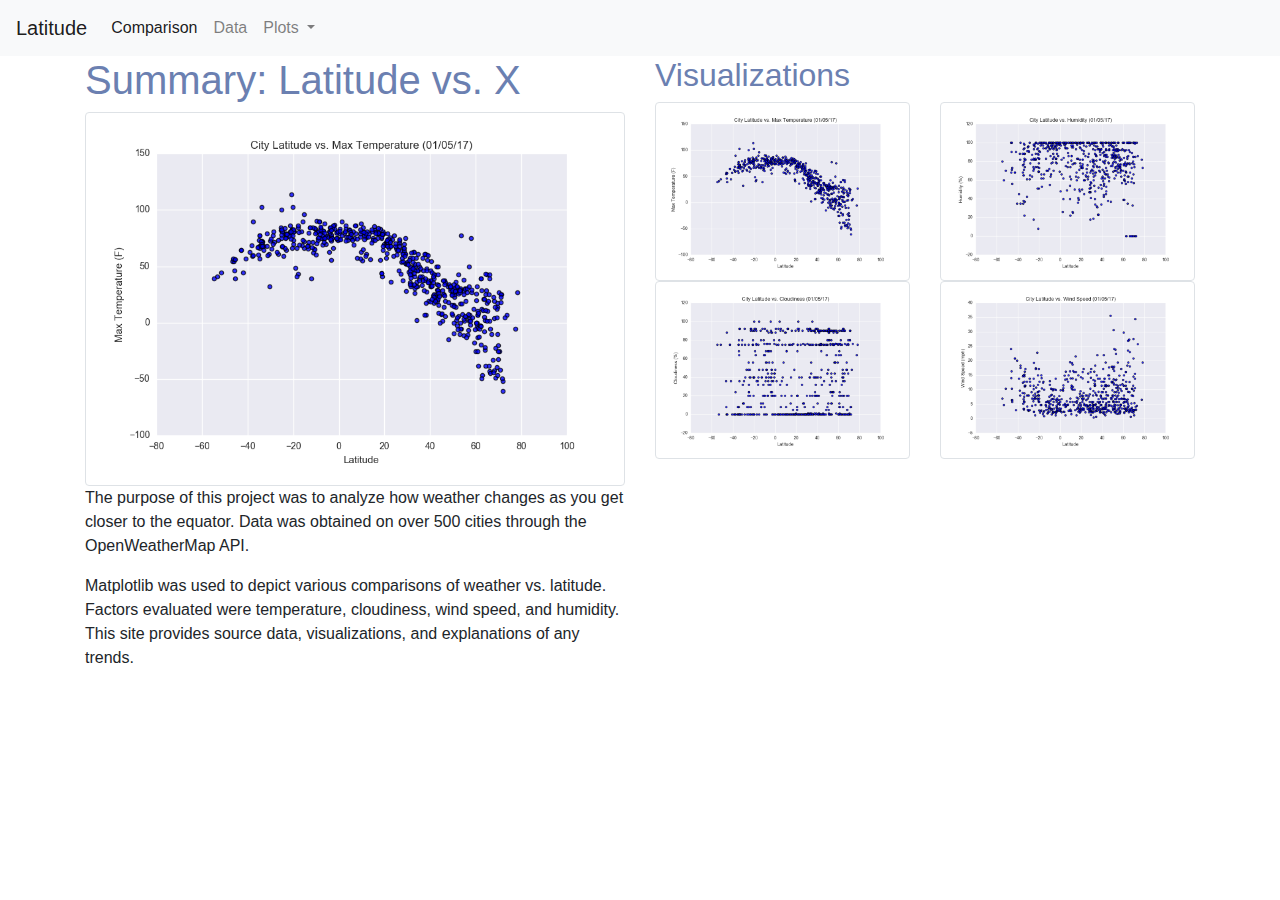
<file: index.html>
<html>
<html lang="en">

<head>
  <meta charset="UTF-8">
  <title>Latitude</title>
  <link rel="stylesheet" href="https://stackpath.bootstrapcdn.com/bootstrap/4.3.1/css/bootstrap.min.css" integrity="sha384-ggOyR0iXCbMQv3Xipma34MD+dH/1fQ784/j6cY/iJTQUOhcWr7x9JvoRxT2MZw1T" crossorigin="anonymous">
  <link rel="stylesheet" href="assets/css/styles.css">
</head>
<body>
  <nav class="navbar navbar-expand-lg navbar-light bg-light">
    <a class="navbar-brand" href="index.html">Latitude</a>
    <button class="navbar-toggler" type="button" data-toggle="collapse" data-target="#navbarSupportedContent" aria-controls="navbarSupportedContent" aria-expanded="false" aria-label="Toggle navigation">
      <span class="navbar-toggler-icon"></span>
    </button>

    <div class="collapse navbar-collapse" id="navbarSupportedContent">
      <ul class="navbar-nav mr-auto">
        <li class="nav-item active">
          <a class="nav-link" href="comparisons.html">Comparison <span class="sr-only">(current)</span></a>
        </li>
        <li class="nav-item">
          <a class="nav-link" href="data.html">Data</a>
        </li>
        <li class="nav-item dropdown">
          <a class="nav-link dropdown-toggle" href="#" id="navbarDropdown" role="button" data-toggle="dropdown" aria-haspopup="true" aria-expanded="false">
            Plots
          </a>
          <div class="dropdown-menu" aria-labelledby="navbarDropdown">
            <a class="dropdown-item" href="visualizations/temp.html">Max Temperature</a>
            <a class="dropdown-item" href="visualizations/humidity.html">Humidity</a>
            <a class="dropdown-item" href="visualizations/cloudiness.html">Cloudiness</a>
            <a class="dropdown-item" href="visualizations/wind.html">Wind Speed</a>
          </div>
        </li>
       
      </ul>
    
    </div>
</nav>
    <div class="container">
      <div class="row">
            
            <div class="col-md-6">
                <h1>Summary: Latitude vs. X</h1>
                  <img src="assets/images/Fig1.png" alt="..." class="img-thumbnail">
                  <p>
                    The purpose of this project was to analyze how weather changes as you get closer to the equator. Data was obtained on over 500 cities through the OpenWeatherMap API.
                  </p>
                  <p>
                    Matplotlib was used to depict various comparisons of weather vs. latitude. Factors evaluated were temperature, cloudiness, wind speed, and humidity. This site provides source data, visualizations, and explanations of any trends. 
                  </p>
            </div>
           
            <div class="col-md-6">
                <h2>Visualizations</h2>
            <div class="row">
                <div class="col-md-6">
                  <a href="visualizations/temp.html">
                    <img src="assets/images/Fig1.png" alt="..." class="img-thumbnail">                  
                  </a>
                  
                </div>
                  <div class="col-md-6">
                    <a href="visualizations/humidity.html">
                    <img src="assets/images/Fig2.png" alt="..." class="img-thumbnail">                  
                    </a>
                  </div>
            
              </div>
                <div class="row">
                  <div class="col-md-6">
                    <a href="visualizations/cloudiness.html">
            
                    <img src="assets/images/Fig3.png" alt="..." class="img-thumbnail">                  
                    </a>
                  </div>
                  <div class="col-md-6">
                    <a href="visualizations/wind.html">
                    
                      <img src="assets/images/Fig4.png" alt="..." class="img-thumbnail">                  
                    </a>
                    </div>
                </div>
                  
            </div>
      </div>
            
        </div>
    </div>
  

  <script src="https://code.jquery.com/jquery-3.3.1.slim.min.js" integrity="sha384-q8i/X+965DzO0rT7abK41JStQIAqVgRVzpbzo5smXKp4YfRvH+8abtTE1Pi6jizo" crossorigin="anonymous"></script>
  <script src="https://cdnjs.cloudflare.com/ajax/libs/popper.js/1.14.7/umd/popper.min.js" integrity="sha384-UO2eT0CpHqdSJQ6hJty5KVphtPhzWj9WO1clHTMGa3JDZwrnQq4sF86dIHNDz0W1" crossorigin="anonymous"></script>
  <script src="https://stackpath.bootstrapcdn.com/bootstrap/4.3.1/js/bootstrap.min.js" integrity="sha384-JjSmVgyd0p3pXB1rRibZUAYoIIy6OrQ6VrjIEaFf/nJGzIxFDsf4x0xIM+B07jRM" crossorigin="anonymous"></script>
  

</body>

</html>
</file>
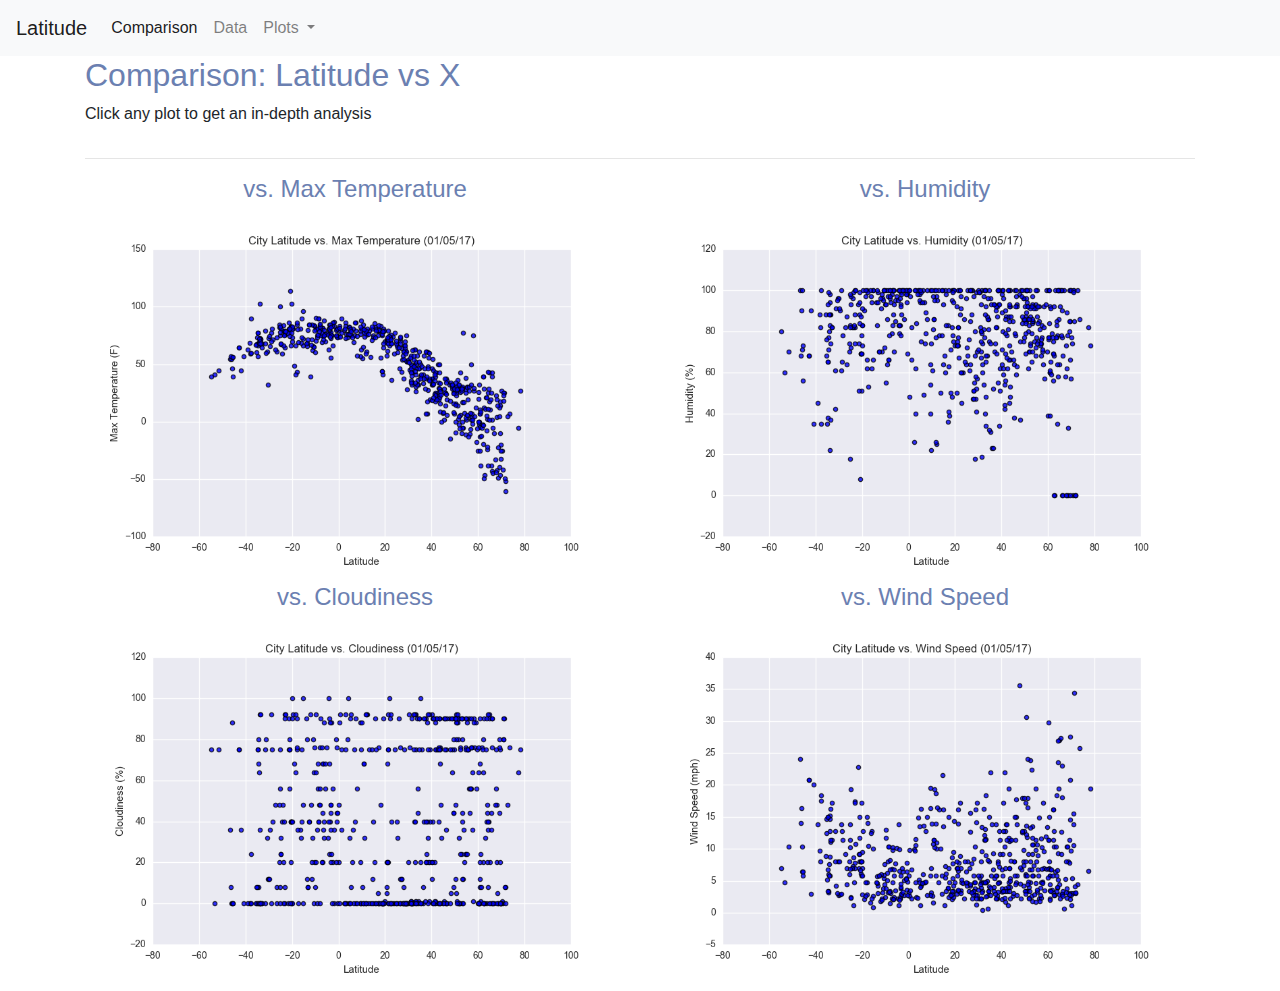
<file: comparisons.html>
<html>
<html lang="en">

<head>
  <meta charset="UTF-8">
  <title>Latitude vs X</title>
  <link rel="stylesheet" href="https://stackpath.bootstrapcdn.com/bootstrap/4.3.1/css/bootstrap.min.css" integrity="sha384-ggOyR0iXCbMQv3Xipma34MD+dH/1fQ784/j6cY/iJTQUOhcWr7x9JvoRxT2MZw1T" crossorigin="anonymous">
  <link rel="stylesheet" type="text/css" href="assets/css/styles.css">
</head>
<body>
  <nav class="navbar navbar-expand-lg navbar-light bg-light">
    <a class="navbar-brand" href="index.html">Latitude</a>
    <button class="navbar-toggler" type="button" data-toggle="collapse" data-target="#navbarSupportedContent" aria-controls="navbarSupportedContent" aria-expanded="false" aria-label="Toggle navigation">
      <span class="navbar-toggler-icon"></span>
    </button>

    <div class="collapse navbar-collapse" id="navbarSupportedContent">
      <ul class="navbar-nav mr-auto">
        <li class="nav-item active">
          <a class="nav-link" href="comparisons.html">Comparison <span class="sr-only">(current)</span></a>
        </li>
        <li class="nav-item">
          <a class="nav-link" href="data.html">Data</a>
        </li>
        <li class="nav-item dropdown">
          <a class="nav-link dropdown-toggle" href="#" id="navbarDropdown" role="button" data-toggle="dropdown" aria-haspopup="true" aria-expanded="false">
            Plots
          </a>
          <div class="dropdown-menu" aria-labelledby="navbarDropdown">
            <a class="dropdown-item" href="visualizations/temp.html">Max Temperature</a>
            <a class="dropdown-item" href="visualizations/humidity.html">Humidity</a>
            <a class="dropdown-item" href="visualizations/cloudiness.html">Cloudiness</a>
            <a class="dropdown-item" href="visualizations/wind.html">Wind Speed</a>
          </div>
        </li>
       
      </ul>
    
    </div>
  </nav>
  <div class="container">
    <div class="row">    
 <div class="col-md-6"> 
    <h2>Comparison: Latitude vs X</h2>
    
    <p>Click any plot to get an in-depth analysis</p>
  </div>
    </div>
  <hr>
  
  <div class="row">  
    <div class="col-md-6">
        <h4>vs. Max Temperature</h4>
        <a href="visualizations/temp.html">
        <img src="assets/images/Fig1.png" alt="..." class="img-fluid">
        </a>                  
    </div>
      <div class="col-md-6">
        <h4>vs. Humidity</h4>
        <a href="visualizations/humidity.html">
        <img src="assets/images/Fig2.png" alt="..." class="img-fluid">  
        </a>                
      </div>
    
  </div>
  <div class="row">
      <div class="col-md-6">
        <h4>vs. Cloudiness</h4>
        <a href="visualizations/cloudiness.html">
        <img src="assets/images/Fig3.png" alt="..." class="img-fluid">                  
        </a>
    </div>

      <div class="col-md-6">
        <h4>vs. Wind Speed</h4>
        <a href="visualizations/wind.html">
        <img src="assets/images/Fig4.png" alt="..." class="img-fluid">                  
        </a>
      </div>
    </div>
  
    
  </div>
  
  
    

<script src="https://code.jquery.com/jquery-3.3.1.slim.min.js" integrity="sha384-q8i/X+965DzO0rT7abK41JStQIAqVgRVzpbzo5smXKp4YfRvH+8abtTE1Pi6jizo" crossorigin="anonymous"></script>
<script src="https://cdnjs.cloudflare.com/ajax/libs/popper.js/1.14.7/umd/popper.min.js" integrity="sha384-UO2eT0CpHqdSJQ6hJty5KVphtPhzWj9WO1clHTMGa3JDZwrnQq4sF86dIHNDz0W1" crossorigin="anonymous"></script>
<script src="https://stackpath.bootstrapcdn.com/bootstrap/4.3.1/js/bootstrap.min.js" integrity="sha384-JjSmVgyd0p3pXB1rRibZUAYoIIy6OrQ6VrjIEaFf/nJGzIxFDsf4x0xIM+B07jRM" crossorigin="anonymous"></script>


</body>

</html>
</file>
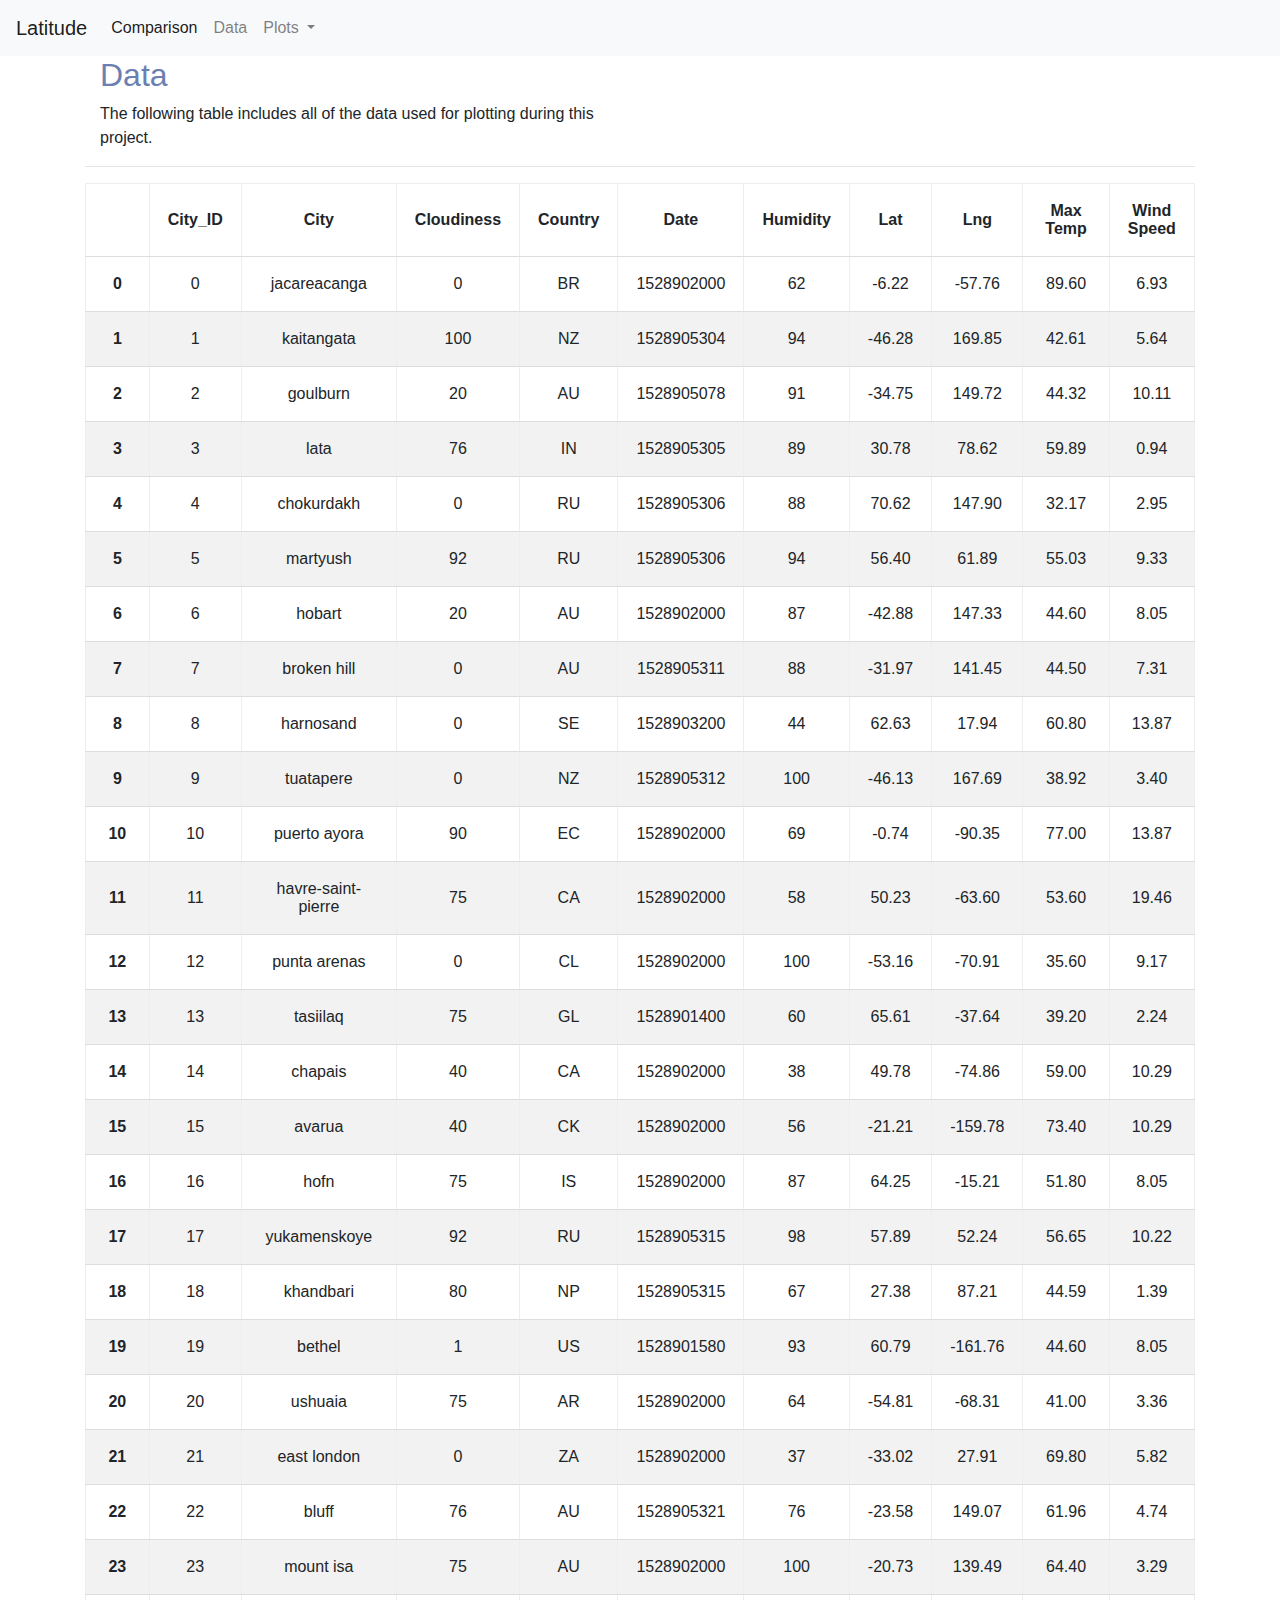
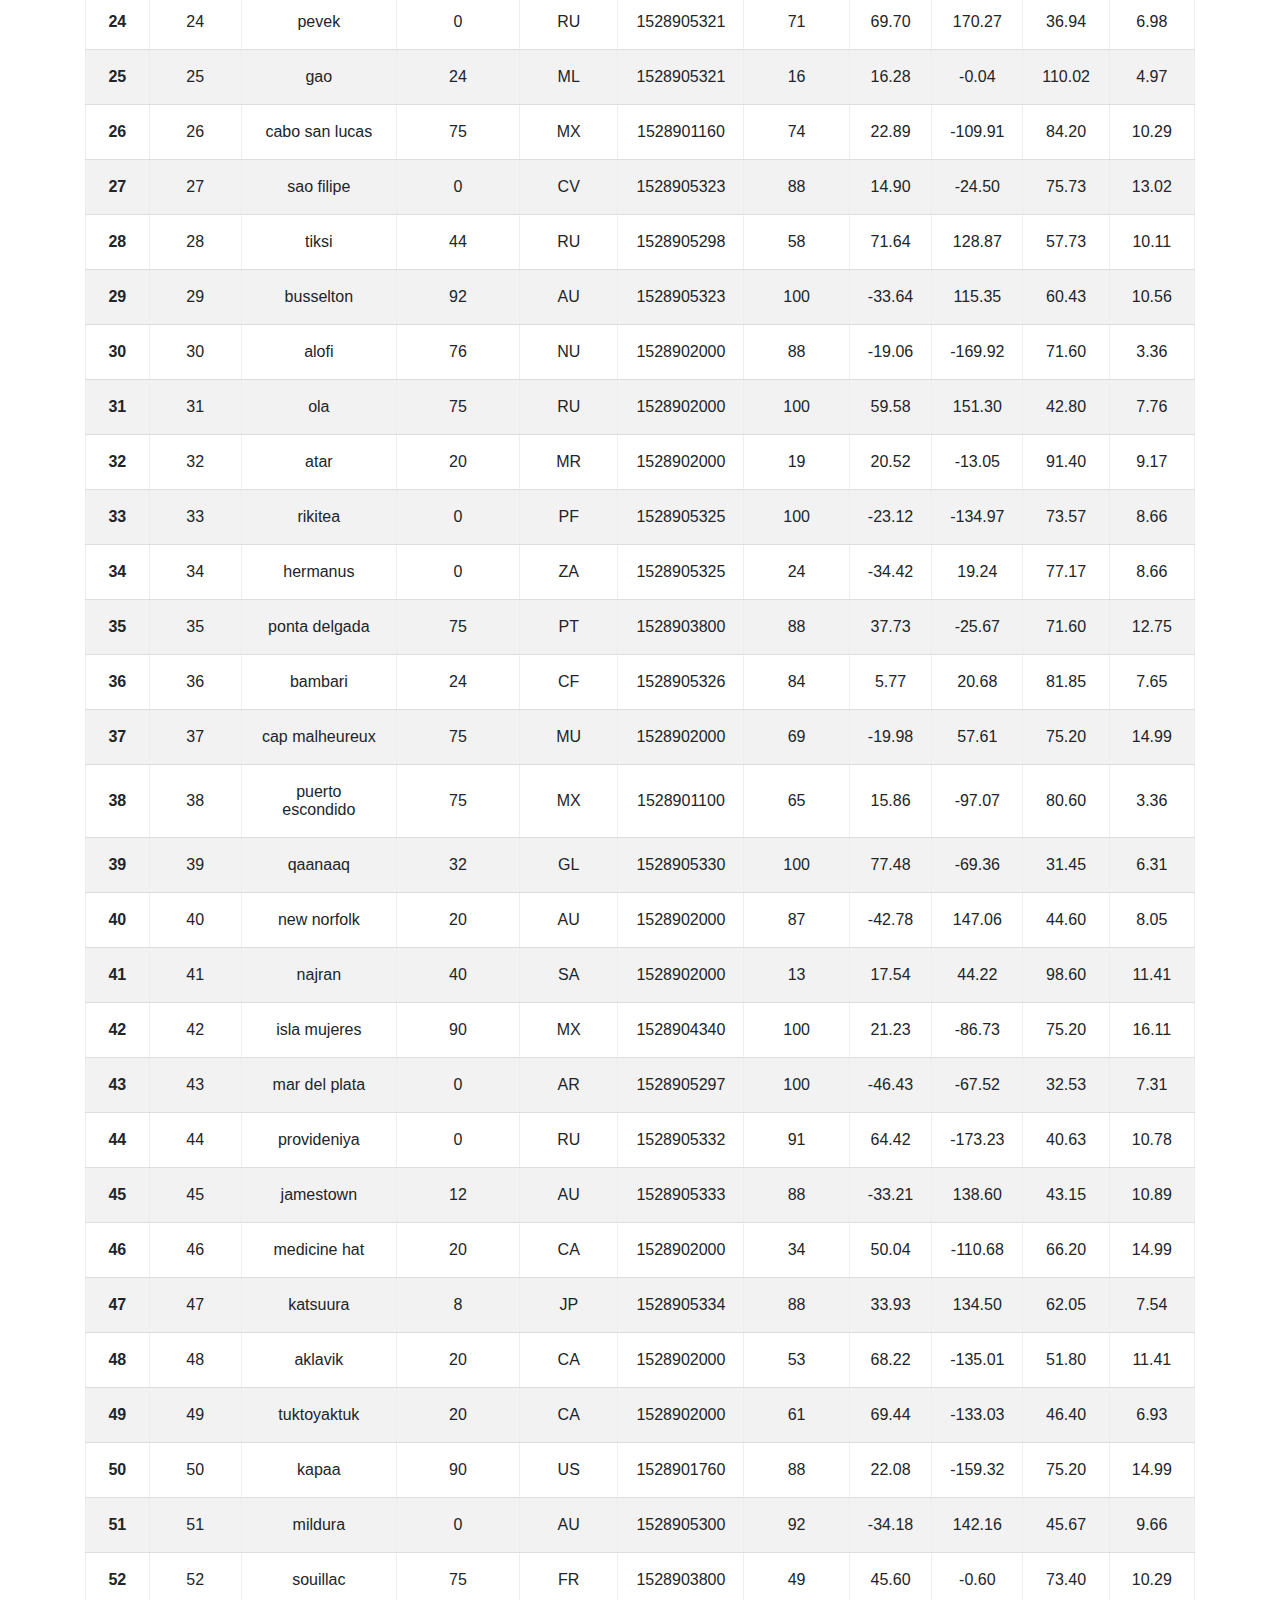
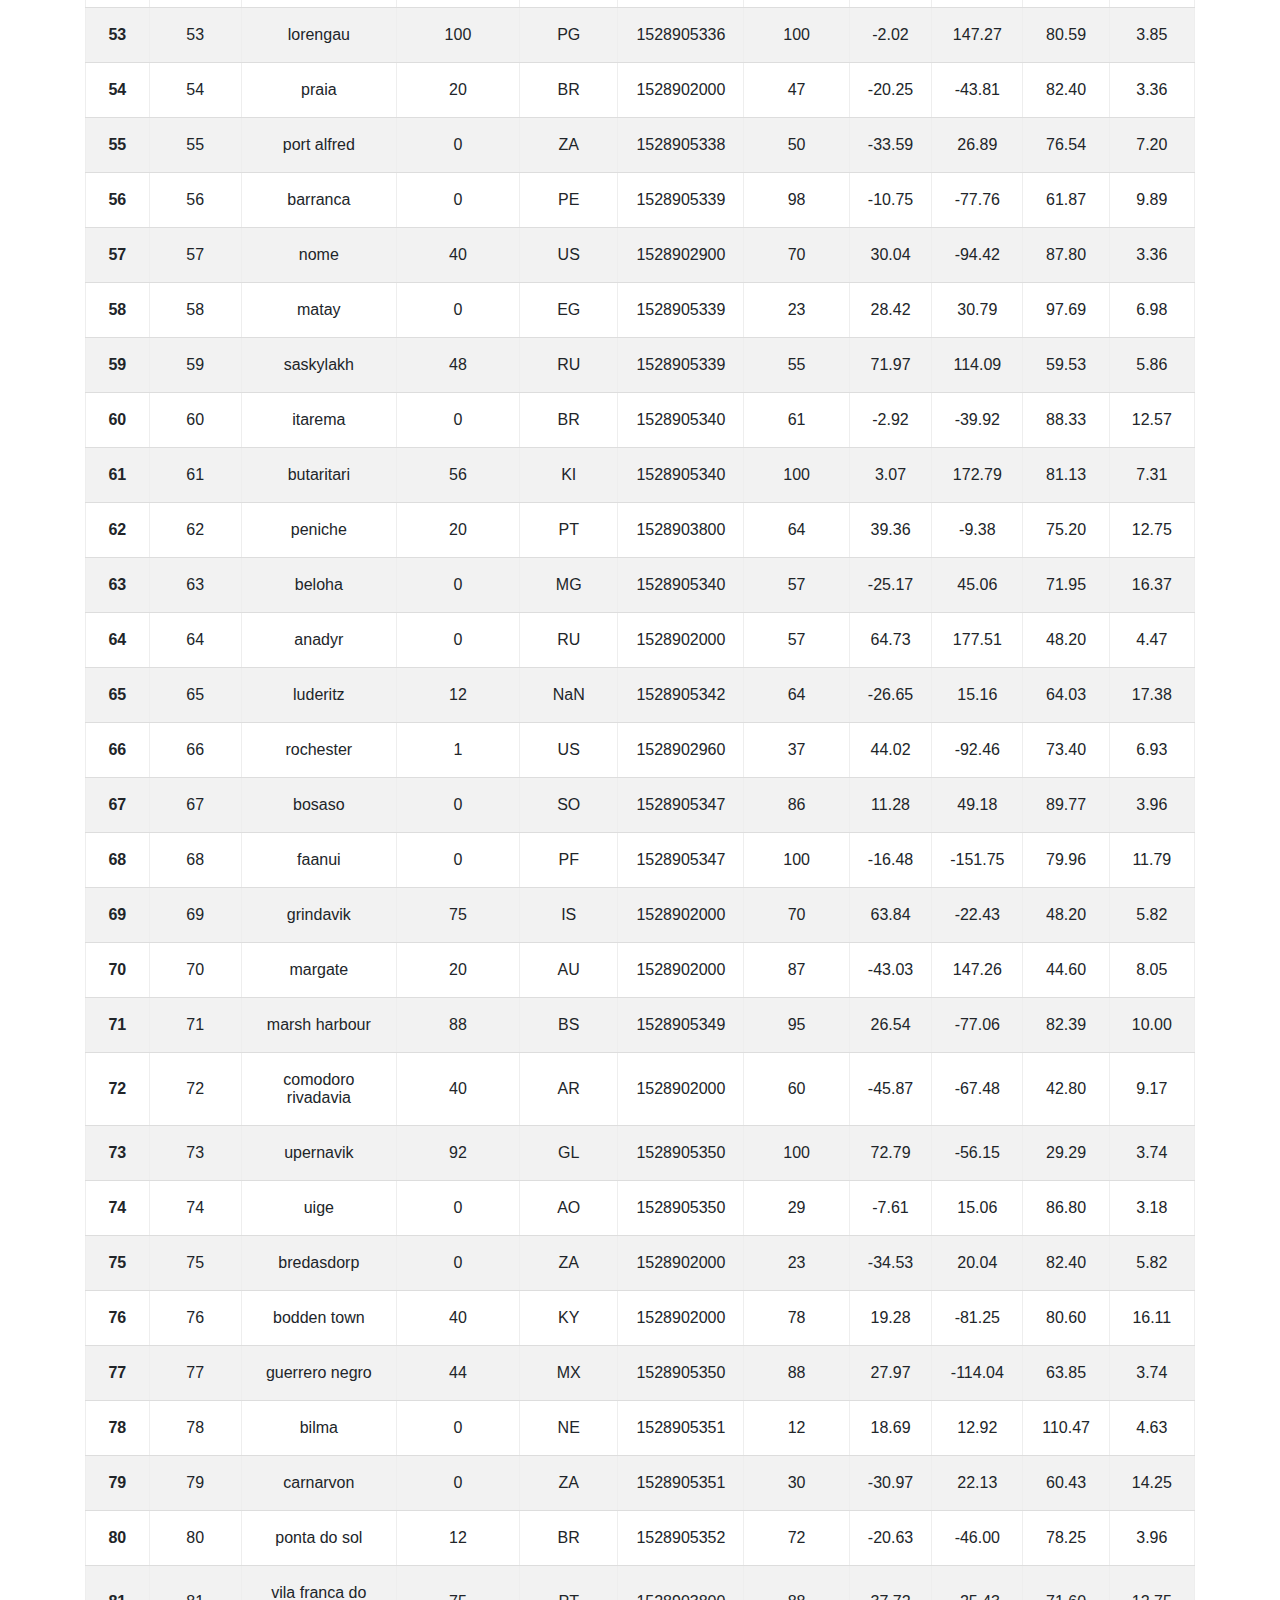
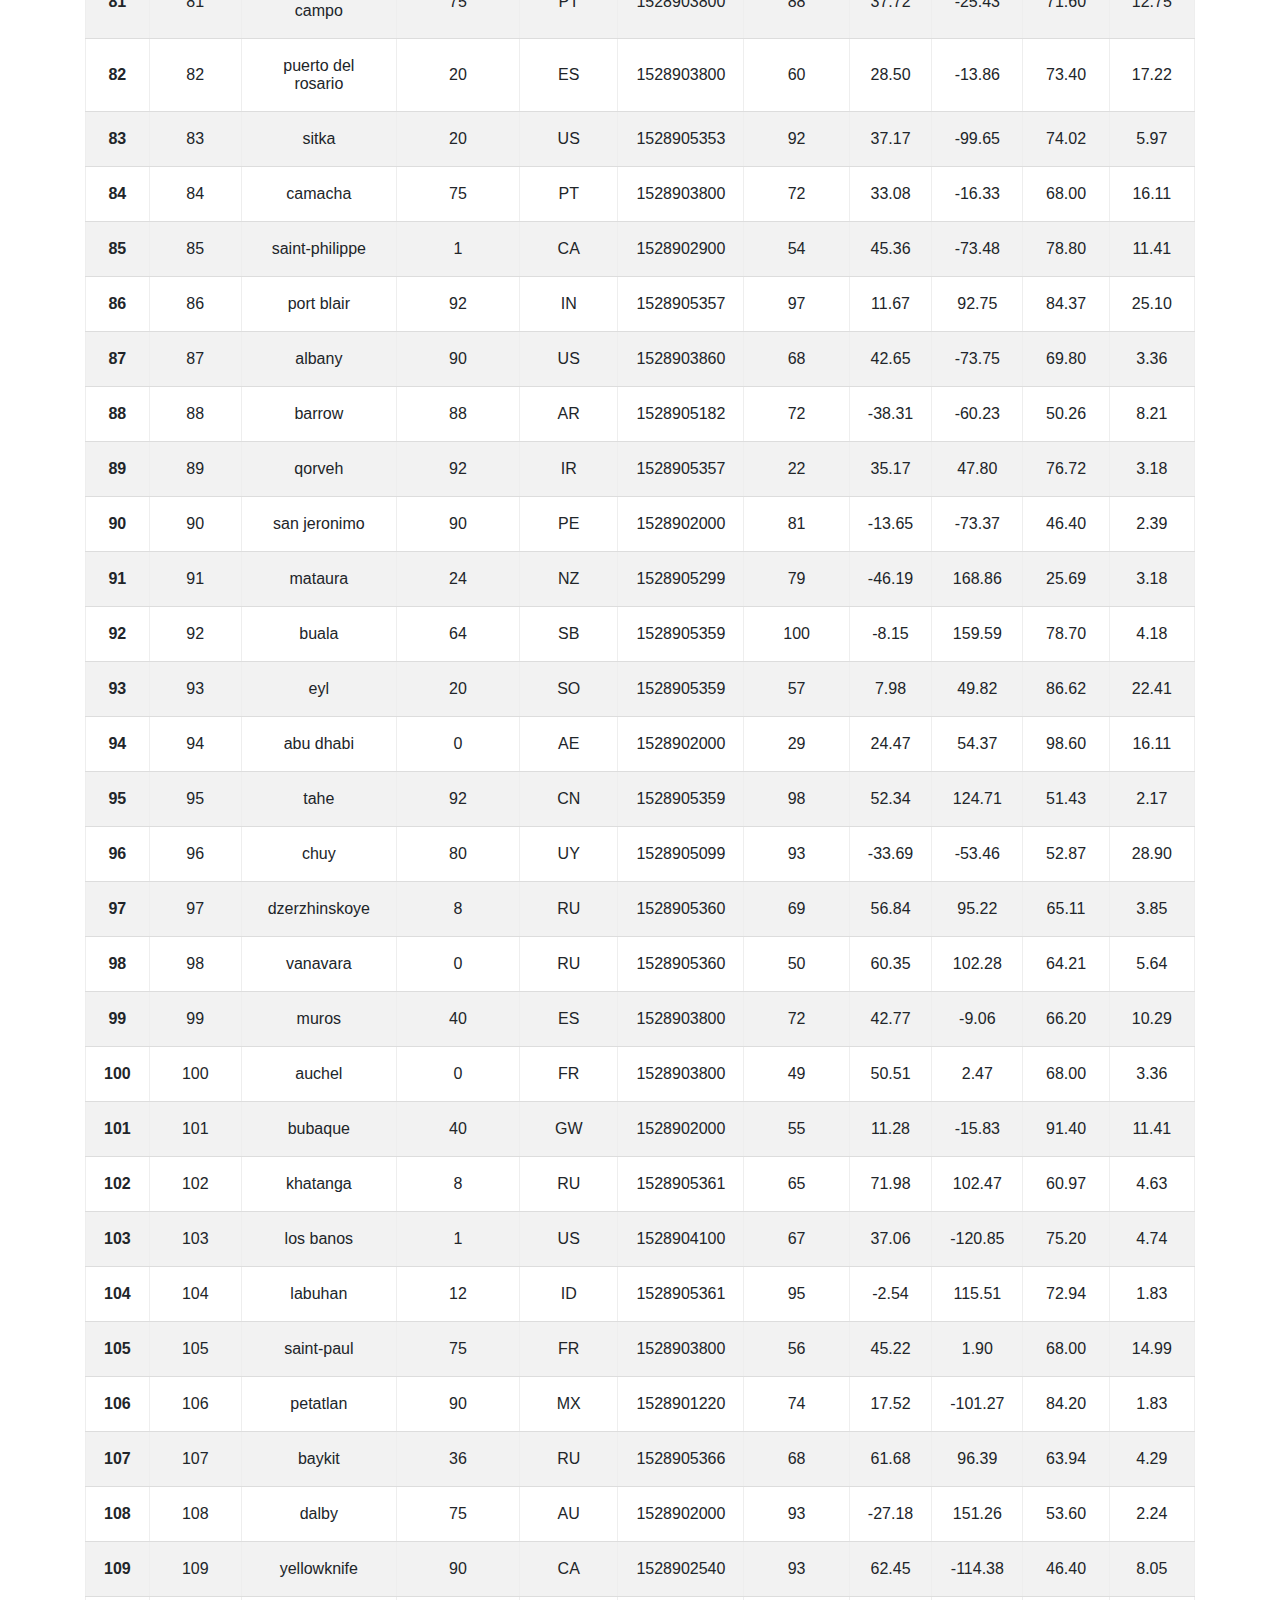
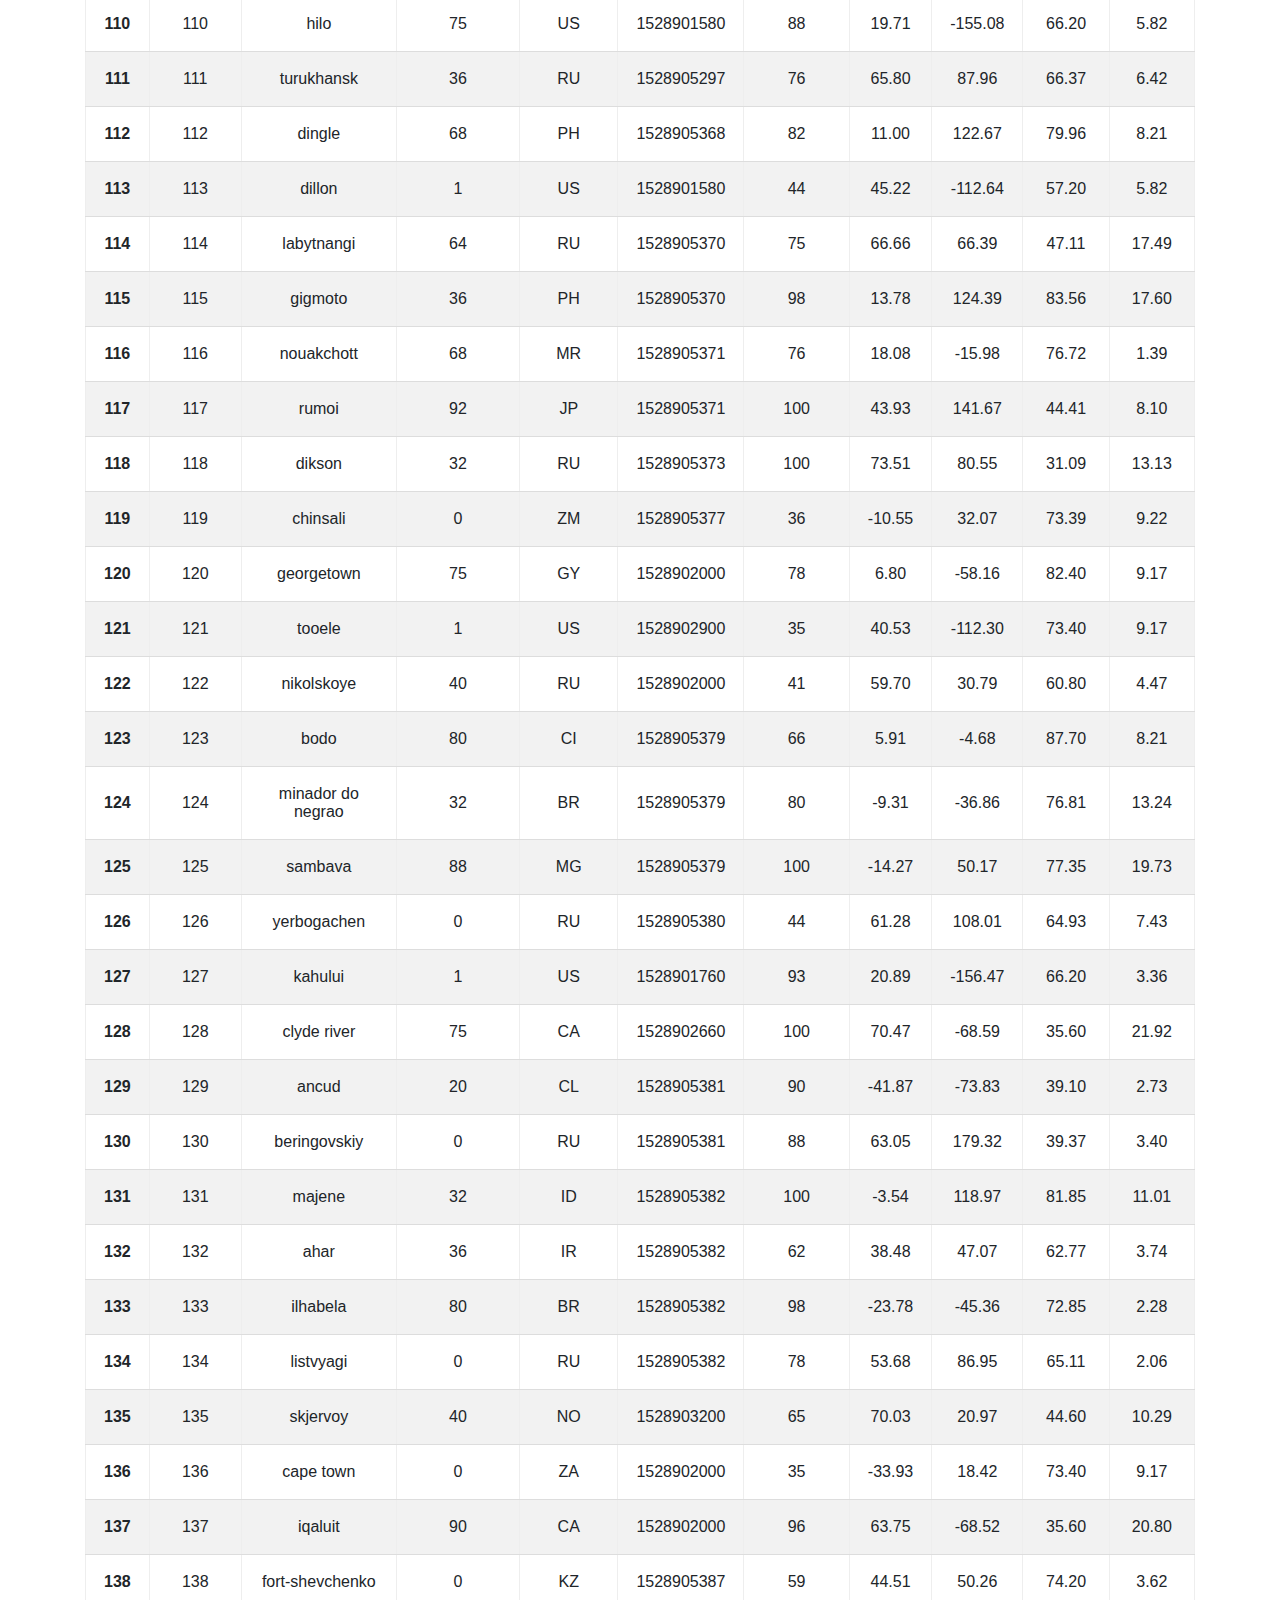
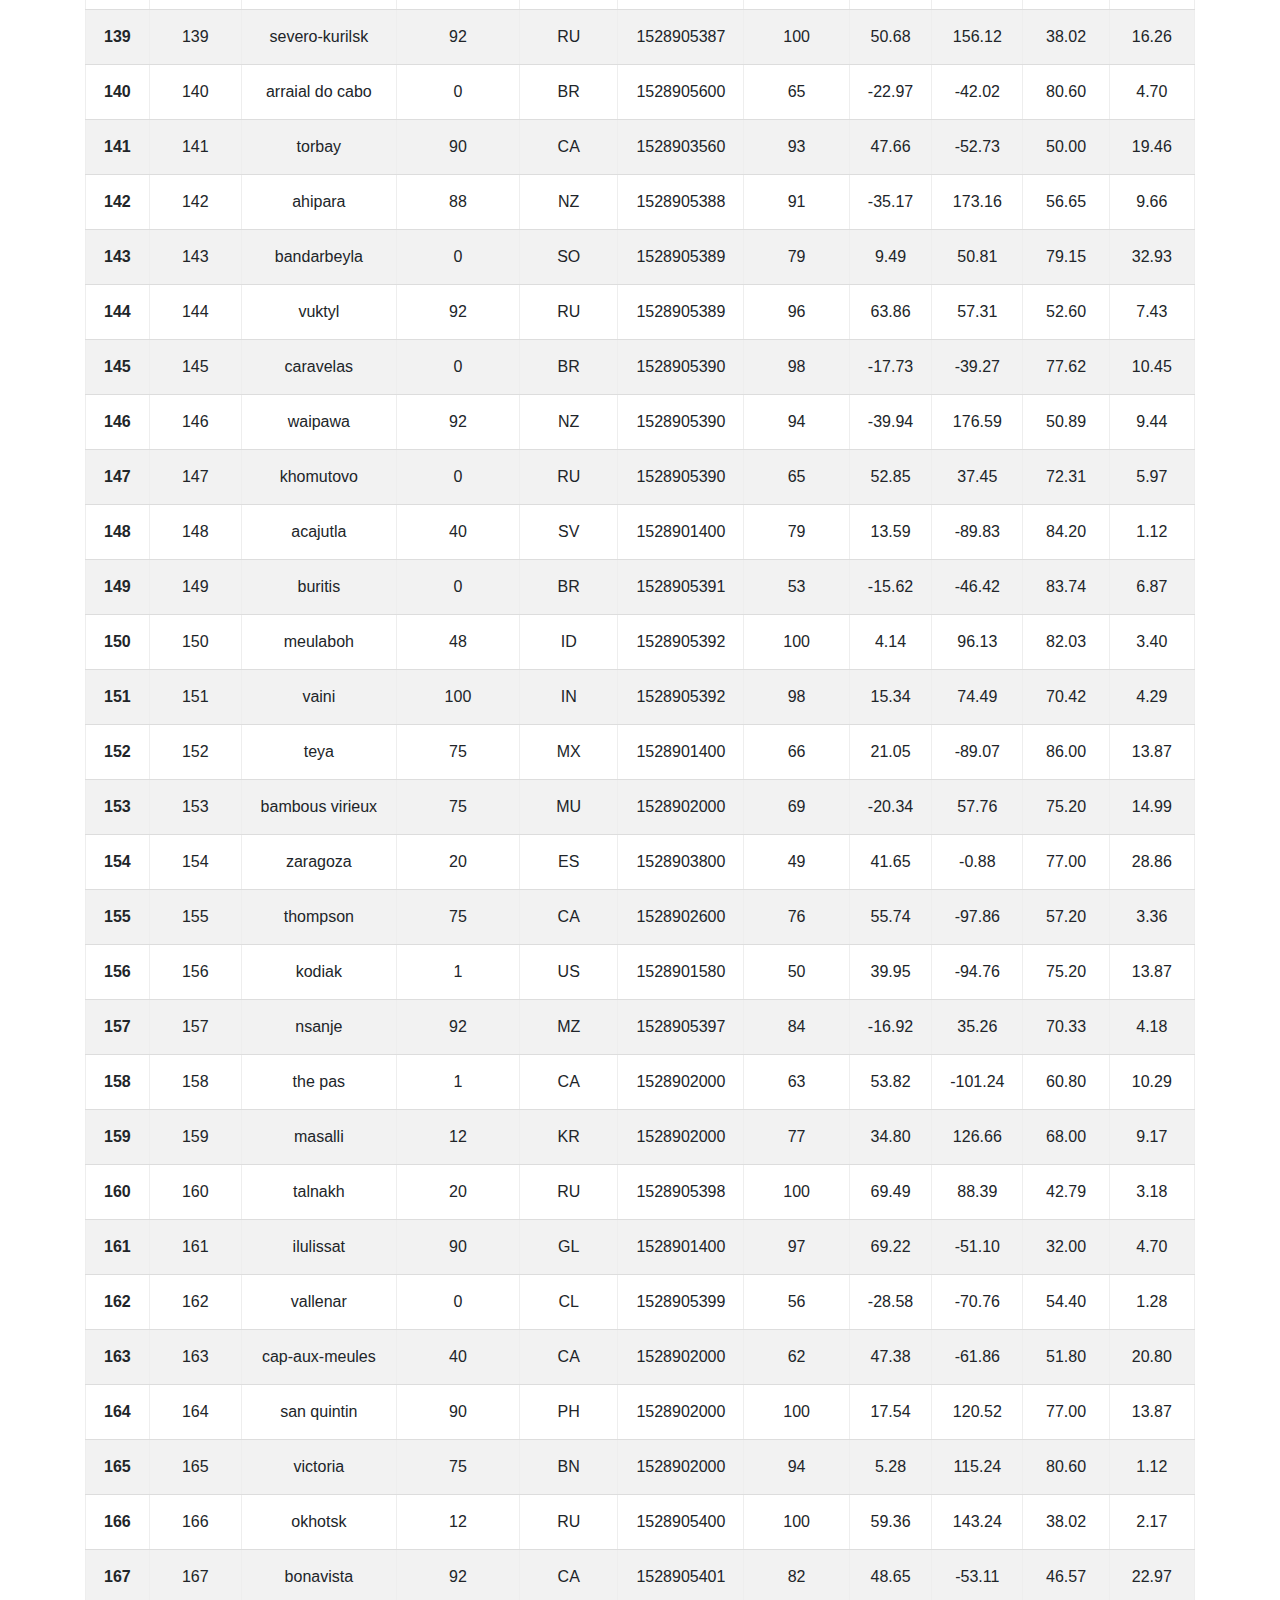
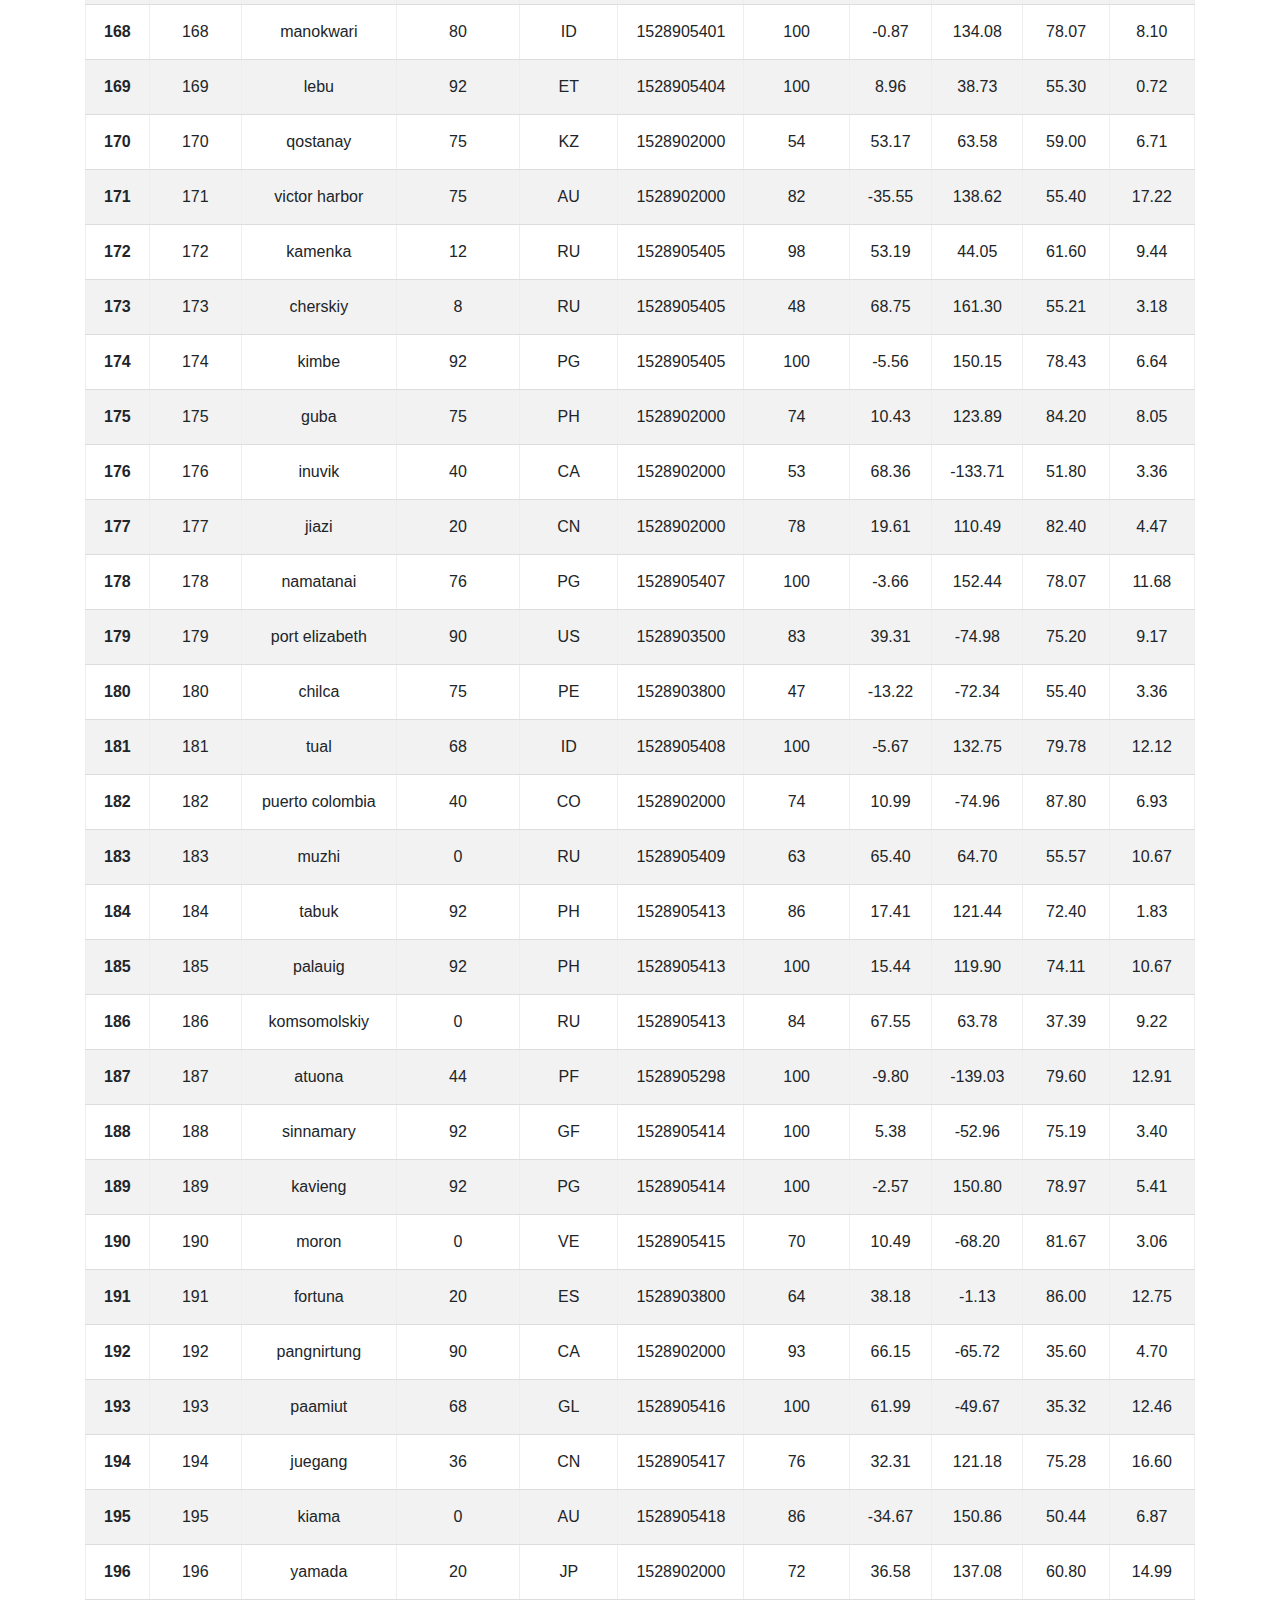
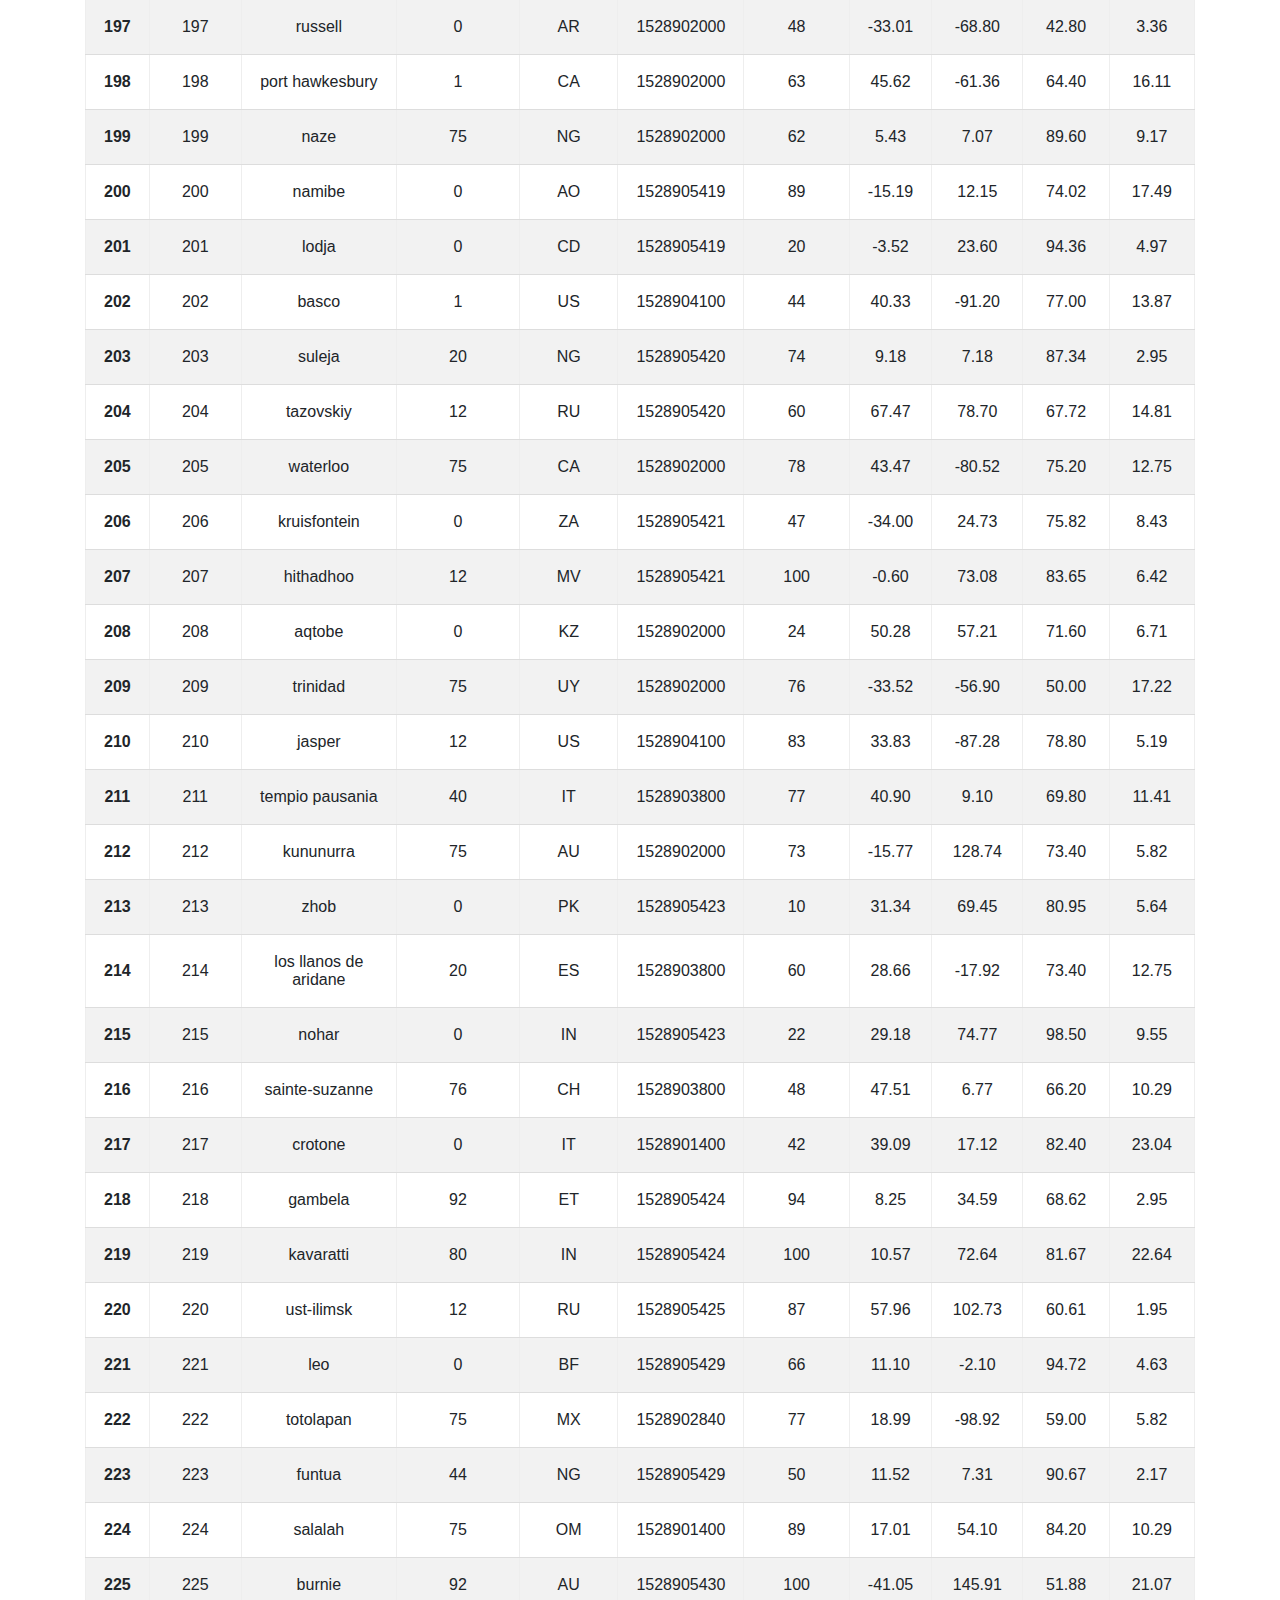
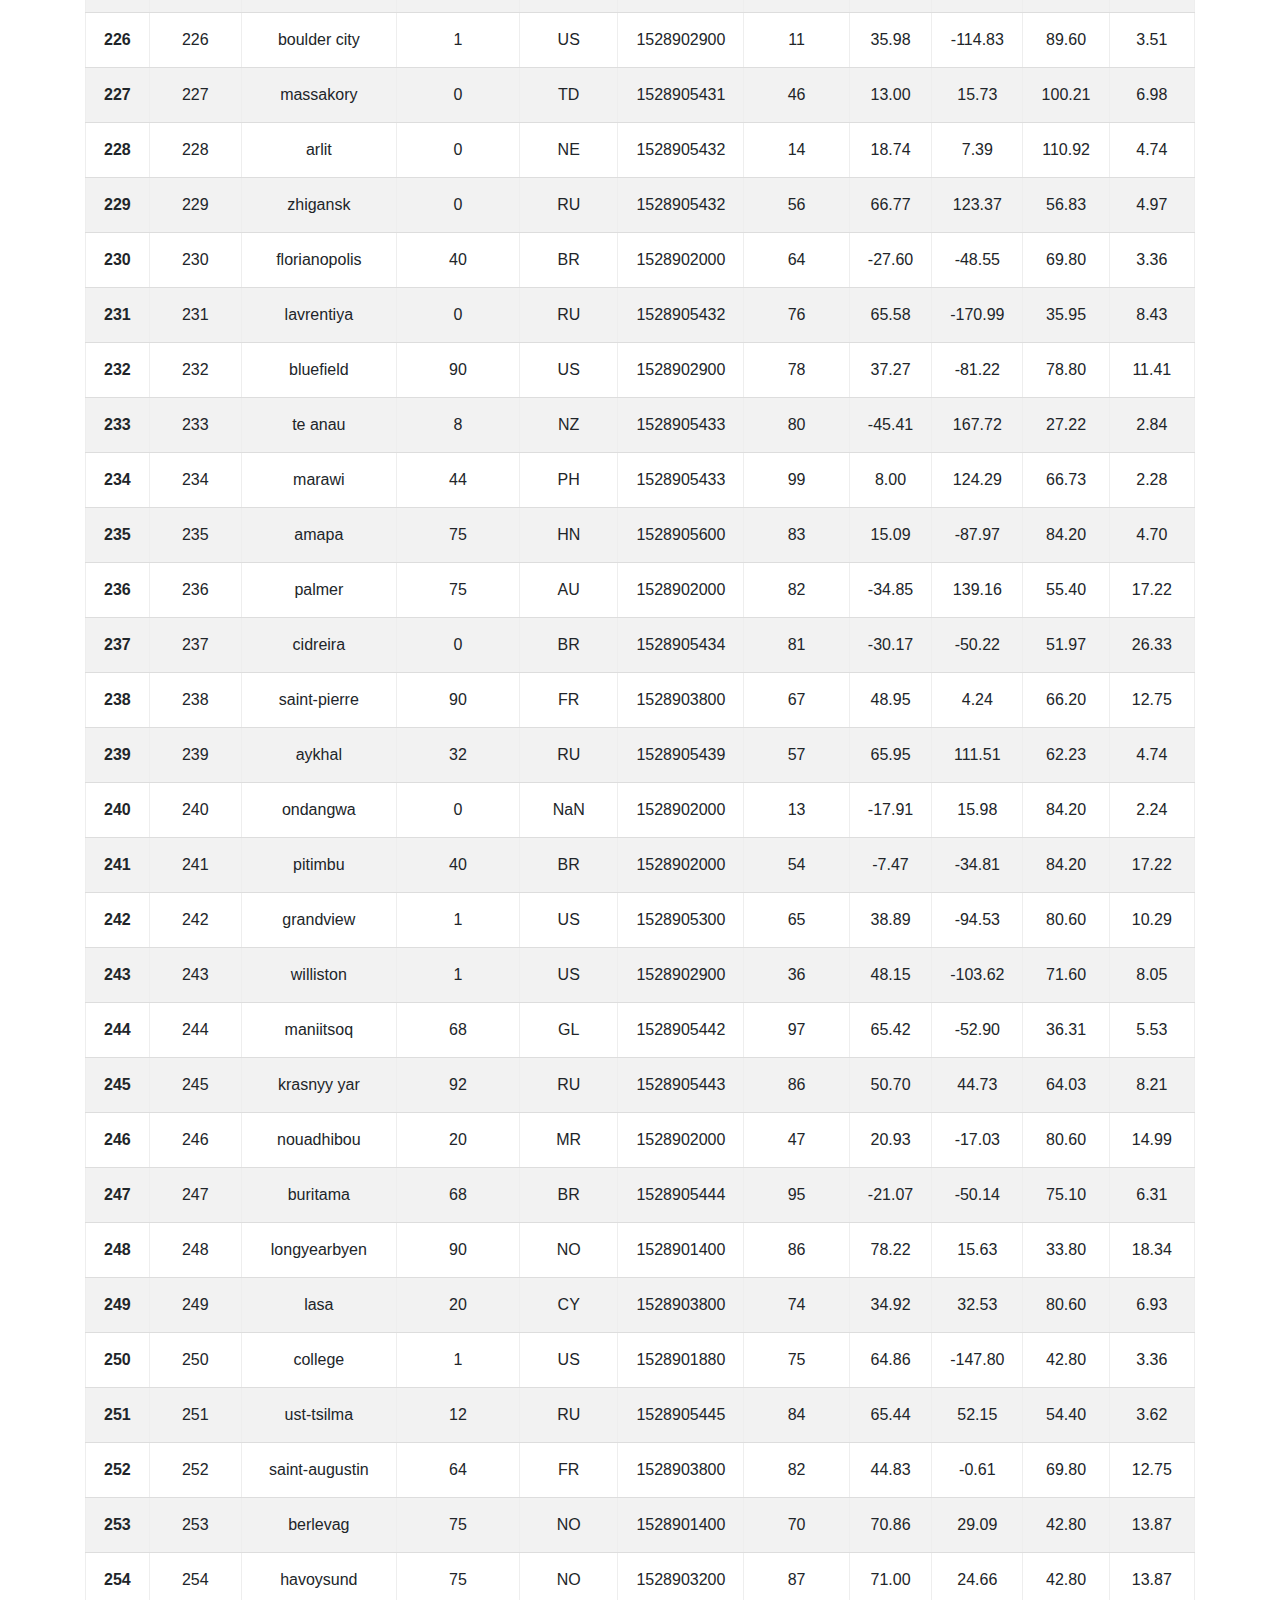
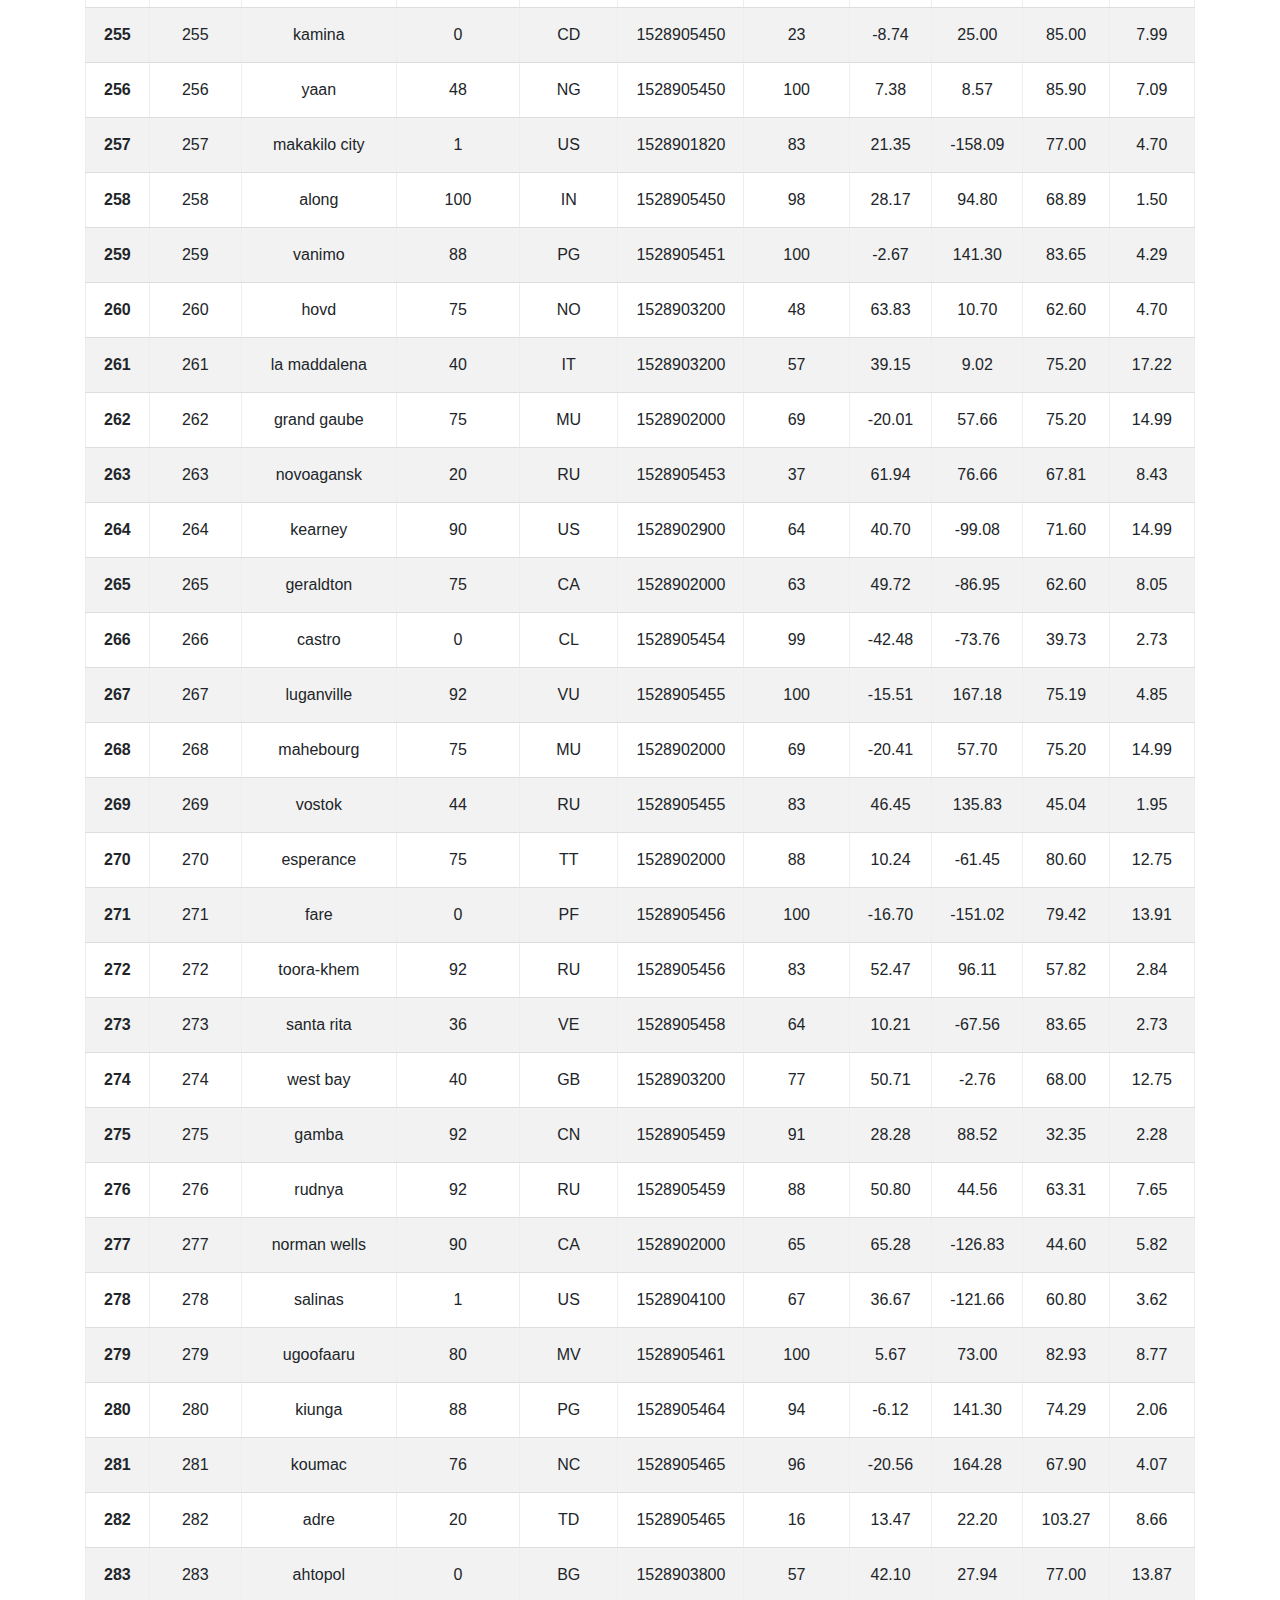
<file: data.html>
<html>
    <html lang="en">

<head>
  <meta charset="UTF-8">
  <title>Data</title>
  <link rel="stylesheet" href="https://stackpath.bootstrapcdn.com/bootstrap/4.3.1/css/bootstrap.min.css" integrity="sha384-ggOyR0iXCbMQv3Xipma34MD+dH/1fQ784/j6cY/iJTQUOhcWr7x9JvoRxT2MZw1T" crossorigin="anonymous">
  <link rel="stylesheet" href="assets/css/styles.css">
</head>
<body>
  <nav class="navbar navbar-expand-lg navbar-light bg-light">
    <a class="navbar-brand" href="index.html">Latitude</a>
    <button class="navbar-toggler" type="button" data-toggle="collapse" data-target="#navbarSupportedContent" aria-controls="navbarSupportedContent" aria-expanded="false" aria-label="Toggle navigation">
      <span class="navbar-toggler-icon"></span>
    </button>

    <div class="collapse navbar-collapse" id="navbarSupportedContent">
      <ul class="navbar-nav mr-auto">
        <li class="nav-item active">
          <a class="nav-link" href="comparisons.html">Comparison <span class="sr-only">(current)</span></a>
        </li>
        <li class="nav-item">
          <a class="nav-link" href="data.html">Data</a>
        </li>
        <li class="nav-item dropdown">
          <a class="nav-link dropdown-toggle" href="#" id="navbarDropdown" role="button" data-toggle="dropdown" aria-haspopup="true" aria-expanded="false">
            Plots
          </a>
          <div class="dropdown-menu" aria-labelledby="navbarDropdown">
            <a class="dropdown-item" href="visualizations/temp.html">Max Temperature</a>
            <a class="dropdown-item" href="visualizations/humidity.html">Humidity</a>
            <a class="dropdown-item" href="visualizations/cloudiness.html">Cloudiness</a>
            <a class="dropdown-item" href="visualizations/wind.html">Wind Speed</a>
          </div>
        </li>
       
      </ul>
    
    </div>
</nav>
<div class="container">
<div class="col-md-6">
    <h2>Data</h2>
    
    <p>The following table includes all of the data used for plotting during this project.</p>
  </div>
<hr>
    <table 
    border="1" class="dataframe">  <thead>    <tr style="text-align: right;">      <th></th>      <th>City_ID</th>      <th>City</th>      <th>Cloudiness</th>      <th>Country</th>      <th>Date</th>      <th>Humidity</th>      <th>Lat</th>      <th>Lng</th>      <th>Max Temp</th>      <th>Wind Speed</th>    </tr>  </thead>  <tbody>    <tr>      <th>0</th>      <td>0</td>      <td>jacareacanga</td>      <td>0</td>      <td>BR</td>      <td>1528902000</td>      <td>62</td>      <td>-6.22</td>      <td>-57.76</td>      <td>89.60</td>      <td>6.93</td>    </tr>    <tr>      <th>1</th>      <td>1</td>      <td>kaitangata</td>      <td>100</td>      <td>NZ</td>      <td>1528905304</td>      <td>94</td>      <td>-46.28</td>      <td>169.85</td>      <td>42.61</td>      <td>5.64</td>    </tr>    <tr>      <th>2</th>      <td>2</td>      <td>goulburn</td>      <td>20</td>      <td>AU</td>      <td>1528905078</td>      <td>91</td>      <td>-34.75</td>      <td>149.72</td>      <td>44.32</td>      <td>10.11</td>    </tr>    <tr>      <th>3</th>      <td>3</td>      <td>lata</td>      <td>76</td>      <td>IN</td>      <td>1528905305</td>      <td>89</td>      <td>30.78</td>      <td>78.62</td>      <td>59.89</td>      <td>0.94</td>    </tr>    <tr>      <th>4</th>      <td>4</td>      <td>chokurdakh</td>      <td>0</td>      <td>RU</td>      <td>1528905306</td>      <td>88</td>      <td>70.62</td>      <td>147.90</td>      <td>32.17</td>      <td>2.95</td>    </tr>    <tr>      <th>5</th>      <td>5</td>      <td>martyush</td>      <td>92</td>      <td>RU</td>      <td>1528905306</td>      <td>94</td>      <td>56.40</td>      <td>61.89</td>      <td>55.03</td>      <td>9.33</td>    </tr>    <tr>      <th>6</th>      <td>6</td>      <td>hobart</td>      <td>20</td>      <td>AU</td>      <td>1528902000</td>      <td>87</td>      <td>-42.88</td>      <td>147.33</td>      <td>44.60</td>      <td>8.05</td>    </tr>    <tr>      <th>7</th>      <td>7</td>      <td>broken hill</td>      <td>0</td>      <td>AU</td>      <td>1528905311</td>      <td>88</td>      <td>-31.97</td>      <td>141.45</td>      <td>44.50</td>      <td>7.31</td>    </tr>    <tr>      <th>8</th>      <td>8</td>      <td>harnosand</td>      <td>0</td>      <td>SE</td>      <td>1528903200</td>      <td>44</td>      <td>62.63</td>      <td>17.94</td>      <td>60.80</td>      <td>13.87</td>    </tr>    <tr>      <th>9</th>      <td>9</td>      <td>tuatapere</td>      <td>0</td>      <td>NZ</td>      <td>1528905312</td>      <td>100</td>      <td>-46.13</td>      <td>167.69</td>      <td>38.92</td>      <td>3.40</td>    </tr>    <tr>      <th>10</th>      <td>10</td>      <td>puerto ayora</td>      <td>90</td>      <td>EC</td>      <td>1528902000</td>      <td>69</td>      <td>-0.74</td>      <td>-90.35</td>      <td>77.00</td>      <td>13.87</td>    </tr>    <tr>      <th>11</th>      <td>11</td>      <td>havre-saint-pierre</td>      <td>75</td>      <td>CA</td>      <td>1528902000</td>      <td>58</td>      <td>50.23</td>      <td>-63.60</td>      <td>53.60</td>      <td>19.46</td>    </tr>    <tr>      <th>12</th>      <td>12</td>      <td>punta arenas</td>      <td>0</td>      <td>CL</td>      <td>1528902000</td>      <td>100</td>      <td>-53.16</td>      <td>-70.91</td>      <td>35.60</td>      <td>9.17</td>    </tr>    <tr>      <th>13</th>      <td>13</td>      <td>tasiilaq</td>      <td>75</td>      <td>GL</td>      <td>1528901400</td>      <td>60</td>      <td>65.61</td>      <td>-37.64</td>      <td>39.20</td>      <td>2.24</td>    </tr>    <tr>      <th>14</th>      <td>14</td>      <td>chapais</td>      <td>40</td>      <td>CA</td>      <td>1528902000</td>      <td>38</td>      <td>49.78</td>      <td>-74.86</td>      <td>59.00</td>      <td>10.29</td>    </tr>    <tr>      <th>15</th>      <td>15</td>      <td>avarua</td>      <td>40</td>      <td>CK</td>      <td>1528902000</td>      <td>56</td>      <td>-21.21</td>      <td>-159.78</td>      <td>73.40</td>      <td>10.29</td>    </tr>    <tr>      <th>16</th>      <td>16</td>      <td>hofn</td>      <td>75</td>      <td>IS</td>      <td>1528902000</td>      <td>87</td>      <td>64.25</td>      <td>-15.21</td>      <td>51.80</td>      <td>8.05</td>    </tr>    <tr>      <th>17</th>      <td>17</td>      <td>yukamenskoye</td>      <td>92</td>      <td>RU</td>      <td>1528905315</td>      <td>98</td>      <td>57.89</td>      <td>52.24</td>      <td>56.65</td>      <td>10.22</td>    </tr>    <tr>      <th>18</th>      <td>18</td>      <td>khandbari</td>      <td>80</td>      <td>NP</td>      <td>1528905315</td>      <td>67</td>      <td>27.38</td>      <td>87.21</td>      <td>44.59</td>      <td>1.39</td>    </tr>    <tr>      <th>19</th>      <td>19</td>      <td>bethel</td>      <td>1</td>      <td>US</td>      <td>1528901580</td>      <td>93</td>      <td>60.79</td>      <td>-161.76</td>      <td>44.60</td>      <td>8.05</td>    </tr>    <tr>      <th>20</th>      <td>20</td>      <td>ushuaia</td>      <td>75</td>      <td>AR</td>      <td>1528902000</td>      <td>64</td>      <td>-54.81</td>      <td>-68.31</td>      <td>41.00</td>      <td>3.36</td>    </tr>    <tr>      <th>21</th>      <td>21</td>      <td>east london</td>      <td>0</td>      <td>ZA</td>      <td>1528902000</td>      <td>37</td>      <td>-33.02</td>      <td>27.91</td>      <td>69.80</td>      <td>5.82</td>    </tr>    <tr>      <th>22</th>      <td>22</td>      <td>bluff</td>      <td>76</td>      <td>AU</td>      <td>1528905321</td>      <td>76</td>      <td>-23.58</td>      <td>149.07</td>      <td>61.96</td>      <td>4.74</td>    </tr>    <tr>      <th>23</th>      <td>23</td>      <td>mount isa</td>      <td>75</td>      <td>AU</td>      <td>1528902000</td>      <td>100</td>      <td>-20.73</td>      <td>139.49</td>      <td>64.40</td>      <td>3.29</td>    </tr>    <tr>      <th>24</th>      <td>24</td>      <td>pevek</td>      <td>0</td>      <td>RU</td>      <td>1528905321</td>      <td>71</td>      <td>69.70</td>      <td>170.27</td>      <td>36.94</td>      <td>6.98</td>    </tr>    <tr>      <th>25</th>      <td>25</td>      <td>gao</td>      <td>24</td>      <td>ML</td>      <td>1528905321</td>      <td>16</td>      <td>16.28</td>      <td>-0.04</td>      <td>110.02</td>      <td>4.97</td>    </tr>    <tr>      <th>26</th>      <td>26</td>      <td>cabo san lucas</td>      <td>75</td>      <td>MX</td>      <td>1528901160</td>      <td>74</td>      <td>22.89</td>      <td>-109.91</td>      <td>84.20</td>      <td>10.29</td>    </tr>    <tr>      <th>27</th>      <td>27</td>      <td>sao filipe</td>      <td>0</td>      <td>CV</td>      <td>1528905323</td>      <td>88</td>      <td>14.90</td>      <td>-24.50</td>      <td>75.73</td>      <td>13.02</td>    </tr>    <tr>      <th>28</th>      <td>28</td>      <td>tiksi</td>      <td>44</td>      <td>RU</td>      <td>1528905298</td>      <td>58</td>      <td>71.64</td>      <td>128.87</td>      <td>57.73</td>      <td>10.11</td>    </tr>    <tr>      <th>29</th>      <td>29</td>      <td>busselton</td>      <td>92</td>      <td>AU</td>      <td>1528905323</td>      <td>100</td>      <td>-33.64</td>      <td>115.35</td>      <td>60.43</td>      <td>10.56</td>    </tr>    <tr>      <th>30</th>      <td>30</td>      <td>alofi</td>      <td>76</td>      <td>NU</td>      <td>1528902000</td>      <td>88</td>      <td>-19.06</td>      <td>-169.92</td>      <td>71.60</td>      <td>3.36</td>    </tr>    <tr>      <th>31</th>      <td>31</td>      <td>ola</td>      <td>75</td>      <td>RU</td>      <td>1528902000</td>      <td>100</td>      <td>59.58</td>      <td>151.30</td>      <td>42.80</td>      <td>7.76</td>    </tr>    <tr>      <th>32</th>      <td>32</td>      <td>atar</td>      <td>20</td>      <td>MR</td>      <td>1528902000</td>      <td>19</td>      <td>20.52</td>      <td>-13.05</td>      <td>91.40</td>      <td>9.17</td>    </tr>    <tr>      <th>33</th>      <td>33</td>      <td>rikitea</td>      <td>0</td>      <td>PF</td>      <td>1528905325</td>      <td>100</td>      <td>-23.12</td>      <td>-134.97</td>      <td>73.57</td>      <td>8.66</td>    </tr>    <tr>      <th>34</th>      <td>34</td>      <td>hermanus</td>      <td>0</td>      <td>ZA</td>      <td>1528905325</td>      <td>24</td>      <td>-34.42</td>      <td>19.24</td>      <td>77.17</td>      <td>8.66</td>    </tr>    <tr>      <th>35</th>      <td>35</td>      <td>ponta delgada</td>      <td>75</td>      <td>PT</td>      <td>1528903800</td>      <td>88</td>      <td>37.73</td>      <td>-25.67</td>      <td>71.60</td>      <td>12.75</td>    </tr>    <tr>      <th>36</th>      <td>36</td>      <td>bambari</td>      <td>24</td>      <td>CF</td>      <td>1528905326</td>      <td>84</td>      <td>5.77</td>      <td>20.68</td>      <td>81.85</td>      <td>7.65</td>    </tr>    <tr>      <th>37</th>      <td>37</td>      <td>cap malheureux</td>      <td>75</td>      <td>MU</td>      <td>1528902000</td>      <td>69</td>      <td>-19.98</td>      <td>57.61</td>      <td>75.20</td>      <td>14.99</td>    </tr>    <tr>      <th>38</th>      <td>38</td>      <td>puerto escondido</td>      <td>75</td>      <td>MX</td>      <td>1528901100</td>      <td>65</td>      <td>15.86</td>      <td>-97.07</td>      <td>80.60</td>      <td>3.36</td>    </tr>    <tr>      <th>39</th>      <td>39</td>      <td>qaanaaq</td>      <td>32</td>      <td>GL</td>      <td>1528905330</td>      <td>100</td>      <td>77.48</td>      <td>-69.36</td>      <td>31.45</td>      <td>6.31</td>    </tr>    <tr>      <th>40</th>      <td>40</td>      <td>new norfolk</td>      <td>20</td>      <td>AU</td>      <td>1528902000</td>      <td>87</td>      <td>-42.78</td>      <td>147.06</td>      <td>44.60</td>      <td>8.05</td>    </tr>    <tr>      <th>41</th>      <td>41</td>      <td>najran</td>      <td>40</td>      <td>SA</td>      <td>1528902000</td>      <td>13</td>      <td>17.54</td>      <td>44.22</td>      <td>98.60</td>      <td>11.41</td>    </tr>    <tr>      <th>42</th>      <td>42</td>      <td>isla mujeres</td>      <td>90</td>      <td>MX</td>      <td>1528904340</td>      <td>100</td>      <td>21.23</td>      <td>-86.73</td>      <td>75.20</td>      <td>16.11</td>    </tr>    <tr>      <th>43</th>      <td>43</td>      <td>mar del plata</td>      <td>0</td>      <td>AR</td>      <td>1528905297</td>      <td>100</td>      <td>-46.43</td>      <td>-67.52</td>      <td>32.53</td>      <td>7.31</td>    </tr>    <tr>      <th>44</th>      <td>44</td>      <td>provideniya</td>      <td>0</td>      <td>RU</td>      <td>1528905332</td>      <td>91</td>      <td>64.42</td>      <td>-173.23</td>      <td>40.63</td>      <td>10.78</td>    </tr>    <tr>      <th>45</th>      <td>45</td>      <td>jamestown</td>      <td>12</td>      <td>AU</td>      <td>1528905333</td>      <td>88</td>      <td>-33.21</td>      <td>138.60</td>      <td>43.15</td>      <td>10.89</td>    </tr>    <tr>      <th>46</th>      <td>46</td>      <td>medicine hat</td>      <td>20</td>      <td>CA</td>      <td>1528902000</td>      <td>34</td>      <td>50.04</td>      <td>-110.68</td>      <td>66.20</td>      <td>14.99</td>    </tr>    <tr>      <th>47</th>      <td>47</td>      <td>katsuura</td>      <td>8</td>      <td>JP</td>      <td>1528905334</td>      <td>88</td>      <td>33.93</td>      <td>134.50</td>      <td>62.05</td>      <td>7.54</td>    </tr>    <tr>      <th>48</th>      <td>48</td>      <td>aklavik</td>      <td>20</td>      <td>CA</td>      <td>1528902000</td>      <td>53</td>      <td>68.22</td>      <td>-135.01</td>      <td>51.80</td>      <td>11.41</td>    </tr>    <tr>      <th>49</th>      <td>49</td>      <td>tuktoyaktuk</td>      <td>20</td>      <td>CA</td>      <td>1528902000</td>      <td>61</td>      <td>69.44</td>      <td>-133.03</td>      <td>46.40</td>      <td>6.93</td>    </tr>    <tr>      <th>50</th>      <td>50</td>      <td>kapaa</td>      <td>90</td>      <td>US</td>      <td>1528901760</td>      <td>88</td>      <td>22.08</td>      <td>-159.32</td>      <td>75.20</td>      <td>14.99</td>    </tr>    <tr>      <th>51</th>      <td>51</td>      <td>mildura</td>      <td>0</td>      <td>AU</td>      <td>1528905300</td>      <td>92</td>      <td>-34.18</td>      <td>142.16</td>      <td>45.67</td>      <td>9.66</td>    </tr>    <tr>      <th>52</th>      <td>52</td>      <td>souillac</td>      <td>75</td>      <td>FR</td>      <td>1528903800</td>      <td>49</td>      <td>45.60</td>      <td>-0.60</td>      <td>73.40</td>      <td>10.29</td>    </tr>    <tr>      <th>53</th>      <td>53</td>      <td>lorengau</td>      <td>100</td>      <td>PG</td>      <td>1528905336</td>      <td>100</td>      <td>-2.02</td>      <td>147.27</td>      <td>80.59</td>      <td>3.85</td>    </tr>    <tr>      <th>54</th>      <td>54</td>      <td>praia</td>      <td>20</td>      <td>BR</td>      <td>1528902000</td>      <td>47</td>      <td>-20.25</td>      <td>-43.81</td>      <td>82.40</td>      <td>3.36</td>    </tr>    <tr>      <th>55</th>      <td>55</td>      <td>port alfred</td>      <td>0</td>      <td>ZA</td>      <td>1528905338</td>      <td>50</td>      <td>-33.59</td>      <td>26.89</td>      <td>76.54</td>      <td>7.20</td>    </tr>    <tr>      <th>56</th>      <td>56</td>      <td>barranca</td>      <td>0</td>      <td>PE</td>      <td>1528905339</td>      <td>98</td>      <td>-10.75</td>      <td>-77.76</td>      <td>61.87</td>      <td>9.89</td>    </tr>    <tr>      <th>57</th>      <td>57</td>      <td>nome</td>      <td>40</td>      <td>US</td>      <td>1528902900</td>      <td>70</td>      <td>30.04</td>      <td>-94.42</td>      <td>87.80</td>      <td>3.36</td>    </tr>    <tr>      <th>58</th>      <td>58</td>      <td>matay</td>      <td>0</td>      <td>EG</td>      <td>1528905339</td>      <td>23</td>      <td>28.42</td>      <td>30.79</td>      <td>97.69</td>      <td>6.98</td>    </tr>    <tr>      <th>59</th>      <td>59</td>      <td>saskylakh</td>      <td>48</td>      <td>RU</td>      <td>1528905339</td>      <td>55</td>      <td>71.97</td>      <td>114.09</td>      <td>59.53</td>      <td>5.86</td>    </tr>    <tr>      <th>60</th>      <td>60</td>      <td>itarema</td>      <td>0</td>      <td>BR</td>      <td>1528905340</td>      <td>61</td>      <td>-2.92</td>      <td>-39.92</td>      <td>88.33</td>      <td>12.57</td>    </tr>    <tr>      <th>61</th>      <td>61</td>      <td>butaritari</td>      <td>56</td>      <td>KI</td>      <td>1528905340</td>      <td>100</td>      <td>3.07</td>      <td>172.79</td>      <td>81.13</td>      <td>7.31</td>    </tr>    <tr>      <th>62</th>      <td>62</td>      <td>peniche</td>      <td>20</td>      <td>PT</td>      <td>1528903800</td>      <td>64</td>      <td>39.36</td>      <td>-9.38</td>      <td>75.20</td>      <td>12.75</td>    </tr>    <tr>      <th>63</th>      <td>63</td>      <td>beloha</td>      <td>0</td>      <td>MG</td>      <td>1528905340</td>      <td>57</td>      <td>-25.17</td>      <td>45.06</td>      <td>71.95</td>      <td>16.37</td>    </tr>    <tr>      <th>64</th>      <td>64</td>      <td>anadyr</td>      <td>0</td>      <td>RU</td>      <td>1528902000</td>      <td>57</td>      <td>64.73</td>      <td>177.51</td>      <td>48.20</td>      <td>4.47</td>    </tr>    <tr>      <th>65</th>      <td>65</td>      <td>luderitz</td>      <td>12</td>      <td>NaN</td>      <td>1528905342</td>      <td>64</td>      <td>-26.65</td>      <td>15.16</td>      <td>64.03</td>      <td>17.38</td>    </tr>    <tr>      <th>66</th>      <td>66</td>      <td>rochester</td>      <td>1</td>      <td>US</td>      <td>1528902960</td>      <td>37</td>      <td>44.02</td>      <td>-92.46</td>      <td>73.40</td>      <td>6.93</td>    </tr>    <tr>      <th>67</th>      <td>67</td>      <td>bosaso</td>      <td>0</td>      <td>SO</td>      <td>1528905347</td>      <td>86</td>      <td>11.28</td>      <td>49.18</td>      <td>89.77</td>      <td>3.96</td>    </tr>    <tr>      <th>68</th>      <td>68</td>      <td>faanui</td>      <td>0</td>      <td>PF</td>      <td>1528905347</td>      <td>100</td>      <td>-16.48</td>      <td>-151.75</td>      <td>79.96</td>      <td>11.79</td>    </tr>    <tr>      <th>69</th>      <td>69</td>      <td>grindavik</td>      <td>75</td>      <td>IS</td>      <td>1528902000</td>      <td>70</td>      <td>63.84</td>      <td>-22.43</td>      <td>48.20</td>      <td>5.82</td>    </tr>    <tr>      <th>70</th>      <td>70</td>      <td>margate</td>      <td>20</td>      <td>AU</td>      <td>1528902000</td>      <td>87</td>      <td>-43.03</td>      <td>147.26</td>      <td>44.60</td>      <td>8.05</td>    </tr>    <tr>      <th>71</th>      <td>71</td>      <td>marsh harbour</td>      <td>88</td>      <td>BS</td>      <td>1528905349</td>      <td>95</td>      <td>26.54</td>      <td>-77.06</td>      <td>82.39</td>      <td>10.00</td>    </tr>    <tr>      <th>72</th>      <td>72</td>      <td>comodoro rivadavia</td>      <td>40</td>      <td>AR</td>      <td>1528902000</td>      <td>60</td>      <td>-45.87</td>      <td>-67.48</td>      <td>42.80</td>      <td>9.17</td>    </tr>    <tr>      <th>73</th>      <td>73</td>      <td>upernavik</td>      <td>92</td>      <td>GL</td>      <td>1528905350</td>      <td>100</td>      <td>72.79</td>      <td>-56.15</td>      <td>29.29</td>      <td>3.74</td>    </tr>    <tr>      <th>74</th>      <td>74</td>      <td>uige</td>      <td>0</td>      <td>AO</td>      <td>1528905350</td>      <td>29</td>      <td>-7.61</td>      <td>15.06</td>      <td>86.80</td>      <td>3.18</td>    </tr>    <tr>      <th>75</th>      <td>75</td>      <td>bredasdorp</td>      <td>0</td>      <td>ZA</td>      <td>1528902000</td>      <td>23</td>      <td>-34.53</td>      <td>20.04</td>      <td>82.40</td>      <td>5.82</td>    </tr>    <tr>      <th>76</th>      <td>76</td>      <td>bodden town</td>      <td>40</td>      <td>KY</td>      <td>1528902000</td>      <td>78</td>      <td>19.28</td>      <td>-81.25</td>      <td>80.60</td>      <td>16.11</td>    </tr>    <tr>      <th>77</th>      <td>77</td>      <td>guerrero negro</td>      <td>44</td>      <td>MX</td>      <td>1528905350</td>      <td>88</td>      <td>27.97</td>      <td>-114.04</td>      <td>63.85</td>      <td>3.74</td>    </tr>    <tr>      <th>78</th>      <td>78</td>      <td>bilma</td>      <td>0</td>      <td>NE</td>      <td>1528905351</td>      <td>12</td>      <td>18.69</td>      <td>12.92</td>      <td>110.47</td>      <td>4.63</td>    </tr>    <tr>      <th>79</th>      <td>79</td>      <td>carnarvon</td>      <td>0</td>      <td>ZA</td>      <td>1528905351</td>      <td>30</td>      <td>-30.97</td>      <td>22.13</td>      <td>60.43</td>      <td>14.25</td>    </tr>    <tr>      <th>80</th>      <td>80</td>      <td>ponta do sol</td>      <td>12</td>      <td>BR</td>      <td>1528905352</td>      <td>72</td>      <td>-20.63</td>      <td>-46.00</td>      <td>78.25</td>      <td>3.96</td>    </tr>    <tr>      <th>81</th>      <td>81</td>      <td>vila franca do campo</td>      <td>75</td>      <td>PT</td>      <td>1528903800</td>      <td>88</td>      <td>37.72</td>      <td>-25.43</td>      <td>71.60</td>      <td>12.75</td>    </tr>    <tr>      <th>82</th>      <td>82</td>      <td>puerto del rosario</td>      <td>20</td>      <td>ES</td>      <td>1528903800</td>      <td>60</td>      <td>28.50</td>      <td>-13.86</td>      <td>73.40</td>      <td>17.22</td>    </tr>    <tr>      <th>83</th>      <td>83</td>      <td>sitka</td>      <td>20</td>      <td>US</td>      <td>1528905353</td>      <td>92</td>      <td>37.17</td>      <td>-99.65</td>      <td>74.02</td>      <td>5.97</td>    </tr>    <tr>      <th>84</th>      <td>84</td>      <td>camacha</td>      <td>75</td>      <td>PT</td>      <td>1528903800</td>      <td>72</td>      <td>33.08</td>      <td>-16.33</td>      <td>68.00</td>      <td>16.11</td>    </tr>    <tr>      <th>85</th>      <td>85</td>      <td>saint-philippe</td>      <td>1</td>      <td>CA</td>      <td>1528902900</td>      <td>54</td>      <td>45.36</td>      <td>-73.48</td>      <td>78.80</td>      <td>11.41</td>    </tr>    <tr>      <th>86</th>      <td>86</td>      <td>port blair</td>      <td>92</td>      <td>IN</td>      <td>1528905357</td>      <td>97</td>      <td>11.67</td>      <td>92.75</td>      <td>84.37</td>      <td>25.10</td>    </tr>    <tr>      <th>87</th>      <td>87</td>      <td>albany</td>      <td>90</td>      <td>US</td>      <td>1528903860</td>      <td>68</td>      <td>42.65</td>      <td>-73.75</td>      <td>69.80</td>      <td>3.36</td>    </tr>    <tr>      <th>88</th>      <td>88</td>      <td>barrow</td>      <td>88</td>      <td>AR</td>      <td>1528905182</td>      <td>72</td>      <td>-38.31</td>      <td>-60.23</td>      <td>50.26</td>      <td>8.21</td>    </tr>    <tr>      <th>89</th>      <td>89</td>      <td>qorveh</td>      <td>92</td>      <td>IR</td>      <td>1528905357</td>      <td>22</td>      <td>35.17</td>      <td>47.80</td>      <td>76.72</td>      <td>3.18</td>    </tr>    <tr>      <th>90</th>      <td>90</td>      <td>san jeronimo</td>      <td>90</td>      <td>PE</td>      <td>1528902000</td>      <td>81</td>      <td>-13.65</td>      <td>-73.37</td>      <td>46.40</td>      <td>2.39</td>    </tr>    <tr>      <th>91</th>      <td>91</td>      <td>mataura</td>      <td>24</td>      <td>NZ</td>      <td>1528905299</td>      <td>79</td>      <td>-46.19</td>      <td>168.86</td>      <td>25.69</td>      <td>3.18</td>    </tr>    <tr>      <th>92</th>      <td>92</td>      <td>buala</td>      <td>64</td>      <td>SB</td>      <td>1528905359</td>      <td>100</td>      <td>-8.15</td>      <td>159.59</td>      <td>78.70</td>      <td>4.18</td>    </tr>    <tr>      <th>93</th>      <td>93</td>      <td>eyl</td>      <td>20</td>      <td>SO</td>      <td>1528905359</td>      <td>57</td>      <td>7.98</td>      <td>49.82</td>      <td>86.62</td>      <td>22.41</td>    </tr>    <tr>      <th>94</th>      <td>94</td>      <td>abu dhabi</td>      <td>0</td>      <td>AE</td>      <td>1528902000</td>      <td>29</td>      <td>24.47</td>      <td>54.37</td>      <td>98.60</td>      <td>16.11</td>    </tr>    <tr>      <th>95</th>      <td>95</td>      <td>tahe</td>      <td>92</td>      <td>CN</td>      <td>1528905359</td>      <td>98</td>      <td>52.34</td>      <td>124.71</td>      <td>51.43</td>      <td>2.17</td>    </tr>    <tr>      <th>96</th>      <td>96</td>      <td>chuy</td>      <td>80</td>      <td>UY</td>      <td>1528905099</td>      <td>93</td>      <td>-33.69</td>      <td>-53.46</td>      <td>52.87</td>      <td>28.90</td>    </tr>    <tr>      <th>97</th>      <td>97</td>      <td>dzerzhinskoye</td>      <td>8</td>      <td>RU</td>      <td>1528905360</td>      <td>69</td>      <td>56.84</td>      <td>95.22</td>      <td>65.11</td>      <td>3.85</td>    </tr>    <tr>      <th>98</th>      <td>98</td>      <td>vanavara</td>      <td>0</td>      <td>RU</td>      <td>1528905360</td>      <td>50</td>      <td>60.35</td>      <td>102.28</td>      <td>64.21</td>      <td>5.64</td>    </tr>    <tr>      <th>99</th>      <td>99</td>      <td>muros</td>      <td>40</td>      <td>ES</td>      <td>1528903800</td>      <td>72</td>      <td>42.77</td>      <td>-9.06</td>      <td>66.20</td>      <td>10.29</td>    </tr>    <tr>      <th>100</th>      <td>100</td>      <td>auchel</td>      <td>0</td>      <td>FR</td>      <td>1528903800</td>      <td>49</td>      <td>50.51</td>      <td>2.47</td>      <td>68.00</td>      <td>3.36</td>    </tr>    <tr>      <th>101</th>      <td>101</td>      <td>bubaque</td>      <td>40</td>      <td>GW</td>      <td>1528902000</td>      <td>55</td>      <td>11.28</td>      <td>-15.83</td>      <td>91.40</td>      <td>11.41</td>    </tr>    <tr>      <th>102</th>      <td>102</td>      <td>khatanga</td>      <td>8</td>      <td>RU</td>      <td>1528905361</td>      <td>65</td>      <td>71.98</td>      <td>102.47</td>      <td>60.97</td>      <td>4.63</td>    </tr>    <tr>      <th>103</th>      <td>103</td>      <td>los banos</td>      <td>1</td>      <td>US</td>      <td>1528904100</td>      <td>67</td>      <td>37.06</td>      <td>-120.85</td>      <td>75.20</td>      <td>4.74</td>    </tr>    <tr>      <th>104</th>      <td>104</td>      <td>labuhan</td>      <td>12</td>      <td>ID</td>      <td>1528905361</td>      <td>95</td>      <td>-2.54</td>      <td>115.51</td>      <td>72.94</td>      <td>1.83</td>    </tr>    <tr>      <th>105</th>      <td>105</td>      <td>saint-paul</td>      <td>75</td>      <td>FR</td>      <td>1528903800</td>      <td>56</td>      <td>45.22</td>      <td>1.90</td>      <td>68.00</td>      <td>14.99</td>    </tr>    <tr>      <th>106</th>      <td>106</td>      <td>petatlan</td>      <td>90</td>      <td>MX</td>      <td>1528901220</td>      <td>74</td>      <td>17.52</td>      <td>-101.27</td>      <td>84.20</td>      <td>1.83</td>    </tr>    <tr>      <th>107</th>      <td>107</td>      <td>baykit</td>      <td>36</td>      <td>RU</td>      <td>1528905366</td>      <td>68</td>      <td>61.68</td>      <td>96.39</td>      <td>63.94</td>      <td>4.29</td>    </tr>    <tr>      <th>108</th>      <td>108</td>      <td>dalby</td>      <td>75</td>      <td>AU</td>      <td>1528902000</td>      <td>93</td>      <td>-27.18</td>      <td>151.26</td>      <td>53.60</td>      <td>2.24</td>    </tr>    <tr>      <th>109</th>      <td>109</td>      <td>yellowknife</td>      <td>90</td>      <td>CA</td>      <td>1528902540</td>      <td>93</td>      <td>62.45</td>      <td>-114.38</td>      <td>46.40</td>      <td>8.05</td>    </tr>    <tr>      <th>110</th>      <td>110</td>      <td>hilo</td>      <td>75</td>      <td>US</td>      <td>1528901580</td>      <td>88</td>      <td>19.71</td>      <td>-155.08</td>      <td>66.20</td>      <td>5.82</td>    </tr>    <tr>      <th>111</th>      <td>111</td>      <td>turukhansk</td>      <td>36</td>      <td>RU</td>      <td>1528905297</td>      <td>76</td>      <td>65.80</td>      <td>87.96</td>      <td>66.37</td>      <td>6.42</td>    </tr>    <tr>      <th>112</th>      <td>112</td>      <td>dingle</td>      <td>68</td>      <td>PH</td>      <td>1528905368</td>      <td>82</td>      <td>11.00</td>      <td>122.67</td>      <td>79.96</td>      <td>8.21</td>    </tr>    <tr>      <th>113</th>      <td>113</td>      <td>dillon</td>      <td>1</td>      <td>US</td>      <td>1528901580</td>      <td>44</td>      <td>45.22</td>      <td>-112.64</td>      <td>57.20</td>      <td>5.82</td>    </tr>    <tr>      <th>114</th>      <td>114</td>      <td>labytnangi</td>      <td>64</td>      <td>RU</td>      <td>1528905370</td>      <td>75</td>      <td>66.66</td>      <td>66.39</td>      <td>47.11</td>      <td>17.49</td>    </tr>    <tr>      <th>115</th>      <td>115</td>      <td>gigmoto</td>      <td>36</td>      <td>PH</td>      <td>1528905370</td>      <td>98</td>      <td>13.78</td>      <td>124.39</td>      <td>83.56</td>      <td>17.60</td>    </tr>    <tr>      <th>116</th>      <td>116</td>      <td>nouakchott</td>      <td>68</td>      <td>MR</td>      <td>1528905371</td>      <td>76</td>      <td>18.08</td>      <td>-15.98</td>      <td>76.72</td>      <td>1.39</td>    </tr>    <tr>      <th>117</th>      <td>117</td>      <td>rumoi</td>      <td>92</td>      <td>JP</td>      <td>1528905371</td>      <td>100</td>      <td>43.93</td>      <td>141.67</td>      <td>44.41</td>      <td>8.10</td>    </tr>    <tr>      <th>118</th>      <td>118</td>      <td>dikson</td>      <td>32</td>      <td>RU</td>      <td>1528905373</td>      <td>100</td>      <td>73.51</td>      <td>80.55</td>      <td>31.09</td>      <td>13.13</td>    </tr>    <tr>      <th>119</th>      <td>119</td>      <td>chinsali</td>      <td>0</td>      <td>ZM</td>      <td>1528905377</td>      <td>36</td>      <td>-10.55</td>      <td>32.07</td>      <td>73.39</td>      <td>9.22</td>    </tr>    <tr>      <th>120</th>      <td>120</td>      <td>georgetown</td>      <td>75</td>      <td>GY</td>      <td>1528902000</td>      <td>78</td>      <td>6.80</td>      <td>-58.16</td>      <td>82.40</td>      <td>9.17</td>    </tr>    <tr>      <th>121</th>      <td>121</td>      <td>tooele</td>      <td>1</td>      <td>US</td>      <td>1528902900</td>      <td>35</td>      <td>40.53</td>      <td>-112.30</td>      <td>73.40</td>      <td>9.17</td>    </tr>    <tr>      <th>122</th>      <td>122</td>      <td>nikolskoye</td>      <td>40</td>      <td>RU</td>      <td>1528902000</td>      <td>41</td>      <td>59.70</td>      <td>30.79</td>      <td>60.80</td>      <td>4.47</td>    </tr>    <tr>      <th>123</th>      <td>123</td>      <td>bodo</td>      <td>80</td>      <td>CI</td>      <td>1528905379</td>      <td>66</td>      <td>5.91</td>      <td>-4.68</td>      <td>87.70</td>      <td>8.21</td>    </tr>    <tr>      <th>124</th>      <td>124</td>      <td>minador do negrao</td>      <td>32</td>      <td>BR</td>      <td>1528905379</td>      <td>80</td>      <td>-9.31</td>      <td>-36.86</td>      <td>76.81</td>      <td>13.24</td>    </tr>    <tr>      <th>125</th>      <td>125</td>      <td>sambava</td>      <td>88</td>      <td>MG</td>      <td>1528905379</td>      <td>100</td>      <td>-14.27</td>      <td>50.17</td>      <td>77.35</td>      <td>19.73</td>    </tr>    <tr>      <th>126</th>      <td>126</td>      <td>yerbogachen</td>      <td>0</td>      <td>RU</td>      <td>1528905380</td>      <td>44</td>      <td>61.28</td>      <td>108.01</td>      <td>64.93</td>      <td>7.43</td>    </tr>    <tr>      <th>127</th>      <td>127</td>      <td>kahului</td>      <td>1</td>      <td>US</td>      <td>1528901760</td>      <td>93</td>      <td>20.89</td>      <td>-156.47</td>      <td>66.20</td>      <td>3.36</td>    </tr>    <tr>      <th>128</th>      <td>128</td>      <td>clyde river</td>      <td>75</td>      <td>CA</td>      <td>1528902660</td>      <td>100</td>      <td>70.47</td>      <td>-68.59</td>      <td>35.60</td>      <td>21.92</td>    </tr>    <tr>      <th>129</th>      <td>129</td>      <td>ancud</td>      <td>20</td>      <td>CL</td>      <td>1528905381</td>      <td>90</td>      <td>-41.87</td>      <td>-73.83</td>      <td>39.10</td>      <td>2.73</td>    </tr>    <tr>      <th>130</th>      <td>130</td>      <td>beringovskiy</td>      <td>0</td>      <td>RU</td>      <td>1528905381</td>      <td>88</td>      <td>63.05</td>      <td>179.32</td>      <td>39.37</td>      <td>3.40</td>    </tr>    <tr>      <th>131</th>      <td>131</td>      <td>majene</td>      <td>32</td>      <td>ID</td>      <td>1528905382</td>      <td>100</td>      <td>-3.54</td>      <td>118.97</td>      <td>81.85</td>      <td>11.01</td>    </tr>    <tr>      <th>132</th>      <td>132</td>      <td>ahar</td>      <td>36</td>      <td>IR</td>      <td>1528905382</td>      <td>62</td>      <td>38.48</td>      <td>47.07</td>      <td>62.77</td>      <td>3.74</td>    </tr>    <tr>      <th>133</th>      <td>133</td>      <td>ilhabela</td>      <td>80</td>      <td>BR</td>      <td>1528905382</td>      <td>98</td>      <td>-23.78</td>      <td>-45.36</td>      <td>72.85</td>      <td>2.28</td>    </tr>    <tr>      <th>134</th>      <td>134</td>      <td>listvyagi</td>      <td>0</td>      <td>RU</td>      <td>1528905382</td>      <td>78</td>      <td>53.68</td>      <td>86.95</td>      <td>65.11</td>      <td>2.06</td>    </tr>    <tr>      <th>135</th>      <td>135</td>      <td>skjervoy</td>      <td>40</td>      <td>NO</td>      <td>1528903200</td>      <td>65</td>      <td>70.03</td>      <td>20.97</td>      <td>44.60</td>      <td>10.29</td>    </tr>    <tr>      <th>136</th>      <td>136</td>      <td>cape town</td>      <td>0</td>      <td>ZA</td>      <td>1528902000</td>      <td>35</td>      <td>-33.93</td>      <td>18.42</td>      <td>73.40</td>      <td>9.17</td>    </tr>    <tr>      <th>137</th>      <td>137</td>      <td>iqaluit</td>      <td>90</td>      <td>CA</td>      <td>1528902000</td>      <td>96</td>      <td>63.75</td>      <td>-68.52</td>      <td>35.60</td>      <td>20.80</td>    </tr>    <tr>      <th>138</th>      <td>138</td>      <td>fort-shevchenko</td>      <td>0</td>      <td>KZ</td>      <td>1528905387</td>      <td>59</td>      <td>44.51</td>      <td>50.26</td>      <td>74.20</td>      <td>3.62</td>    </tr>    <tr>      <th>139</th>      <td>139</td>      <td>severo-kurilsk</td>      <td>92</td>      <td>RU</td>      <td>1528905387</td>      <td>100</td>      <td>50.68</td>      <td>156.12</td>      <td>38.02</td>      <td>16.26</td>    </tr>    <tr>      <th>140</th>      <td>140</td>      <td>arraial do cabo</td>      <td>0</td>      <td>BR</td>      <td>1528905600</td>      <td>65</td>      <td>-22.97</td>      <td>-42.02</td>      <td>80.60</td>      <td>4.70</td>    </tr>    <tr>      <th>141</th>      <td>141</td>      <td>torbay</td>      <td>90</td>      <td>CA</td>      <td>1528903560</td>      <td>93</td>      <td>47.66</td>      <td>-52.73</td>      <td>50.00</td>      <td>19.46</td>    </tr>    <tr>      <th>142</th>      <td>142</td>      <td>ahipara</td>      <td>88</td>      <td>NZ</td>      <td>1528905388</td>      <td>91</td>      <td>-35.17</td>      <td>173.16</td>      <td>56.65</td>      <td>9.66</td>    </tr>    <tr>      <th>143</th>      <td>143</td>      <td>bandarbeyla</td>      <td>0</td>      <td>SO</td>      <td>1528905389</td>      <td>79</td>      <td>9.49</td>      <td>50.81</td>      <td>79.15</td>      <td>32.93</td>    </tr>    <tr>      <th>144</th>      <td>144</td>      <td>vuktyl</td>      <td>92</td>      <td>RU</td>      <td>1528905389</td>      <td>96</td>      <td>63.86</td>      <td>57.31</td>      <td>52.60</td>      <td>7.43</td>    </tr>    <tr>      <th>145</th>      <td>145</td>      <td>caravelas</td>      <td>0</td>      <td>BR</td>      <td>1528905390</td>      <td>98</td>      <td>-17.73</td>      <td>-39.27</td>      <td>77.62</td>      <td>10.45</td>    </tr>    <tr>      <th>146</th>      <td>146</td>      <td>waipawa</td>      <td>92</td>      <td>NZ</td>      <td>1528905390</td>      <td>94</td>      <td>-39.94</td>      <td>176.59</td>      <td>50.89</td>      <td>9.44</td>    </tr>    <tr>      <th>147</th>      <td>147</td>      <td>khomutovo</td>      <td>0</td>      <td>RU</td>      <td>1528905390</td>      <td>65</td>      <td>52.85</td>      <td>37.45</td>      <td>72.31</td>      <td>5.97</td>    </tr>    <tr>      <th>148</th>      <td>148</td>      <td>acajutla</td>      <td>40</td>      <td>SV</td>      <td>1528901400</td>      <td>79</td>      <td>13.59</td>      <td>-89.83</td>      <td>84.20</td>      <td>1.12</td>    </tr>    <tr>      <th>149</th>      <td>149</td>      <td>buritis</td>      <td>0</td>      <td>BR</td>      <td>1528905391</td>      <td>53</td>      <td>-15.62</td>      <td>-46.42</td>      <td>83.74</td>      <td>6.87</td>    </tr>    <tr>      <th>150</th>      <td>150</td>      <td>meulaboh</td>      <td>48</td>      <td>ID</td>      <td>1528905392</td>      <td>100</td>      <td>4.14</td>      <td>96.13</td>      <td>82.03</td>      <td>3.40</td>    </tr>    <tr>      <th>151</th>      <td>151</td>      <td>vaini</td>      <td>100</td>      <td>IN</td>      <td>1528905392</td>      <td>98</td>      <td>15.34</td>      <td>74.49</td>      <td>70.42</td>      <td>4.29</td>    </tr>    <tr>      <th>152</th>      <td>152</td>      <td>teya</td>      <td>75</td>      <td>MX</td>      <td>1528901400</td>      <td>66</td>      <td>21.05</td>      <td>-89.07</td>      <td>86.00</td>      <td>13.87</td>    </tr>    <tr>      <th>153</th>      <td>153</td>      <td>bambous virieux</td>      <td>75</td>      <td>MU</td>      <td>1528902000</td>      <td>69</td>      <td>-20.34</td>      <td>57.76</td>      <td>75.20</td>      <td>14.99</td>    </tr>    <tr>      <th>154</th>      <td>154</td>      <td>zaragoza</td>      <td>20</td>      <td>ES</td>      <td>1528903800</td>      <td>49</td>      <td>41.65</td>      <td>-0.88</td>      <td>77.00</td>      <td>28.86</td>    </tr>    <tr>      <th>155</th>      <td>155</td>      <td>thompson</td>      <td>75</td>      <td>CA</td>      <td>1528902600</td>      <td>76</td>      <td>55.74</td>      <td>-97.86</td>      <td>57.20</td>      <td>3.36</td>    </tr>    <tr>      <th>156</th>      <td>156</td>      <td>kodiak</td>      <td>1</td>      <td>US</td>      <td>1528901580</td>      <td>50</td>      <td>39.95</td>      <td>-94.76</td>      <td>75.20</td>      <td>13.87</td>    </tr>    <tr>      <th>157</th>      <td>157</td>      <td>nsanje</td>      <td>92</td>      <td>MZ</td>      <td>1528905397</td>      <td>84</td>      <td>-16.92</td>      <td>35.26</td>      <td>70.33</td>      <td>4.18</td>    </tr>    <tr>      <th>158</th>      <td>158</td>      <td>the pas</td>      <td>1</td>      <td>CA</td>      <td>1528902000</td>      <td>63</td>      <td>53.82</td>      <td>-101.24</td>      <td>60.80</td>      <td>10.29</td>    </tr>    <tr>      <th>159</th>      <td>159</td>      <td>masalli</td>      <td>12</td>      <td>KR</td>      <td>1528902000</td>      <td>77</td>      <td>34.80</td>      <td>126.66</td>      <td>68.00</td>      <td>9.17</td>    </tr>    <tr>      <th>160</th>      <td>160</td>      <td>talnakh</td>      <td>20</td>      <td>RU</td>      <td>1528905398</td>      <td>100</td>      <td>69.49</td>      <td>88.39</td>      <td>42.79</td>      <td>3.18</td>    </tr>    <tr>      <th>161</th>      <td>161</td>      <td>ilulissat</td>      <td>90</td>      <td>GL</td>      <td>1528901400</td>      <td>97</td>      <td>69.22</td>      <td>-51.10</td>      <td>32.00</td>      <td>4.70</td>    </tr>    <tr>      <th>162</th>      <td>162</td>      <td>vallenar</td>      <td>0</td>      <td>CL</td>      <td>1528905399</td>      <td>56</td>      <td>-28.58</td>      <td>-70.76</td>      <td>54.40</td>      <td>1.28</td>    </tr>    <tr>      <th>163</th>      <td>163</td>      <td>cap-aux-meules</td>      <td>40</td>      <td>CA</td>      <td>1528902000</td>      <td>62</td>      <td>47.38</td>      <td>-61.86</td>      <td>51.80</td>      <td>20.80</td>    </tr>    <tr>      <th>164</th>      <td>164</td>      <td>san quintin</td>      <td>90</td>      <td>PH</td>      <td>1528902000</td>      <td>100</td>      <td>17.54</td>      <td>120.52</td>      <td>77.00</td>      <td>13.87</td>    </tr>    <tr>      <th>165</th>      <td>165</td>      <td>victoria</td>      <td>75</td>      <td>BN</td>      <td>1528902000</td>      <td>94</td>      <td>5.28</td>      <td>115.24</td>      <td>80.60</td>      <td>1.12</td>    </tr>    <tr>      <th>166</th>      <td>166</td>      <td>okhotsk</td>      <td>12</td>      <td>RU</td>      <td>1528905400</td>      <td>100</td>      <td>59.36</td>      <td>143.24</td>      <td>38.02</td>      <td>2.17</td>    </tr>    <tr>      <th>167</th>      <td>167</td>      <td>bonavista</td>      <td>92</td>      <td>CA</td>      <td>1528905401</td>      <td>82</td>      <td>48.65</td>      <td>-53.11</td>      <td>46.57</td>      <td>22.97</td>    </tr>    <tr>      <th>168</th>      <td>168</td>      <td>manokwari</td>      <td>80</td>      <td>ID</td>      <td>1528905401</td>      <td>100</td>      <td>-0.87</td>      <td>134.08</td>      <td>78.07</td>      <td>8.10</td>    </tr>    <tr>      <th>169</th>      <td>169</td>      <td>lebu</td>      <td>92</td>      <td>ET</td>      <td>1528905404</td>      <td>100</td>      <td>8.96</td>      <td>38.73</td>      <td>55.30</td>      <td>0.72</td>    </tr>    <tr>      <th>170</th>      <td>170</td>      <td>qostanay</td>      <td>75</td>      <td>KZ</td>      <td>1528902000</td>      <td>54</td>      <td>53.17</td>      <td>63.58</td>      <td>59.00</td>      <td>6.71</td>    </tr>    <tr>      <th>171</th>      <td>171</td>      <td>victor harbor</td>      <td>75</td>      <td>AU</td>      <td>1528902000</td>      <td>82</td>      <td>-35.55</td>      <td>138.62</td>      <td>55.40</td>      <td>17.22</td>    </tr>    <tr>      <th>172</th>      <td>172</td>      <td>kamenka</td>      <td>12</td>      <td>RU</td>      <td>1528905405</td>      <td>98</td>      <td>53.19</td>      <td>44.05</td>      <td>61.60</td>      <td>9.44</td>    </tr>    <tr>      <th>173</th>      <td>173</td>      <td>cherskiy</td>      <td>8</td>      <td>RU</td>      <td>1528905405</td>      <td>48</td>      <td>68.75</td>      <td>161.30</td>      <td>55.21</td>      <td>3.18</td>    </tr>    <tr>      <th>174</th>      <td>174</td>      <td>kimbe</td>      <td>92</td>      <td>PG</td>      <td>1528905405</td>      <td>100</td>      <td>-5.56</td>      <td>150.15</td>      <td>78.43</td>      <td>6.64</td>    </tr>    <tr>      <th>175</th>      <td>175</td>      <td>guba</td>      <td>75</td>      <td>PH</td>      <td>1528902000</td>      <td>74</td>      <td>10.43</td>      <td>123.89</td>      <td>84.20</td>      <td>8.05</td>    </tr>    <tr>      <th>176</th>      <td>176</td>      <td>inuvik</td>      <td>40</td>      <td>CA</td>      <td>1528902000</td>      <td>53</td>      <td>68.36</td>      <td>-133.71</td>      <td>51.80</td>      <td>3.36</td>    </tr>    <tr>      <th>177</th>      <td>177</td>      <td>jiazi</td>      <td>20</td>      <td>CN</td>      <td>1528902000</td>      <td>78</td>      <td>19.61</td>      <td>110.49</td>      <td>82.40</td>      <td>4.47</td>    </tr>    <tr>      <th>178</th>      <td>178</td>      <td>namatanai</td>      <td>76</td>      <td>PG</td>      <td>1528905407</td>      <td>100</td>      <td>-3.66</td>      <td>152.44</td>      <td>78.07</td>      <td>11.68</td>    </tr>    <tr>      <th>179</th>      <td>179</td>      <td>port elizabeth</td>      <td>90</td>      <td>US</td>      <td>1528903500</td>      <td>83</td>      <td>39.31</td>      <td>-74.98</td>      <td>75.20</td>      <td>9.17</td>    </tr>    <tr>      <th>180</th>      <td>180</td>      <td>chilca</td>      <td>75</td>      <td>PE</td>      <td>1528903800</td>      <td>47</td>      <td>-13.22</td>      <td>-72.34</td>      <td>55.40</td>      <td>3.36</td>    </tr>    <tr>      <th>181</th>      <td>181</td>      <td>tual</td>      <td>68</td>      <td>ID</td>      <td>1528905408</td>      <td>100</td>      <td>-5.67</td>      <td>132.75</td>      <td>79.78</td>      <td>12.12</td>    </tr>    <tr>      <th>182</th>      <td>182</td>      <td>puerto colombia</td>      <td>40</td>      <td>CO</td>      <td>1528902000</td>      <td>74</td>      <td>10.99</td>      <td>-74.96</td>      <td>87.80</td>      <td>6.93</td>    </tr>    <tr>      <th>183</th>      <td>183</td>      <td>muzhi</td>      <td>0</td>      <td>RU</td>      <td>1528905409</td>      <td>63</td>      <td>65.40</td>      <td>64.70</td>      <td>55.57</td>      <td>10.67</td>    </tr>    <tr>      <th>184</th>      <td>184</td>      <td>tabuk</td>      <td>92</td>      <td>PH</td>      <td>1528905413</td>      <td>86</td>      <td>17.41</td>      <td>121.44</td>      <td>72.40</td>      <td>1.83</td>    </tr>    <tr>      <th>185</th>      <td>185</td>      <td>palauig</td>      <td>92</td>      <td>PH</td>      <td>1528905413</td>      <td>100</td>      <td>15.44</td>      <td>119.90</td>      <td>74.11</td>      <td>10.67</td>    </tr>    <tr>      <th>186</th>      <td>186</td>      <td>komsomolskiy</td>      <td>0</td>      <td>RU</td>      <td>1528905413</td>      <td>84</td>      <td>67.55</td>      <td>63.78</td>      <td>37.39</td>      <td>9.22</td>    </tr>    <tr>      <th>187</th>      <td>187</td>      <td>atuona</td>      <td>44</td>      <td>PF</td>      <td>1528905298</td>      <td>100</td>      <td>-9.80</td>      <td>-139.03</td>      <td>79.60</td>      <td>12.91</td>    </tr>    <tr>      <th>188</th>      <td>188</td>      <td>sinnamary</td>      <td>92</td>      <td>GF</td>      <td>1528905414</td>      <td>100</td>      <td>5.38</td>      <td>-52.96</td>      <td>75.19</td>      <td>3.40</td>    </tr>    <tr>      <th>189</th>      <td>189</td>      <td>kavieng</td>      <td>92</td>      <td>PG</td>      <td>1528905414</td>      <td>100</td>      <td>-2.57</td>      <td>150.80</td>      <td>78.97</td>      <td>5.41</td>    </tr>    <tr>      <th>190</th>      <td>190</td>      <td>moron</td>      <td>0</td>      <td>VE</td>      <td>1528905415</td>      <td>70</td>      <td>10.49</td>      <td>-68.20</td>      <td>81.67</td>      <td>3.06</td>    </tr>    <tr>      <th>191</th>      <td>191</td>      <td>fortuna</td>      <td>20</td>      <td>ES</td>      <td>1528903800</td>      <td>64</td>      <td>38.18</td>      <td>-1.13</td>      <td>86.00</td>      <td>12.75</td>    </tr>    <tr>      <th>192</th>      <td>192</td>      <td>pangnirtung</td>      <td>90</td>      <td>CA</td>      <td>1528902000</td>      <td>93</td>      <td>66.15</td>      <td>-65.72</td>      <td>35.60</td>      <td>4.70</td>    </tr>    <tr>      <th>193</th>      <td>193</td>      <td>paamiut</td>      <td>68</td>      <td>GL</td>      <td>1528905416</td>      <td>100</td>      <td>61.99</td>      <td>-49.67</td>      <td>35.32</td>      <td>12.46</td>    </tr>    <tr>      <th>194</th>      <td>194</td>      <td>juegang</td>      <td>36</td>      <td>CN</td>      <td>1528905417</td>      <td>76</td>      <td>32.31</td>      <td>121.18</td>      <td>75.28</td>      <td>16.60</td>    </tr>    <tr>      <th>195</th>      <td>195</td>      <td>kiama</td>      <td>0</td>      <td>AU</td>      <td>1528905418</td>      <td>86</td>      <td>-34.67</td>      <td>150.86</td>      <td>50.44</td>      <td>6.87</td>    </tr>    <tr>      <th>196</th>      <td>196</td>      <td>yamada</td>      <td>20</td>      <td>JP</td>      <td>1528902000</td>      <td>72</td>      <td>36.58</td>      <td>137.08</td>      <td>60.80</td>      <td>14.99</td>    </tr>    <tr>      <th>197</th>      <td>197</td>      <td>russell</td>      <td>0</td>      <td>AR</td>      <td>1528902000</td>      <td>48</td>      <td>-33.01</td>      <td>-68.80</td>      <td>42.80</td>      <td>3.36</td>    </tr>    <tr>      <th>198</th>      <td>198</td>      <td>port hawkesbury</td>      <td>1</td>      <td>CA</td>      <td>1528902000</td>      <td>63</td>      <td>45.62</td>      <td>-61.36</td>      <td>64.40</td>      <td>16.11</td>    </tr>    <tr>      <th>199</th>      <td>199</td>      <td>naze</td>      <td>75</td>      <td>NG</td>      <td>1528902000</td>      <td>62</td>      <td>5.43</td>      <td>7.07</td>      <td>89.60</td>      <td>9.17</td>    </tr>    <tr>      <th>200</th>      <td>200</td>      <td>namibe</td>      <td>0</td>      <td>AO</td>      <td>1528905419</td>      <td>89</td>      <td>-15.19</td>      <td>12.15</td>      <td>74.02</td>      <td>17.49</td>    </tr>    <tr>      <th>201</th>      <td>201</td>      <td>lodja</td>      <td>0</td>      <td>CD</td>      <td>1528905419</td>      <td>20</td>      <td>-3.52</td>      <td>23.60</td>      <td>94.36</td>      <td>4.97</td>    </tr>    <tr>      <th>202</th>      <td>202</td>      <td>basco</td>      <td>1</td>      <td>US</td>      <td>1528904100</td>      <td>44</td>      <td>40.33</td>      <td>-91.20</td>      <td>77.00</td>      <td>13.87</td>    </tr>    <tr>      <th>203</th>      <td>203</td>      <td>suleja</td>      <td>20</td>      <td>NG</td>      <td>1528905420</td>      <td>74</td>      <td>9.18</td>      <td>7.18</td>      <td>87.34</td>      <td>2.95</td>    </tr>    <tr>      <th>204</th>      <td>204</td>      <td>tazovskiy</td>      <td>12</td>      <td>RU</td>      <td>1528905420</td>      <td>60</td>      <td>67.47</td>      <td>78.70</td>      <td>67.72</td>      <td>14.81</td>    </tr>    <tr>      <th>205</th>      <td>205</td>      <td>waterloo</td>      <td>75</td>      <td>CA</td>      <td>1528902000</td>      <td>78</td>      <td>43.47</td>      <td>-80.52</td>      <td>75.20</td>      <td>12.75</td>    </tr>    <tr>      <th>206</th>      <td>206</td>      <td>kruisfontein</td>      <td>0</td>      <td>ZA</td>      <td>1528905421</td>      <td>47</td>      <td>-34.00</td>      <td>24.73</td>      <td>75.82</td>      <td>8.43</td>    </tr>    <tr>      <th>207</th>      <td>207</td>      <td>hithadhoo</td>      <td>12</td>      <td>MV</td>      <td>1528905421</td>      <td>100</td>      <td>-0.60</td>      <td>73.08</td>      <td>83.65</td>      <td>6.42</td>    </tr>    <tr>      <th>208</th>      <td>208</td>      <td>aqtobe</td>      <td>0</td>      <td>KZ</td>      <td>1528902000</td>      <td>24</td>      <td>50.28</td>      <td>57.21</td>      <td>71.60</td>      <td>6.71</td>    </tr>    <tr>      <th>209</th>      <td>209</td>      <td>trinidad</td>      <td>75</td>      <td>UY</td>      <td>1528902000</td>      <td>76</td>      <td>-33.52</td>      <td>-56.90</td>      <td>50.00</td>      <td>17.22</td>    </tr>    <tr>      <th>210</th>      <td>210</td>      <td>jasper</td>      <td>12</td>      <td>US</td>      <td>1528904100</td>      <td>83</td>      <td>33.83</td>      <td>-87.28</td>      <td>78.80</td>      <td>5.19</td>    </tr>    <tr>      <th>211</th>      <td>211</td>      <td>tempio pausania</td>      <td>40</td>      <td>IT</td>      <td>1528903800</td>      <td>77</td>      <td>40.90</td>      <td>9.10</td>      <td>69.80</td>      <td>11.41</td>    </tr>    <tr>      <th>212</th>      <td>212</td>      <td>kununurra</td>      <td>75</td>      <td>AU</td>      <td>1528902000</td>      <td>73</td>      <td>-15.77</td>      <td>128.74</td>      <td>73.40</td>      <td>5.82</td>    </tr>    <tr>      <th>213</th>      <td>213</td>      <td>zhob</td>      <td>0</td>      <td>PK</td>      <td>1528905423</td>      <td>10</td>      <td>31.34</td>      <td>69.45</td>      <td>80.95</td>      <td>5.64</td>    </tr>    <tr>      <th>214</th>      <td>214</td>      <td>los llanos de aridane</td>      <td>20</td>      <td>ES</td>      <td>1528903800</td>      <td>60</td>      <td>28.66</td>      <td>-17.92</td>      <td>73.40</td>      <td>12.75</td>    </tr>    <tr>      <th>215</th>      <td>215</td>      <td>nohar</td>      <td>0</td>      <td>IN</td>      <td>1528905423</td>      <td>22</td>      <td>29.18</td>      <td>74.77</td>      <td>98.50</td>      <td>9.55</td>    </tr>    <tr>      <th>216</th>      <td>216</td>      <td>sainte-suzanne</td>      <td>76</td>      <td>CH</td>      <td>1528903800</td>      <td>48</td>      <td>47.51</td>      <td>6.77</td>      <td>66.20</td>      <td>10.29</td>    </tr>    <tr>      <th>217</th>      <td>217</td>      <td>crotone</td>      <td>0</td>      <td>IT</td>      <td>1528901400</td>      <td>42</td>      <td>39.09</td>      <td>17.12</td>      <td>82.40</td>      <td>23.04</td>    </tr>    <tr>      <th>218</th>      <td>218</td>      <td>gambela</td>      <td>92</td>      <td>ET</td>      <td>1528905424</td>      <td>94</td>      <td>8.25</td>      <td>34.59</td>      <td>68.62</td>      <td>2.95</td>    </tr>    <tr>      <th>219</th>      <td>219</td>      <td>kavaratti</td>      <td>80</td>      <td>IN</td>      <td>1528905424</td>      <td>100</td>      <td>10.57</td>      <td>72.64</td>      <td>81.67</td>      <td>22.64</td>    </tr>    <tr>      <th>220</th>      <td>220</td>      <td>ust-ilimsk</td>      <td>12</td>      <td>RU</td>      <td>1528905425</td>      <td>87</td>      <td>57.96</td>      <td>102.73</td>      <td>60.61</td>      <td>1.95</td>    </tr>    <tr>      <th>221</th>      <td>221</td>      <td>leo</td>      <td>0</td>      <td>BF</td>      <td>1528905429</td>      <td>66</td>      <td>11.10</td>      <td>-2.10</td>      <td>94.72</td>      <td>4.63</td>    </tr>    <tr>      <th>222</th>      <td>222</td>      <td>totolapan</td>      <td>75</td>      <td>MX</td>      <td>1528902840</td>      <td>77</td>      <td>18.99</td>      <td>-98.92</td>      <td>59.00</td>      <td>5.82</td>    </tr>    <tr>      <th>223</th>      <td>223</td>      <td>funtua</td>      <td>44</td>      <td>NG</td>      <td>1528905429</td>      <td>50</td>      <td>11.52</td>      <td>7.31</td>      <td>90.67</td>      <td>2.17</td>    </tr>    <tr>      <th>224</th>      <td>224</td>      <td>salalah</td>      <td>75</td>      <td>OM</td>      <td>1528901400</td>      <td>89</td>      <td>17.01</td>      <td>54.10</td>      <td>84.20</td>      <td>10.29</td>    </tr>    <tr>      <th>225</th>      <td>225</td>      <td>burnie</td>      <td>92</td>      <td>AU</td>      <td>1528905430</td>      <td>100</td>      <td>-41.05</td>      <td>145.91</td>      <td>51.88</td>      <td>21.07</td>    </tr>    <tr>      <th>226</th>      <td>226</td>      <td>boulder city</td>      <td>1</td>      <td>US</td>      <td>1528902900</td>      <td>11</td>      <td>35.98</td>      <td>-114.83</td>      <td>89.60</td>      <td>3.51</td>    </tr>    <tr>      <th>227</th>      <td>227</td>      <td>massakory</td>      <td>0</td>      <td>TD</td>      <td>1528905431</td>      <td>46</td>      <td>13.00</td>      <td>15.73</td>      <td>100.21</td>      <td>6.98</td>    </tr>    <tr>      <th>228</th>      <td>228</td>      <td>arlit</td>      <td>0</td>      <td>NE</td>      <td>1528905432</td>      <td>14</td>      <td>18.74</td>      <td>7.39</td>      <td>110.92</td>      <td>4.74</td>    </tr>    <tr>      <th>229</th>      <td>229</td>      <td>zhigansk</td>      <td>0</td>      <td>RU</td>      <td>1528905432</td>      <td>56</td>      <td>66.77</td>      <td>123.37</td>      <td>56.83</td>      <td>4.97</td>    </tr>    <tr>      <th>230</th>      <td>230</td>      <td>florianopolis</td>      <td>40</td>      <td>BR</td>      <td>1528902000</td>      <td>64</td>      <td>-27.60</td>      <td>-48.55</td>      <td>69.80</td>      <td>3.36</td>    </tr>    <tr>      <th>231</th>      <td>231</td>      <td>lavrentiya</td>      <td>0</td>      <td>RU</td>      <td>1528905432</td>      <td>76</td>      <td>65.58</td>      <td>-170.99</td>      <td>35.95</td>      <td>8.43</td>    </tr>    <tr>      <th>232</th>      <td>232</td>      <td>bluefield</td>      <td>90</td>      <td>US</td>      <td>1528902900</td>      <td>78</td>      <td>37.27</td>      <td>-81.22</td>      <td>78.80</td>      <td>11.41</td>    </tr>    <tr>      <th>233</th>      <td>233</td>      <td>te anau</td>      <td>8</td>      <td>NZ</td>      <td>1528905433</td>      <td>80</td>      <td>-45.41</td>      <td>167.72</td>      <td>27.22</td>      <td>2.84</td>    </tr>    <tr>      <th>234</th>      <td>234</td>      <td>marawi</td>      <td>44</td>      <td>PH</td>      <td>1528905433</td>      <td>99</td>      <td>8.00</td>      <td>124.29</td>      <td>66.73</td>      <td>2.28</td>    </tr>    <tr>      <th>235</th>      <td>235</td>      <td>amapa</td>      <td>75</td>      <td>HN</td>      <td>1528905600</td>      <td>83</td>      <td>15.09</td>      <td>-87.97</td>      <td>84.20</td>      <td>4.70</td>    </tr>    <tr>      <th>236</th>      <td>236</td>      <td>palmer</td>      <td>75</td>      <td>AU</td>      <td>1528902000</td>      <td>82</td>      <td>-34.85</td>      <td>139.16</td>      <td>55.40</td>      <td>17.22</td>    </tr>    <tr>      <th>237</th>      <td>237</td>      <td>cidreira</td>      <td>0</td>      <td>BR</td>      <td>1528905434</td>      <td>81</td>      <td>-30.17</td>      <td>-50.22</td>      <td>51.97</td>      <td>26.33</td>    </tr>    <tr>      <th>238</th>      <td>238</td>      <td>saint-pierre</td>      <td>90</td>      <td>FR</td>      <td>1528903800</td>      <td>67</td>      <td>48.95</td>      <td>4.24</td>      <td>66.20</td>      <td>12.75</td>    </tr>    <tr>      <th>239</th>      <td>239</td>      <td>aykhal</td>      <td>32</td>      <td>RU</td>      <td>1528905439</td>      <td>57</td>      <td>65.95</td>      <td>111.51</td>      <td>62.23</td>      <td>4.74</td>    </tr>    <tr>      <th>240</th>      <td>240</td>      <td>ondangwa</td>      <td>0</td>      <td>NaN</td>      <td>1528902000</td>      <td>13</td>      <td>-17.91</td>      <td>15.98</td>      <td>84.20</td>      <td>2.24</td>    </tr>    <tr>      <th>241</th>      <td>241</td>      <td>pitimbu</td>      <td>40</td>      <td>BR</td>      <td>1528902000</td>      <td>54</td>      <td>-7.47</td>      <td>-34.81</td>      <td>84.20</td>      <td>17.22</td>    </tr>    <tr>      <th>242</th>      <td>242</td>      <td>grandview</td>      <td>1</td>      <td>US</td>      <td>1528905300</td>      <td>65</td>      <td>38.89</td>      <td>-94.53</td>      <td>80.60</td>      <td>10.29</td>    </tr>    <tr>      <th>243</th>      <td>243</td>      <td>williston</td>      <td>1</td>      <td>US</td>      <td>1528902900</td>      <td>36</td>      <td>48.15</td>      <td>-103.62</td>      <td>71.60</td>      <td>8.05</td>    </tr>    <tr>      <th>244</th>      <td>244</td>      <td>maniitsoq</td>      <td>68</td>      <td>GL</td>      <td>1528905442</td>      <td>97</td>      <td>65.42</td>      <td>-52.90</td>      <td>36.31</td>      <td>5.53</td>    </tr>    <tr>      <th>245</th>      <td>245</td>      <td>krasnyy yar</td>      <td>92</td>      <td>RU</td>      <td>1528905443</td>      <td>86</td>      <td>50.70</td>      <td>44.73</td>      <td>64.03</td>      <td>8.21</td>    </tr>    <tr>      <th>246</th>      <td>246</td>      <td>nouadhibou</td>      <td>20</td>      <td>MR</td>      <td>1528902000</td>      <td>47</td>      <td>20.93</td>      <td>-17.03</td>      <td>80.60</td>      <td>14.99</td>    </tr>    <tr>      <th>247</th>      <td>247</td>      <td>buritama</td>      <td>68</td>      <td>BR</td>      <td>1528905444</td>      <td>95</td>      <td>-21.07</td>      <td>-50.14</td>      <td>75.10</td>      <td>6.31</td>    </tr>    <tr>      <th>248</th>      <td>248</td>      <td>longyearbyen</td>      <td>90</td>      <td>NO</td>      <td>1528901400</td>      <td>86</td>      <td>78.22</td>      <td>15.63</td>      <td>33.80</td>      <td>18.34</td>    </tr>    <tr>      <th>249</th>      <td>249</td>      <td>lasa</td>      <td>20</td>      <td>CY</td>      <td>1528903800</td>      <td>74</td>      <td>34.92</td>      <td>32.53</td>      <td>80.60</td>      <td>6.93</td>    </tr>    <tr>      <th>250</th>      <td>250</td>      <td>college</td>      <td>1</td>      <td>US</td>      <td>1528901880</td>      <td>75</td>      <td>64.86</td>      <td>-147.80</td>      <td>42.80</td>      <td>3.36</td>    </tr>    <tr>      <th>251</th>      <td>251</td>      <td>ust-tsilma</td>      <td>12</td>      <td>RU</td>      <td>1528905445</td>      <td>84</td>      <td>65.44</td>      <td>52.15</td>      <td>54.40</td>      <td>3.62</td>    </tr>    <tr>      <th>252</th>      <td>252</td>      <td>saint-augustin</td>      <td>64</td>      <td>FR</td>      <td>1528903800</td>      <td>82</td>      <td>44.83</td>      <td>-0.61</td>      <td>69.80</td>      <td>12.75</td>    </tr>    <tr>      <th>253</th>      <td>253</td>      <td>berlevag</td>      <td>75</td>      <td>NO</td>      <td>1528901400</td>      <td>70</td>      <td>70.86</td>      <td>29.09</td>      <td>42.80</td>      <td>13.87</td>    </tr>    <tr>      <th>254</th>      <td>254</td>      <td>havoysund</td>      <td>75</td>      <td>NO</td>      <td>1528903200</td>      <td>87</td>      <td>71.00</td>      <td>24.66</td>      <td>42.80</td>      <td>13.87</td>    </tr>    <tr>      <th>255</th>      <td>255</td>      <td>kamina</td>      <td>0</td>      <td>CD</td>      <td>1528905450</td>      <td>23</td>      <td>-8.74</td>      <td>25.00</td>      <td>85.00</td>      <td>7.99</td>    </tr>    <tr>      <th>256</th>      <td>256</td>      <td>yaan</td>      <td>48</td>      <td>NG</td>      <td>1528905450</td>      <td>100</td>      <td>7.38</td>      <td>8.57</td>      <td>85.90</td>      <td>7.09</td>    </tr>    <tr>      <th>257</th>      <td>257</td>      <td>makakilo city</td>      <td>1</td>      <td>US</td>      <td>1528901820</td>      <td>83</td>      <td>21.35</td>      <td>-158.09</td>      <td>77.00</td>      <td>4.70</td>    </tr>    <tr>      <th>258</th>      <td>258</td>      <td>along</td>      <td>100</td>      <td>IN</td>      <td>1528905450</td>      <td>98</td>      <td>28.17</td>      <td>94.80</td>      <td>68.89</td>      <td>1.50</td>    </tr>    <tr>      <th>259</th>      <td>259</td>      <td>vanimo</td>      <td>88</td>      <td>PG</td>      <td>1528905451</td>      <td>100</td>      <td>-2.67</td>      <td>141.30</td>      <td>83.65</td>      <td>4.29</td>    </tr>    <tr>      <th>260</th>      <td>260</td>      <td>hovd</td>      <td>75</td>      <td>NO</td>      <td>1528903200</td>      <td>48</td>      <td>63.83</td>      <td>10.70</td>      <td>62.60</td>      <td>4.70</td>    </tr>    <tr>      <th>261</th>      <td>261</td>      <td>la maddalena</td>      <td>40</td>      <td>IT</td>      <td>1528903200</td>      <td>57</td>      <td>39.15</td>      <td>9.02</td>      <td>75.20</td>      <td>17.22</td>    </tr>    <tr>      <th>262</th>      <td>262</td>      <td>grand gaube</td>      <td>75</td>      <td>MU</td>      <td>1528902000</td>      <td>69</td>      <td>-20.01</td>      <td>57.66</td>      <td>75.20</td>      <td>14.99</td>    </tr>    <tr>      <th>263</th>      <td>263</td>      <td>novoagansk</td>      <td>20</td>      <td>RU</td>      <td>1528905453</td>      <td>37</td>      <td>61.94</td>      <td>76.66</td>      <td>67.81</td>      <td>8.43</td>    </tr>    <tr>      <th>264</th>      <td>264</td>      <td>kearney</td>      <td>90</td>      <td>US</td>      <td>1528902900</td>      <td>64</td>      <td>40.70</td>      <td>-99.08</td>      <td>71.60</td>      <td>14.99</td>    </tr>    <tr>      <th>265</th>      <td>265</td>      <td>geraldton</td>      <td>75</td>      <td>CA</td>      <td>1528902000</td>      <td>63</td>      <td>49.72</td>      <td>-86.95</td>      <td>62.60</td>      <td>8.05</td>    </tr>    <tr>      <th>266</th>      <td>266</td>      <td>castro</td>      <td>0</td>      <td>CL</td>      <td>1528905454</td>      <td>99</td>      <td>-42.48</td>      <td>-73.76</td>      <td>39.73</td>      <td>2.73</td>    </tr>    <tr>      <th>267</th>      <td>267</td>      <td>luganville</td>      <td>92</td>      <td>VU</td>      <td>1528905455</td>      <td>100</td>      <td>-15.51</td>      <td>167.18</td>      <td>75.19</td>      <td>4.85</td>    </tr>    <tr>      <th>268</th>      <td>268</td>      <td>mahebourg</td>      <td>75</td>      <td>MU</td>      <td>1528902000</td>      <td>69</td>      <td>-20.41</td>      <td>57.70</td>      <td>75.20</td>      <td>14.99</td>    </tr>    <tr>      <th>269</th>      <td>269</td>      <td>vostok</td>      <td>44</td>      <td>RU</td>      <td>1528905455</td>      <td>83</td>      <td>46.45</td>      <td>135.83</td>      <td>45.04</td>      <td>1.95</td>    </tr>    <tr>      <th>270</th>      <td>270</td>      <td>esperance</td>      <td>75</td>      <td>TT</td>      <td>1528902000</td>      <td>88</td>      <td>10.24</td>      <td>-61.45</td>      <td>80.60</td>      <td>12.75</td>    </tr>    <tr>      <th>271</th>      <td>271</td>      <td>fare</td>      <td>0</td>      <td>PF</td>      <td>1528905456</td>      <td>100</td>      <td>-16.70</td>      <td>-151.02</td>      <td>79.42</td>      <td>13.91</td>    </tr>    <tr>      <th>272</th>      <td>272</td>      <td>toora-khem</td>      <td>92</td>      <td>RU</td>      <td>1528905456</td>      <td>83</td>      <td>52.47</td>      <td>96.11</td>      <td>57.82</td>      <td>2.84</td>    </tr>    <tr>      <th>273</th>      <td>273</td>      <td>santa rita</td>      <td>36</td>      <td>VE</td>      <td>1528905458</td>      <td>64</td>      <td>10.21</td>      <td>-67.56</td>      <td>83.65</td>      <td>2.73</td>    </tr>    <tr>      <th>274</th>      <td>274</td>      <td>west bay</td>      <td>40</td>      <td>GB</td>      <td>1528903200</td>      <td>77</td>      <td>50.71</td>      <td>-2.76</td>      <td>68.00</td>      <td>12.75</td>    </tr>    <tr>      <th>275</th>      <td>275</td>      <td>gamba</td>      <td>92</td>      <td>CN</td>      <td>1528905459</td>      <td>91</td>      <td>28.28</td>      <td>88.52</td>      <td>32.35</td>      <td>2.28</td>    </tr>    <tr>      <th>276</th>      <td>276</td>      <td>rudnya</td>      <td>92</td>      <td>RU</td>      <td>1528905459</td>      <td>88</td>      <td>50.80</td>      <td>44.56</td>      <td>63.31</td>      <td>7.65</td>    </tr>    <tr>      <th>277</th>      <td>277</td>      <td>norman wells</td>      <td>90</td>      <td>CA</td>      <td>1528902000</td>      <td>65</td>      <td>65.28</td>      <td>-126.83</td>      <td>44.60</td>      <td>5.82</td>    </tr>    <tr>      <th>278</th>      <td>278</td>      <td>salinas</td>      <td>1</td>      <td>US</td>      <td>1528904100</td>      <td>67</td>      <td>36.67</td>      <td>-121.66</td>      <td>60.80</td>      <td>3.62</td>    </tr>    <tr>      <th>279</th>      <td>279</td>      <td>ugoofaaru</td>      <td>80</td>      <td>MV</td>      <td>1528905461</td>      <td>100</td>      <td>5.67</td>      <td>73.00</td>      <td>82.93</td>      <td>8.77</td>    </tr>    <tr>      <th>280</th>      <td>280</td>      <td>kiunga</td>      <td>88</td>      <td>PG</td>      <td>1528905464</td>      <td>94</td>      <td>-6.12</td>      <td>141.30</td>      <td>74.29</td>      <td>2.06</td>    </tr>    <tr>      <th>281</th>      <td>281</td>      <td>koumac</td>      <td>76</td>      <td>NC</td>      <td>1528905465</td>      <td>96</td>      <td>-20.56</td>      <td>164.28</td>      <td>67.90</td>      <td>4.07</td>    </tr>    <tr>      <th>282</th>      <td>282</td>      <td>adre</td>      <td>20</td>      <td>TD</td>      <td>1528905465</td>      <td>16</td>      <td>13.47</td>      <td>22.20</td>      <td>103.27</td>      <td>8.66</td>    </tr>    <tr>      <th>283</th>      <td>283</td>      <td>ahtopol</td>      <td>0</td>      <td>BG</td>      <td>1528903800</td>      <td>57</td>      <td>42.10</td>      <td>27.94</td>      <td>77.00</td>      <td>13.87</td>    </tr>    <tr>      <th>284</th>      <td>284</td>      <td>slantsy</td>      <td>0</td>      <td>RU</td>      <td>1528905466</td>      <td>55</td>      <td>59.12</td>      <td>28.09</td>      <td>62.50</td>      <td>4.18</td>    </tr>    <tr>      <th>285</th>      <td>285</td>      <td>mallaig</td>      <td>92</td>      <td>GB</td>      <td>1528905466</td>      <td>99</td>      <td>57.01</td>      <td>-5.83</td>      <td>53.95</td>      <td>24.09</td>    </tr>    <tr>      <th>286</th>      <td>286</td>      <td>auch</td>      <td>40</td>      <td>FR</td>      <td>1528903800</td>      <td>56</td>      <td>43.65</td>      <td>0.59</td>      <td>73.40</td>      <td>10.29</td>    </tr>    <tr>      <th>287</th>      <td>287</td>      <td>pathein</td>      <td>92</td>      <td>MM</td>      <td>1528905467</td>      <td>96</td>      <td>16.78</td>      <td>94.73</td>      <td>76.90</td>      <td>14.81</td>    </tr>    <tr>      <th>288</th>      <td>288</td>      <td>maceio</td>      <td>75</td>      <td>BR</td>      <td>1528905600</td>      <td>88</td>      <td>-9.67</td>      <td>-35.74</td>      <td>75.20</td>      <td>6.93</td>    </tr>    <tr>      <th>289</th>      <td>289</td>      <td>oloron-sainte-marie</td>      <td>88</td>      <td>FR</td>      <td>1528903800</td>      <td>93</td>      <td>43.19</td>      <td>-0.61</td>      <td>68.00</td>      <td>11.41</td>    </tr>    <tr>      <th>290</th>      <td>290</td>      <td>isangel</td>      <td>68</td>      <td>VU</td>      <td>1528905468</td>      <td>100</td>      <td>-19.55</td>      <td>169.27</td>      <td>74.20</td>      <td>14.36</td>    </tr>    <tr>      <th>291</th>      <td>291</td>      <td>manglaur</td>      <td>0</td>      <td>IN</td>      <td>1528905468</td>      <td>64</td>      <td>29.79</td>      <td>77.88</td>      <td>82.57</td>      <td>2.39</td>    </tr>    <tr>      <th>292</th>      <td>292</td>      <td>wenling</td>      <td>92</td>      <td>CN</td>      <td>1528905468</td>      <td>95</td>      <td>28.38</td>      <td>121.38</td>      <td>74.56</td>      <td>3.96</td>    </tr>    <tr>      <th>293</th>      <td>293</td>      <td>pak phanang</td>      <td>48</td>      <td>TH</td>      <td>1528905469</td>      <td>93</td>      <td>8.35</td>      <td>100.20</td>      <td>85.99</td>      <td>10.22</td>    </tr>    <tr>      <th>294</th>      <td>294</td>      <td>aksay</td>      <td>0</td>      <td>RU</td>      <td>1528905469</td>      <td>21</td>      <td>47.27</td>      <td>39.86</td>      <td>87.43</td>      <td>3.74</td>    </tr>    <tr>      <th>295</th>      <td>295</td>      <td>baghdad</td>      <td>0</td>      <td>IQ</td>      <td>1528902000</td>      <td>14</td>      <td>33.30</td>      <td>44.38</td>      <td>104.00</td>      <td>4.70</td>    </tr>    <tr>      <th>296</th>      <td>296</td>      <td>fort nelson</td>      <td>90</td>      <td>CA</td>      <td>1528902000</td>      <td>86</td>      <td>58.81</td>      <td>-122.69</td>      <td>41.00</td>      <td>9.17</td>    </tr>    <tr>      <th>297</th>      <td>297</td>      <td>fuerte olimpo</td>      <td>92</td>      <td>BR</td>      <td>1528905470</td>      <td>75</td>      <td>-21.04</td>      <td>-57.87</td>      <td>60.97</td>      <td>12.80</td>    </tr>    <tr>      <th>298</th>      <td>298</td>      <td>bandarban</td>      <td>90</td>      <td>BD</td>      <td>1528902000</td>      <td>94</td>      <td>22.20</td>      <td>92.22</td>      <td>80.60</td>      <td>13.87</td>    </tr>    <tr>      <th>299</th>      <td>299</td>      <td>mao</td>      <td>40</td>      <td>DO</td>      <td>1528902000</td>      <td>62</td>      <td>19.55</td>      <td>-71.08</td>      <td>89.60</td>      <td>12.75</td>    </tr>    <tr>      <th>300</th>      <td>300</td>      <td>christchurch</td>      <td>100</td>      <td>NZ</td>      <td>1528903800</td>      <td>93</td>      <td>-43.53</td>      <td>172.64</td>      <td>48.20</td>      <td>8.05</td>    </tr>    <tr>      <th>301</th>      <td>301</td>      <td>goderich</td>      <td>32</td>      <td>CA</td>      <td>1528905435</td>      <td>88</td>      <td>43.74</td>      <td>-81.71</td>      <td>68.17</td>      <td>11.45</td>    </tr>    <tr>      <th>302</th>      <td>302</td>      <td>kizema</td>      <td>56</td>      <td>RU</td>      <td>1528905476</td>      <td>66</td>      <td>61.11</td>      <td>44.83</td>      <td>53.86</td>      <td>18.39</td>    </tr>    <tr>      <th>303</th>      <td>303</td>      <td>quatre cocos</td>      <td>75</td>      <td>MU</td>      <td>1528902000</td>      <td>69</td>      <td>-20.21</td>      <td>57.76</td>      <td>75.20</td>      <td>14.99</td>    </tr>    <tr>      <th>304</th>      <td>304</td>      <td>kalur kot</td>      <td>44</td>      <td>PK</td>      <td>1528905476</td>      <td>41</td>      <td>32.16</td>      <td>71.27</td>      <td>91.03</td>      <td>1.95</td>    </tr>    <tr>      <th>305</th>      <td>305</td>      <td>singaraja</td>      <td>64</td>      <td>ID</td>      <td>1528905476</td>      <td>100</td>      <td>-8.11</td>      <td>115.08</td>      <td>66.73</td>      <td>1.95</td>    </tr>    <tr>      <th>306</th>      <td>306</td>      <td>coquimbo</td>      <td>0</td>      <td>CL</td>      <td>1528902000</td>      <td>62</td>      <td>-29.95</td>      <td>-71.34</td>      <td>53.60</td>      <td>8.05</td>    </tr>    <tr>      <th>307</th>      <td>307</td>      <td>urengoy</td>      <td>12</td>      <td>RU</td>      <td>1528905477</td>      <td>59</td>      <td>65.96</td>      <td>78.37</td>      <td>69.25</td>      <td>12.24</td>    </tr>    <tr>      <th>308</th>      <td>308</td>      <td>yaypan</td>      <td>24</td>      <td>UZ</td>      <td>1528905477</td>      <td>43</td>      <td>40.38</td>      <td>70.82</td>      <td>76.54</td>      <td>3.62</td>    </tr>    <tr>      <th>309</th>      <td>309</td>      <td>seoul</td>      <td>75</td>      <td>KR</td>      <td>1528902000</td>      <td>68</td>      <td>37.57</td>      <td>126.98</td>      <td>71.60</td>      <td>3.36</td>    </tr>    <tr>      <th>310</th>      <td>310</td>      <td>acopiara</td>      <td>0</td>      <td>BR</td>      <td>1528905477</td>      <td>51</td>      <td>-6.09</td>      <td>-39.45</td>      <td>83.20</td>      <td>11.23</td>    </tr>    <tr>      <th>311</th>      <td>311</td>      <td>warrnambool</td>      <td>76</td>      <td>AU</td>      <td>1528905363</td>      <td>100</td>      <td>-38.38</td>      <td>142.48</td>      <td>51.43</td>      <td>17.72</td>    </tr>    <tr>      <th>312</th>      <td>312</td>      <td>phan thiet</td>      <td>36</td>      <td>VN</td>      <td>1528905478</td>      <td>100</td>      <td>10.93</td>      <td>108.10</td>      <td>78.61</td>      <td>10.00</td>    </tr>    <tr>      <th>313</th>      <td>313</td>      <td>ilebo</td>      <td>12</td>      <td>CD</td>      <td>1528905478</td>      <td>22</td>      <td>-4.33</td>      <td>20.59</td>      <td>94.72</td>      <td>5.19</td>    </tr>    <tr>      <th>314</th>      <td>314</td>      <td>kijang</td>      <td>40</td>      <td>KR</td>      <td>1528902000</td>      <td>72</td>      <td>35.24</td>      <td>129.21</td>      <td>68.00</td>      <td>13.87</td>    </tr>    <tr>      <th>315</th>      <td>315</td>      <td>krasnogorsk</td>      <td>75</td>      <td>RU</td>      <td>1528902000</td>      <td>59</td>      <td>55.82</td>      <td>37.34</td>      <td>69.80</td>      <td>13.42</td>    </tr>    <tr>      <th>316</th>      <td>316</td>      <td>husavik</td>      <td>44</td>      <td>CA</td>      <td>1528905479</td>      <td>72</td>      <td>50.56</td>      <td>-96.99</td>      <td>67.27</td>      <td>7.31</td>    </tr>    <tr>      <th>317</th>      <td>317</td>      <td>araouane</td>      <td>0</td>      <td>ML</td>      <td>1528905479</td>      <td>15</td>      <td>18.90</td>      <td>-3.53</td>      <td>111.46</td>      <td>5.75</td>    </tr>    <tr>      <th>318</th>      <td>318</td>      <td>tilichiki</td>      <td>0</td>      <td>RU</td>      <td>1528905480</td>      <td>88</td>      <td>60.47</td>      <td>166.10</td>      <td>37.93</td>      <td>2.62</td>    </tr>    <tr>      <th>319</th>      <td>319</td>      <td>bosobolo</td>      <td>20</td>      <td>CD</td>      <td>1528905481</td>      <td>70</td>      <td>4.19</td>      <td>19.88</td>      <td>84.19</td>      <td>6.42</td>    </tr>    <tr>      <th>320</th>      <td>320</td>      <td>villarrobledo</td>      <td>0</td>      <td>ES</td>      <td>1528905482</td>      <td>28</td>      <td>39.27</td>      <td>-2.60</td>      <td>76.99</td>      <td>12.01</td>    </tr>    <tr>      <th>321</th>      <td>321</td>      <td>ribeira grande</td>      <td>40</td>      <td>PT</td>      <td>1528903800</td>      <td>83</td>      <td>38.52</td>      <td>-28.70</td>      <td>75.20</td>      <td>11.41</td>    </tr>    <tr>      <th>322</th>      <td>322</td>      <td>shakawe</td>      <td>0</td>      <td>BW</td>      <td>1528905485</td>      <td>23</td>      <td>-18.36</td>      <td>21.84</td>      <td>73.93</td>      <td>5.19</td>    </tr>    <tr>      <th>323</th>      <td>323</td>      <td>nemuro</td>      <td>80</td>      <td>JP</td>      <td>1528905486</td>      <td>100</td>      <td>43.32</td>      <td>145.57</td>      <td>48.64</td>      <td>17.83</td>    </tr>    <tr>      <th>324</th>      <td>324</td>      <td>miramar</td>      <td>0</td>      <td>CR</td>      <td>1528902000</td>      <td>61</td>      <td>10.09</td>      <td>-84.73</td>      <td>80.60</td>      <td>3.36</td>    </tr>    <tr>      <th>325</th>      <td>325</td>      <td>kerman</td>      <td>20</td>      <td>IR</td>      <td>1528902000</td>      <td>5</td>      <td>30.29</td>      <td>57.06</td>      <td>91.40</td>      <td>13.87</td>    </tr>    <tr>      <th>326</th>      <td>326</td>      <td>davidson</td>      <td>40</td>      <td>US</td>      <td>1528905600</td>      <td>65</td>      <td>35.50</td>      <td>-80.85</td>      <td>78.80</td>      <td>4.70</td>    </tr>    <tr>      <th>327</th>      <td>327</td>      <td>oksfjord</td>      <td>40</td>      <td>NO</td>      <td>1528903200</td>      <td>65</td>      <td>70.24</td>      <td>22.35</td>      <td>46.40</td>      <td>10.29</td>    </tr>    <tr>      <th>328</th>      <td>328</td>      <td>wattegama</td>      <td>92</td>      <td>LK</td>      <td>1528905487</td>      <td>97</td>      <td>7.35</td>      <td>80.68</td>      <td>71.41</td>      <td>5.75</td>    </tr>    <tr>      <th>329</th>      <td>329</td>      <td>inyonga</td>      <td>0</td>      <td>TZ</td>      <td>1528905487</td>      <td>32</td>      <td>-6.72</td>      <td>32.06</td>      <td>79.42</td>      <td>3.18</td>    </tr>    <tr>      <th>330</th>      <td>330</td>      <td>saint george</td>      <td>40</td>      <td>GR</td>      <td>1528903200</td>      <td>54</td>      <td>39.45</td>      <td>22.34</td>      <td>80.60</td>      <td>8.05</td>    </tr>    <tr>      <th>331</th>      <td>331</td>      <td>jabinyanah</td>      <td>0</td>      <td>TN</td>      <td>1528902000</td>      <td>47</td>      <td>35.03</td>      <td>10.91</td>      <td>80.60</td>      <td>13.87</td>    </tr>    <tr>      <th>332</th>      <td>332</td>      <td>siddipet</td>      <td>56</td>      <td>IN</td>      <td>1528905488</td>      <td>58</td>      <td>18.10</td>      <td>78.85</td>      <td>84.10</td>      <td>11.68</td>    </tr>    <tr>      <th>333</th>      <td>333</td>      <td>praia da vitoria</td>      <td>40</td>      <td>PT</td>      <td>1528902000</td>      <td>78</td>      <td>38.73</td>      <td>-27.07</td>      <td>75.20</td>      <td>10.22</td>    </tr>    <tr>      <th>334</th>      <td>334</td>      <td>duluth</td>      <td>1</td>      <td>US</td>      <td>1528904100</td>      <td>46</td>      <td>46.77</td>      <td>-92.13</td>      <td>73.40</td>      <td>8.05</td>    </tr>    <tr>      <th>335</th>      <td>335</td>      <td>oistins</td>      <td>20</td>      <td>BB</td>      <td>1528902000</td>      <td>66</td>      <td>13.07</td>      <td>-59.53</td>      <td>86.00</td>      <td>25.28</td>    </tr>    <tr>      <th>336</th>      <td>336</td>      <td>san onofre</td>      <td>0</td>      <td>CO</td>      <td>1528905495</td>      <td>93</td>      <td>9.74</td>      <td>-75.52</td>      <td>86.44</td>      <td>5.30</td>    </tr>    <tr>      <th>337</th>      <td>337</td>      <td>avera</td>      <td>90</td>      <td>US</td>      <td>1528904100</td>      <td>83</td>      <td>33.19</td>      <td>-82.53</td>      <td>78.80</td>      <td>3.74</td>    </tr>    <tr>      <th>338</th>      <td>338</td>      <td>alizai</td>      <td>0</td>      <td>PK</td>      <td>1528905496</td>      <td>30</td>      <td>33.94</td>      <td>71.55</td>      <td>89.77</td>      <td>3.29</td>    </tr>    <tr>      <th>339</th>      <td>339</td>      <td>bela</td>      <td>36</td>      <td>PK</td>      <td>1528905496</td>      <td>29</td>      <td>26.23</td>      <td>66.31</td>      <td>93.37</td>      <td>10.33</td>    </tr>    <tr>      <th>340</th>      <td>340</td>      <td>kalas</td>      <td>0</td>      <td>PK</td>      <td>1528903800</td>      <td>25</td>      <td>33.49</td>      <td>72.96</td>      <td>98.60</td>      <td>4.97</td>    </tr>    <tr>      <th>341</th>      <td>341</td>      <td>gisborne</td>      <td>12</td>      <td>NZ</td>      <td>1528905498</td>      <td>86</td>      <td>-38.66</td>      <td>178.02</td>      <td>52.60</td>      <td>10.67</td>    </tr>    <tr>      <th>342</th>      <td>342</td>      <td>yuryevets</td>      <td>24</td>      <td>RU</td>      <td>1528905498</td>      <td>69</td>      <td>57.32</td>      <td>43.11</td>      <td>60.70</td>      <td>15.03</td>    </tr>    <tr>      <th>343</th>      <td>343</td>      <td>bundaberg</td>      <td>88</td>      <td>AU</td>      <td>1528905498</td>      <td>100</td>      <td>-24.87</td>      <td>152.35</td>      <td>64.66</td>      <td>12.01</td>    </tr>    <tr>      <th>344</th>      <td>344</td>      <td>griffith</td>      <td>80</td>      <td>AU</td>      <td>1528905499</td>      <td>90</td>      <td>-34.29</td>      <td>146.06</td>      <td>50.62</td>      <td>8.88</td>    </tr>    <tr>      <th>345</th>      <td>345</td>      <td>raudeberg</td>      <td>75</td>      <td>NO</td>      <td>1528903200</td>      <td>71</td>      <td>61.99</td>      <td>5.14</td>      <td>60.80</td>      <td>11.41</td>    </tr>    <tr>      <th>346</th>      <td>346</td>      <td>rio gallegos</td>      <td>20</td>      <td>AR</td>      <td>1528902000</td>      <td>86</td>      <td>-51.62</td>      <td>-69.22</td>      <td>33.80</td>      <td>5.82</td>    </tr>    <tr>      <th>347</th>      <td>347</td>      <td>antalaha</td>      <td>88</td>      <td>MG</td>      <td>1528905500</td>      <td>85</td>      <td>-14.90</td>      <td>50.28</td>      <td>75.01</td>      <td>14.14</td>    </tr>    <tr>      <th>348</th>      <td>348</td>      <td>houma</td>      <td>0</td>      <td>CN</td>      <td>1528905500</td>      <td>58</td>      <td>35.63</td>      <td>111.36</td>      <td>62.32</td>      <td>2.51</td>    </tr>    <tr>      <th>349</th>      <td>349</td>      <td>verkhoyansk</td>      <td>0</td>      <td>RU</td>      <td>1528905500</td>      <td>63</td>      <td>67.55</td>      <td>133.39</td>      <td>56.29</td>      <td>2.62</td>    </tr>    <tr>      <th>350</th>      <td>350</td>      <td>donskoye</td>      <td>0</td>      <td>RU</td>      <td>1528902000</td>      <td>30</td>      <td>45.45</td>      <td>41.98</td>      <td>80.60</td>      <td>6.71</td>    </tr>    <tr>      <th>351</th>      <td>351</td>      <td>mogadishu</td>      <td>64</td>      <td>SO</td>      <td>1528905402</td>      <td>100</td>      <td>2.04</td>      <td>45.34</td>      <td>78.25</td>      <td>22.08</td>    </tr>    <tr>      <th>352</th>      <td>352</td>      <td>lewistown</td>      <td>1</td>      <td>US</td>      <td>1528904100</td>      <td>53</td>      <td>40.39</td>      <td>-90.15</td>      <td>78.80</td>      <td>12.75</td>    </tr>    <tr>      <th>353</th>      <td>353</td>      <td>leningradskiy</td>      <td>0</td>      <td>RU</td>      <td>1528905501</td>      <td>88</td>      <td>69.38</td>      <td>178.42</td>      <td>33.79</td>      <td>21.74</td>    </tr>    <tr>      <th>354</th>      <td>354</td>      <td>airai</td>      <td>76</td>      <td>TL</td>      <td>1528905503</td>      <td>93</td>      <td>-8.93</td>      <td>125.41</td>      <td>68.98</td>      <td>1.72</td>    </tr>    <tr>      <th>355</th>      <td>355</td>      <td>nantucket</td>      <td>90</td>      <td>US</td>      <td>1528904100</td>      <td>77</td>      <td>41.28</td>      <td>-70.10</td>      <td>69.80</td>      <td>17.22</td>    </tr>    <tr>      <th>356</th>      <td>356</td>      <td>mount gambier</td>      <td>92</td>      <td>AU</td>      <td>1528905506</td>      <td>81</td>      <td>-37.83</td>      <td>140.78</td>      <td>49.72</td>      <td>6.87</td>    </tr>    <tr>      <th>357</th>      <td>357</td>      <td>katobu</td>      <td>24</td>      <td>ID</td>      <td>1528905506</td>      <td>100</td>      <td>-4.94</td>      <td>122.53</td>      <td>77.98</td>      <td>2.62</td>    </tr>    <tr>      <th>358</th>      <td>358</td>      <td>baiyin</td>      <td>0</td>      <td>CN</td>      <td>1528902000</td>      <td>31</td>      <td>36.55</td>      <td>104.13</td>      <td>60.80</td>      <td>4.47</td>    </tr>    <tr>      <th>359</th>      <td>359</td>      <td>jumla</td>      <td>88</td>      <td>NP</td>      <td>1528905507</td>      <td>95</td>      <td>29.28</td>      <td>82.18</td>      <td>37.75</td>      <td>2.51</td>    </tr>    <tr>      <th>360</th>      <td>360</td>      <td>voh</td>      <td>8</td>      <td>NC</td>      <td>1528905507</td>      <td>100</td>      <td>-20.95</td>      <td>164.69</td>      <td>71.59</td>      <td>14.81</td>    </tr>    <tr>      <th>361</th>      <td>361</td>      <td>kamaishi</td>      <td>0</td>      <td>JP</td>      <td>1528905507</td>      <td>78</td>      <td>39.28</td>      <td>141.86</td>      <td>53.95</td>      <td>12.80</td>    </tr>    <tr>      <th>362</th>      <td>362</td>      <td>jurm</td>      <td>56</td>      <td>AF</td>      <td>1528905508</td>      <td>100</td>      <td>36.86</td>      <td>70.83</td>      <td>40.09</td>      <td>1.61</td>    </tr>    <tr>      <th>363</th>      <td>363</td>      <td>la ronge</td>      <td>75</td>      <td>CA</td>      <td>1528902000</td>      <td>76</td>      <td>55.10</td>      <td>-105.30</td>      <td>53.60</td>      <td>8.05</td>    </tr>    <tr>      <th>364</th>      <td>364</td>      <td>paragominas</td>      <td>20</td>      <td>BR</td>      <td>1528905508</td>      <td>56</td>      <td>-3.00</td>      <td>-47.35</td>      <td>91.93</td>      <td>5.41</td>    </tr>    <tr>      <th>365</th>      <td>365</td>      <td>fairbanks</td>      <td>1</td>      <td>US</td>      <td>1528901880</td>      <td>75</td>      <td>64.84</td>      <td>-147.72</td>      <td>42.80</td>      <td>3.36</td>    </tr>    <tr>      <th>366</th>      <td>366</td>      <td>poum</td>      <td>40</td>      <td>MK</td>      <td>1528903800</td>      <td>47</td>      <td>41.28</td>      <td>20.71</td>      <td>78.80</td>      <td>8.05</td>    </tr>    <tr>      <th>367</th>      <td>367</td>      <td>boyle</td>      <td>75</td>      <td>IE</td>      <td>1528902000</td>      <td>100</td>      <td>53.97</td>      <td>-8.30</td>      <td>55.40</td>      <td>18.34</td>    </tr>    <tr>      <th>368</th>      <td>368</td>      <td>klaksvik</td>      <td>92</td>      <td>FO</td>      <td>1528903200</td>      <td>93</td>      <td>62.23</td>      <td>-6.59</td>      <td>48.20</td>      <td>19.46</td>    </tr>    <tr>      <th>369</th>      <td>369</td>      <td>aleksandro-nevskiy</td>      <td>0</td>      <td>RU</td>      <td>1528905510</td>      <td>49</td>      <td>53.48</td>      <td>40.21</td>      <td>74.20</td>      <td>9.78</td>    </tr>    <tr>      <th>370</th>      <td>370</td>      <td>graham</td>      <td>75</td>      <td>US</td>      <td>1528905240</td>      <td>78</td>      <td>36.07</td>      <td>-79.40</td>      <td>75.20</td>      <td>9.17</td>    </tr>    <tr>      <th>371</th>      <td>371</td>      <td>paraiso</td>      <td>75</td>      <td>MX</td>      <td>1528901040</td>      <td>68</td>      <td>24.01</td>      <td>-104.61</td>      <td>66.20</td>      <td>3.36</td>    </tr>    <tr>      <th>372</th>      <td>372</td>      <td>nishihara</td>      <td>75</td>      <td>JP</td>      <td>1528902000</td>      <td>68</td>      <td>35.74</td>      <td>139.53</td>      <td>69.80</td>      <td>3.36</td>    </tr>    <tr>      <th>373</th>      <td>373</td>      <td>charyshskoye</td>      <td>8</td>      <td>RU</td>      <td>1528905511</td>      <td>37</td>      <td>51.40</td>      <td>83.56</td>      <td>69.70</td>      <td>3.40</td>    </tr>    <tr>      <th>374</th>      <td>374</td>      <td>struer</td>      <td>8</td>      <td>DK</td>      <td>1528903200</td>      <td>63</td>      <td>56.48</td>      <td>8.60</td>      <td>60.80</td>      <td>17.22</td>    </tr>    <tr>      <th>375</th>      <td>375</td>      <td>hualmay</td>      <td>12</td>      <td>PE</td>      <td>1528905511</td>      <td>77</td>      <td>-11.10</td>      <td>-77.61</td>      <td>65.02</td>      <td>3.62</td>    </tr>    <tr>      <th>376</th>      <td>376</td>      <td>ystad</td>      <td>75</td>      <td>SE</td>      <td>1528903200</td>      <td>60</td>      <td>55.43</td>      <td>13.82</td>      <td>68.00</td>      <td>13.87</td>    </tr>    <tr>      <th>377</th>      <td>377</td>      <td>buin</td>      <td>0</td>      <td>CL</td>      <td>1528905600</td>      <td>65</td>      <td>-33.73</td>      <td>-70.74</td>      <td>46.40</td>      <td>3.36</td>    </tr>    <tr>      <th>378</th>      <td>378</td>      <td>gamboma</td>      <td>0</td>      <td>CG</td>      <td>1528905516</td>      <td>64</td>      <td>-1.87</td>      <td>15.88</td>      <td>87.34</td>      <td>6.53</td>    </tr>    <tr>      <th>379</th>      <td>379</td>      <td>bristol</td>      <td>75</td>      <td>GB</td>      <td>1528903200</td>      <td>77</td>      <td>51.45</td>      <td>-2.60</td>      <td>68.00</td>      <td>10.29</td>    </tr>    <tr>      <th>380</th>      <td>380</td>      <td>imbituba</td>      <td>40</td>      <td>BR</td>      <td>1528902000</td>      <td>64</td>      <td>-28.24</td>      <td>-48.67</td>      <td>69.80</td>      <td>3.36</td>    </tr>    <tr>      <th>381</th>      <td>381</td>      <td>comrie</td>      <td>40</td>      <td>GB</td>      <td>1528903200</td>      <td>72</td>      <td>56.09</td>      <td>-3.58</td>      <td>60.80</td>      <td>14.99</td>    </tr>    <tr>      <th>382</th>      <td>382</td>      <td>esil</td>      <td>0</td>      <td>KZ</td>      <td>1528905517</td>      <td>50</td>      <td>51.96</td>      <td>66.41</td>      <td>60.25</td>      <td>7.65</td>    </tr>    <tr>      <th>383</th>      <td>383</td>      <td>lompoc</td>      <td>1</td>      <td>US</td>      <td>1528904100</td>      <td>63</td>      <td>34.64</td>      <td>-120.46</td>      <td>62.60</td>      <td>2.51</td>    </tr>    <tr>      <th>384</th>      <td>384</td>      <td>coihaique</td>      <td>80</td>      <td>CL</td>      <td>1528902000</td>      <td>85</td>      <td>-45.58</td>      <td>-72.07</td>      <td>33.80</td>      <td>2.24</td>    </tr>    <tr>      <th>385</th>      <td>385</td>      <td>hamilton</td>      <td>40</td>      <td>BM</td>      <td>1528901700</td>      <td>73</td>      <td>32.30</td>      <td>-64.78</td>      <td>77.00</td>      <td>10.29</td>    </tr>    <tr>      <th>386</th>      <td>386</td>      <td>hasaki</td>      <td>75</td>      <td>JP</td>      <td>1528902000</td>      <td>93</td>      <td>35.73</td>      <td>140.83</td>      <td>64.40</td>      <td>3.36</td>    </tr>    <tr>      <th>387</th>      <td>387</td>      <td>kajaani</td>      <td>0</td>      <td>FI</td>      <td>1528903200</td>      <td>52</td>      <td>64.22</td>      <td>27.73</td>      <td>53.60</td>      <td>4.70</td>    </tr>    <tr>      <th>388</th>      <td>388</td>      <td>tupik</td>      <td>0</td>      <td>RU</td>      <td>1528905520</td>      <td>63</td>      <td>54.43</td>      <td>119.94</td>      <td>51.25</td>      <td>4.63</td>    </tr>    <tr>      <th>389</th>      <td>389</td>      <td>kloulklubed</td>      <td>90</td>      <td>PW</td>      <td>1528901700</td>      <td>83</td>      <td>7.04</td>      <td>134.26</td>      <td>82.40</td>      <td>9.17</td>    </tr>    <tr>      <th>390</th>      <td>390</td>      <td>kieta</td>      <td>32</td>      <td>PG</td>      <td>1528905520</td>      <td>100</td>      <td>-6.22</td>      <td>155.63</td>      <td>76.81</td>      <td>2.73</td>    </tr>    <tr>      <th>391</th>      <td>391</td>      <td>maldonado</td>      <td>75</td>      <td>UY</td>      <td>1528902000</td>      <td>76</td>      <td>-34.91</td>      <td>-54.96</td>      <td>51.80</td>      <td>19.46</td>    </tr>    <tr>      <th>392</th>      <td>392</td>      <td>smithers</td>      <td>75</td>      <td>CA</td>      <td>1528902000</td>      <td>81</td>      <td>54.78</td>      <td>-127.17</td>      <td>48.20</td>      <td>2.62</td>    </tr>    <tr>      <th>393</th>      <td>393</td>      <td>mareeba</td>      <td>0</td>      <td>AU</td>      <td>1528902000</td>      <td>93</td>      <td>-16.99</td>      <td>145.42</td>      <td>60.80</td>      <td>3.40</td>    </tr>    <tr>      <th>394</th>      <td>394</td>      <td>kaputa</td>      <td>0</td>      <td>ZM</td>      <td>1528905521</td>      <td>29</td>      <td>-8.47</td>      <td>29.66</td>      <td>78.88</td>      <td>3.62</td>    </tr>    <tr>      <th>395</th>      <td>395</td>      <td>lira</td>      <td>68</td>      <td>UG</td>      <td>1528905521</td>      <td>45</td>      <td>2.25</td>      <td>32.90</td>      <td>82.39</td>      <td>8.21</td>    </tr>    <tr>      <th>396</th>      <td>396</td>      <td>constitucion</td>      <td>75</td>      <td>MX</td>      <td>1528901040</td>      <td>68</td>      <td>23.99</td>      <td>-104.67</td>      <td>66.20</td>      <td>3.36</td>    </tr>    <tr>      <th>397</th>      <td>397</td>      <td>ternate</td>      <td>90</td>      <td>PH</td>      <td>1528902000</td>      <td>100</td>      <td>14.29</td>      <td>120.72</td>      <td>77.00</td>      <td>10.29</td>    </tr>    <tr>      <th>398</th>      <td>398</td>      <td>haines junction</td>      <td>68</td>      <td>CA</td>      <td>1528905526</td>      <td>52</td>      <td>60.75</td>      <td>-137.51</td>      <td>42.79</td>      <td>2.62</td>    </tr>    <tr>      <th>399</th>      <td>399</td>      <td>zagora</td>      <td>75</td>      <td>HR</td>      <td>1528903800</td>      <td>73</td>      <td>46.19</td>      <td>15.87</td>      <td>71.60</td>      <td>2.24</td>    </tr>    <tr>      <th>400</th>      <td>400</td>      <td>zhongxing</td>      <td>8</td>      <td>CN</td>      <td>1528905527</td>      <td>69</td>      <td>32.02</td>      <td>116.14</td>      <td>74.29</td>      <td>7.99</td>    </tr>    <tr>      <th>401</th>      <td>401</td>      <td>snezhnogorsk</td>      <td>75</td>      <td>RU</td>      <td>1528903800</td>      <td>70</td>      <td>69.19</td>      <td>33.23</td>      <td>42.80</td>      <td>2.24</td>    </tr>    <tr>      <th>402</th>      <td>402</td>      <td>sola</td>      <td>75</td>      <td>FI</td>      <td>1528903200</td>      <td>76</td>      <td>62.78</td>      <td>29.36</td>      <td>50.00</td>      <td>10.29</td>    </tr>    <tr>      <th>403</th>      <td>403</td>      <td>sioux lookout</td>      <td>20</td>      <td>CA</td>      <td>1528902000</td>      <td>59</td>      <td>50.10</td>      <td>-91.92</td>      <td>66.20</td>      <td>4.70</td>    </tr>    <tr>      <th>404</th>      <td>404</td>      <td>sur</td>      <td>0</td>      <td>OM</td>      <td>1528905530</td>      <td>82</td>      <td>22.57</td>      <td>59.53</td>      <td>89.32</td>      <td>4.85</td>    </tr>    <tr>      <th>405</th>      <td>405</td>      <td>utete</td>      <td>12</td>      <td>TZ</td>      <td>1528905531</td>      <td>51</td>      <td>-7.99</td>      <td>38.76</td>      <td>81.76</td>      <td>6.08</td>    </tr>    <tr>      <th>406</th>      <td>406</td>      <td>saint-joseph</td>      <td>75</td>      <td>FR</td>      <td>1528903800</td>      <td>60</td>      <td>43.56</td>      <td>6.97</td>      <td>71.60</td>      <td>4.70</td>    </tr>    <tr>      <th>407</th>      <td>407</td>      <td>sadao</td>      <td>75</td>      <td>TH</td>      <td>1528902000</td>      <td>83</td>      <td>6.63</td>      <td>100.42</td>      <td>82.40</td>      <td>2.24</td>    </tr>    <tr>      <th>408</th>      <td>408</td>      <td>petropavlovsk-kamchatskiy</td>      <td>90</td>      <td>RU</td>      <td>1528902000</td>      <td>86</td>      <td>53.05</td>      <td>158.65</td>      <td>41.00</td>      <td>2.24</td>    </tr>    <tr>      <th>409</th>      <td>409</td>      <td>vestmanna</td>      <td>92</td>      <td>FO</td>      <td>1528903200</td>      <td>93</td>      <td>62.16</td>      <td>-7.17</td>      <td>48.20</td>      <td>19.46</td>    </tr>    <tr>      <th>410</th>      <td>410</td>      <td>chifeng</td>      <td>8</td>      <td>CN</td>      <td>1528905536</td>      <td>90</td>      <td>42.27</td>      <td>118.96</td>      <td>52.42</td>      <td>0.72</td>    </tr>    <tr>      <th>411</th>      <td>411</td>      <td>grants pass</td>      <td>90</td>      <td>US</td>      <td>1528901760</td>      <td>50</td>      <td>42.44</td>      <td>-123.33</td>      <td>59.00</td>      <td>2.62</td>    </tr>    <tr>      <th>412</th>      <td>412</td>      <td>lampazos de naranjo</td>      <td>0</td>      <td>MX</td>      <td>1528905536</td>      <td>57</td>      <td>27.02</td>      <td>-100.51</td>      <td>82.93</td>      <td>6.76</td>    </tr>    <tr>      <th>413</th>      <td>413</td>      <td>salym</td>      <td>48</td>      <td>RU</td>      <td>1528905536</td>      <td>51</td>      <td>60.06</td>      <td>71.48</td>      <td>60.61</td>      <td>5.08</td>    </tr>    <tr>      <th>414</th>      <td>414</td>      <td>verkh-chebula</td>      <td>0</td>      <td>RU</td>      <td>1528905536</td>      <td>75</td>      <td>56.03</td>      <td>87.61</td>      <td>67.36</td>      <td>2.73</td>    </tr>    <tr>      <th>415</th>      <td>415</td>      <td>tsiroanomandidy</td>      <td>64</td>      <td>MG</td>      <td>1528905537</td>      <td>36</td>      <td>-18.77</td>      <td>46.05</td>      <td>71.86</td>      <td>4.97</td>    </tr>    <tr>      <th>416</th>      <td>416</td>      <td>lagoa</td>      <td>20</td>      <td>PT</td>      <td>1528903800</td>      <td>56</td>      <td>37.14</td>      <td>-8.45</td>      <td>71.60</td>      <td>10.29</td>    </tr>    <tr>      <th>417</th>      <td>417</td>      <td>les cayes</td>      <td>88</td>      <td>HT</td>      <td>1528905538</td>      <td>92</td>      <td>18.19</td>      <td>-73.75</td>      <td>82.93</td>      <td>22.41</td>    </tr>    <tr>      <th>418</th>      <td>418</td>      <td>mackay</td>      <td>75</td>      <td>CA</td>      <td>1528902000</td>      <td>81</td>      <td>53.65</td>      <td>-115.58</td>      <td>50.00</td>      <td>3.36</td>    </tr>    <tr>      <th>419</th>      <td>419</td>      <td>treuchtlingen</td>      <td>75</td>      <td>DE</td>      <td>1528903200</td>      <td>67</td>      <td>48.96</td>      <td>10.91</td>      <td>60.80</td>      <td>8.05</td>    </tr>    <tr>      <th>420</th>      <td>420</td>      <td>witney</td>      <td>40</td>      <td>GB</td>      <td>1528903200</td>      <td>56</td>      <td>51.78</td>      <td>-1.49</td>      <td>69.80</td>      <td>16.11</td>    </tr>    <tr>      <th>421</th>      <td>421</td>      <td>tabou</td>      <td>0</td>      <td>CI</td>      <td>1528905538</td>      <td>100</td>      <td>4.42</td>      <td>-7.36</td>      <td>80.86</td>      <td>9.78</td>    </tr>    <tr>      <th>422</th>      <td>422</td>      <td>koson</td>      <td>0</td>      <td>UZ</td>      <td>1528902000</td>      <td>19</td>      <td>39.04</td>      <td>65.59</td>      <td>89.60</td>      <td>9.17</td>    </tr>    <tr>      <th>423</th>      <td>423</td>      <td>burewala</td>      <td>0</td>      <td>PK</td>      <td>1528905539</td>      <td>34</td>      <td>30.16</td>      <td>72.68</td>      <td>95.62</td>      <td>7.20</td>    </tr>    <tr>      <th>424</th>      <td>424</td>      <td>aksum</td>      <td>80</td>      <td>ET</td>      <td>1528905539</td>      <td>94</td>      <td>14.12</td>      <td>38.72</td>      <td>61.15</td>      <td>3.40</td>    </tr>    <tr>      <th>425</th>      <td>425</td>      <td>iquitos</td>      <td>20</td>      <td>PE</td>      <td>1528902000</td>      <td>74</td>      <td>-3.75</td>      <td>-73.25</td>      <td>84.20</td>      <td>4.70</td>    </tr>    <tr>      <th>426</th>      <td>426</td>      <td>bealanana</td>      <td>20</td>      <td>MG</td>      <td>1528905541</td>      <td>53</td>      <td>-14.54</td>      <td>48.75</td>      <td>69.07</td>      <td>6.98</td>    </tr>    <tr>      <th>427</th>      <td>427</td>      <td>linqiong</td>      <td>92</td>      <td>CN</td>      <td>1528902000</td>      <td>83</td>      <td>30.42</td>      <td>103.46</td>      <td>75.20</td>      <td>6.71</td>    </tr>    <tr>      <th>428</th>      <td>428</td>      <td>bonaventure</td>      <td>75</td>      <td>CA</td>      <td>1528902000</td>      <td>32</td>      <td>48.04</td>      <td>-65.49</td>      <td>66.20</td>      <td>8.05</td>    </tr>    <tr>      <th>429</th>      <td>429</td>      <td>ostrovnoy</td>      <td>92</td>      <td>RU</td>      <td>1528905546</td>      <td>82</td>      <td>68.05</td>      <td>39.51</td>      <td>36.58</td>      <td>18.28</td>    </tr>    <tr>      <th>430</th>      <td>430</td>      <td>narsaq</td>      <td>40</td>      <td>GL</td>      <td>1528905000</td>      <td>43</td>      <td>60.91</td>      <td>-46.05</td>      <td>55.40</td>      <td>9.17</td>    </tr>    <tr>      <th>431</th>      <td>431</td>      <td>richards bay</td>      <td>0</td>      <td>ZA</td>      <td>1528905547</td>      <td>75</td>      <td>-28.77</td>      <td>32.06</td>      <td>68.53</td>      <td>1.72</td>    </tr>    <tr>      <th>432</th>      <td>432</td>      <td>antofagasta</td>      <td>40</td>      <td>CL</td>      <td>1528902000</td>      <td>67</td>      <td>-23.65</td>      <td>-70.40</td>      <td>57.20</td>      <td>8.05</td>    </tr>    <tr>      <th>433</th>      <td>433</td>      <td>yeniseysk</td>      <td>8</td>      <td>RU</td>      <td>1528905547</td>      <td>71</td>      <td>58.45</td>      <td>92.17</td>      <td>63.49</td>      <td>2.84</td>    </tr>    <tr>      <th>434</th>      <td>434</td>      <td>taguatinga</td>      <td>20</td>      <td>BR</td>      <td>1528902000</td>      <td>36</td>      <td>-15.83</td>      <td>-48.06</td>      <td>78.80</td>      <td>5.82</td>    </tr>    <tr>      <th>435</th>      <td>435</td>      <td>port-gentil</td>      <td>20</td>      <td>GA</td>      <td>1528902000</td>      <td>78</td>      <td>-0.72</td>      <td>8.78</td>      <td>82.40</td>      <td>16.11</td>    </tr>    <tr>      <th>436</th>      <td>436</td>      <td>yulara</td>      <td>0</td>      <td>AU</td>      <td>1528902000</td>      <td>56</td>      <td>-25.24</td>      <td>130.99</td>      <td>41.00</td>      <td>4.70</td>    </tr>    <tr>      <th>437</th>      <td>437</td>      <td>adrar</td>      <td>0</td>      <td>DZ</td>      <td>1528902000</td>      <td>12</td>      <td>27.87</td>      <td>-0.29</td>      <td>109.40</td>      <td>11.41</td>    </tr>    <tr>      <th>438</th>      <td>438</td>      <td>samur</td>      <td>0</td>      <td>RU</td>      <td>1528905549</td>      <td>84</td>      <td>41.83</td>      <td>48.49</td>      <td>71.23</td>      <td>13.13</td>    </tr>    <tr>      <th>439</th>      <td>439</td>      <td>chicla</td>      <td>20</td>      <td>PE</td>      <td>1528905550</td>      <td>74</td>      <td>-11.71</td>      <td>-76.27</td>      <td>43.69</td>      <td>2.39</td>    </tr>    <tr>      <th>440</th>      <td>440</td>      <td>tombouctou</td>      <td>24</td>      <td>ML</td>      <td>1528905550</td>      <td>18</td>      <td>16.77</td>      <td>-3.01</td>      <td>110.65</td>      <td>4.74</td>    </tr>    <tr>      <th>441</th>      <td>441</td>      <td>pyaozerskiy</td>      <td>48</td>      <td>RU</td>      <td>1528905550</td>      <td>57</td>      <td>65.83</td>      <td>31.17</td>      <td>49.00</td>      <td>3.96</td>    </tr>    <tr>      <th>442</th>      <td>442</td>      <td>vagur</td>      <td>92</td>      <td>FO</td>      <td>1528905550</td>      <td>97</td>      <td>61.47</td>      <td>-6.81</td>      <td>49.63</td>      <td>27.89</td>    </tr>    <tr>      <th>443</th>      <td>443</td>      <td>yar-sale</td>      <td>76</td>      <td>RU</td>      <td>1528905551</td>      <td>89</td>      <td>66.83</td>      <td>70.83</td>      <td>36.22</td>      <td>14.81</td>    </tr>    <tr>      <th>444</th>      <td>444</td>      <td>ust-nera</td>      <td>48</td>      <td>RU</td>      <td>1528905551</td>      <td>65</td>      <td>64.57</td>      <td>143.24</td>      <td>46.93</td>      <td>1.72</td>    </tr>    <tr>      <th>445</th>      <td>445</td>      <td>solnechnyy</td>      <td>0</td>      <td>RU</td>      <td>1528905551</td>      <td>78</td>      <td>50.72</td>      <td>136.64</td>      <td>51.52</td>      <td>4.18</td>    </tr>    <tr>      <th>446</th>      <td>446</td>      <td>san patricio</td>      <td>0</td>      <td>PY</td>      <td>1528905551</td>      <td>74</td>      <td>-26.98</td>      <td>-56.83</td>      <td>51.79</td>      <td>4.63</td>    </tr>    <tr>      <th>447</th>      <td>447</td>      <td>angoram</td>      <td>88</td>      <td>PG</td>      <td>1528905555</td>      <td>100</td>      <td>-4.06</td>      <td>144.07</td>      <td>74.47</td>      <td>1.95</td>    </tr>    <tr>      <th>448</th>      <td>448</td>      <td>champerico</td>      <td>90</td>      <td>MX</td>      <td>1528900860</td>      <td>94</td>      <td>16.38</td>      <td>-93.60</td>      <td>71.60</td>      <td>2.62</td>    </tr>    <tr>      <th>449</th>      <td>449</td>      <td>san policarpo</td>      <td>80</td>      <td>PH</td>      <td>1528905556</td>      <td>100</td>      <td>12.18</td>      <td>125.51</td>      <td>78.43</td>      <td>7.76</td>    </tr>    <tr>      <th>450</th>      <td>450</td>      <td>port-cartier</td>      <td>40</td>      <td>CA</td>      <td>1528902000</td>      <td>47</td>      <td>50.03</td>      <td>-66.88</td>      <td>55.40</td>      <td>16.11</td>    </tr>    <tr>      <th>451</th>      <td>451</td>      <td>tateyama</td>      <td>12</td>      <td>JP</td>      <td>1528905556</td>      <td>100</td>      <td>36.66</td>      <td>137.31</td>      <td>49.45</td>      <td>1.95</td>    </tr>    <tr>      <th>452</th>      <td>452</td>      <td>mandalgovi</td>      <td>8</td>      <td>MN</td>      <td>1528905556</td>      <td>35</td>      <td>45.76</td>      <td>106.27</td>      <td>62.59</td>      <td>6.64</td>    </tr>    <tr>      <th>453</th>      <td>453</td>      <td>bartica</td>      <td>75</td>      <td>GY</td>      <td>1528902000</td>      <td>78</td>      <td>6.41</td>      <td>-58.62</td>      <td>82.40</td>      <td>9.17</td>    </tr>    <tr>      <th>454</th>      <td>454</td>      <td>bathsheba</td>      <td>20</td>      <td>BB</td>      <td>1528902000</td>      <td>66</td>      <td>13.22</td>      <td>-59.52</td>      <td>86.00</td>      <td>25.28</td>    </tr>    <tr>      <th>455</th>      <td>455</td>      <td>bueu</td>      <td>0</td>      <td>ES</td>      <td>1528903800</td>      <td>53</td>      <td>42.33</td>      <td>-8.79</td>      <td>71.60</td>      <td>16.11</td>    </tr>    <tr>      <th>456</th>      <td>456</td>      <td>chaltyr</td>      <td>0</td>      <td>RU</td>      <td>1528905557</td>      <td>21</td>      <td>47.28</td>      <td>39.48</td>      <td>87.43</td>      <td>3.74</td>    </tr>    <tr>      <th>457</th>      <td>457</td>      <td>prince rupert</td>      <td>90</td>      <td>CA</td>      <td>1528902000</td>      <td>93</td>      <td>54.32</td>      <td>-130.32</td>      <td>53.60</td>      <td>6.93</td>    </tr>    <tr>      <th>458</th>      <td>458</td>      <td>plouzane</td>      <td>90</td>      <td>FR</td>      <td>1528903800</td>      <td>63</td>      <td>48.38</td>      <td>-4.62</td>      <td>66.20</td>      <td>8.05</td>    </tr>    <tr>      <th>459</th>      <td>459</td>      <td>belaya gora</td>      <td>36</td>      <td>RU</td>      <td>1528905558</td>      <td>35</td>      <td>68.54</td>      <td>146.19</td>      <td>62.77</td>      <td>4.07</td>    </tr>    <tr>      <th>460</th>      <td>460</td>      <td>tongren</td>      <td>12</td>      <td>CN</td>      <td>1528905558</td>      <td>85</td>      <td>27.72</td>      <td>109.18</td>      <td>67.90</td>      <td>1.95</td>    </tr>    <tr>      <th>461</th>      <td>461</td>      <td>narsimhapur</td>      <td>88</td>      <td>IN</td>      <td>1528905558</td>      <td>78</td>      <td>17.14</td>      <td>74.26</td>      <td>76.00</td>      <td>9.22</td>    </tr>    <tr>      <th>462</th>      <td>462</td>      <td>sao joao da barra</td>      <td>0</td>      <td>BR</td>      <td>1528902000</td>      <td>43</td>      <td>-21.64</td>      <td>-41.05</td>      <td>87.80</td>      <td>5.82</td>    </tr>    <tr>      <th>463</th>      <td>463</td>      <td>mamakan</td>      <td>32</td>      <td>RU</td>      <td>1528905559</td>      <td>83</td>      <td>57.82</td>      <td>114.02</td>      <td>51.70</td>      <td>2.06</td>    </tr>    <tr>      <th>464</th>      <td>464</td>      <td>inirida</td>      <td>80</td>      <td>CO</td>      <td>1528905559</td>      <td>84</td>      <td>3.87</td>      <td>-67.92</td>      <td>80.32</td>      <td>2.95</td>    </tr>    <tr>      <th>465</th>      <td>465</td>      <td>payo</td>      <td>56</td>      <td>ID</td>      <td>1528905559</td>      <td>84</td>      <td>-3.75</td>      <td>103.64</td>      <td>77.98</td>      <td>4.74</td>    </tr>    <tr>      <th>466</th>      <td>466</td>      <td>san carlos de bariloche</td>      <td>75</td>      <td>AR</td>      <td>1528902000</td>      <td>86</td>      <td>-41.13</td>      <td>-71.31</td>      <td>26.60</td>      <td>10.29</td>    </tr>    <tr>      <th>467</th>      <td>467</td>      <td>piacabucu</td>      <td>44</td>      <td>BR</td>      <td>1528905560</td>      <td>57</td>      <td>-10.41</td>      <td>-36.43</td>      <td>84.37</td>      <td>15.48</td>    </tr>    <tr>      <th>468</th>      <td>468</td>      <td>auki</td>      <td>44</td>      <td>NG</td>      <td>1528905560</td>      <td>55</td>      <td>12.18</td>      <td>6.51</td>      <td>94.81</td>      <td>1.61</td>    </tr>    <tr>      <th>469</th>      <td>469</td>      <td>ambon</td>      <td>90</td>      <td>FR</td>      <td>1528903800</td>      <td>64</td>      <td>47.55</td>      <td>-2.56</td>      <td>69.80</td>      <td>8.05</td>    </tr>    <tr>      <th>470</th>      <td>470</td>      <td>bilibino</td>      <td>0</td>      <td>RU</td>      <td>1528905560</td>      <td>60</td>      <td>68.06</td>      <td>166.44</td>      <td>52.33</td>      <td>1.95</td>    </tr>    <tr>      <th>471</th>      <td>471</td>      <td>jiangyou</td>      <td>92</td>      <td>CN</td>      <td>1528905561</td>      <td>64</td>      <td>31.78</td>      <td>104.73</td>      <td>73.30</td>      <td>4.18</td>    </tr>    <tr>      <th>472</th>      <td>472</td>      <td>ambilobe</td>      <td>8</td>      <td>MG</td>      <td>1528905561</td>      <td>44</td>      <td>-13.19</td>      <td>49.05</td>      <td>80.95</td>      <td>13.80</td>    </tr>    <tr>      <th>473</th>      <td>473</td>      <td>shebunino</td>      <td>0</td>      <td>RU</td>      <td>1528905561</td>      <td>69</td>      <td>57.66</td>      <td>40.04</td>      <td>59.98</td>      <td>14.14</td>    </tr>    <tr>      <th>474</th>      <td>474</td>      <td>broome</td>      <td>20</td>      <td>GB</td>      <td>1528903200</td>      <td>52</td>      <td>52.47</td>      <td>1.45</td>      <td>71.60</td>      <td>11.41</td>    </tr>    <tr>      <th>475</th>      <td>475</td>      <td>biedenkopf</td>      <td>75</td>      <td>DE</td>      <td>1528903200</td>      <td>71</td>      <td>50.92</td>      <td>8.53</td>      <td>59.00</td>      <td>6.93</td>    </tr>    <tr>      <th>476</th>      <td>476</td>      <td>aquiraz</td>      <td>20</td>      <td>BR</td>      <td>1528905600</td>      <td>52</td>      <td>-3.90</td>      <td>-38.39</td>      <td>87.80</td>      <td>19.46</td>    </tr>    <tr>      <th>477</th>      <td>477</td>      <td>karangasem</td>      <td>20</td>      <td>ID</td>      <td>1528905563</td>      <td>100</td>      <td>-6.70</td>      <td>108.49</td>      <td>81.40</td>      <td>15.70</td>    </tr>    <tr>      <th>478</th>      <td>478</td>      <td>boca do acre</td>      <td>76</td>      <td>BR</td>      <td>1528905563</td>      <td>77</td>      <td>-8.76</td>      <td>-67.39</td>      <td>83.56</td>      <td>2.84</td>    </tr>    <tr>      <th>479</th>      <td>479</td>      <td>la antigua</td>      <td>48</td>      <td>CO</td>      <td>1528905564</td>      <td>94</td>      <td>6.72</td>      <td>-76.08</td>      <td>68.35</td>      <td>1.50</td>    </tr>    <tr>      <th>480</th>      <td>480</td>      <td>sibolga</td>      <td>76</td>      <td>ID</td>      <td>1528905564</td>      <td>94</td>      <td>1.74</td>      <td>98.78</td>      <td>74.56</td>      <td>1.95</td>    </tr>    <tr>      <th>481</th>      <td>481</td>      <td>glebychevo</td>      <td>68</td>      <td>RU</td>      <td>1528905564</td>      <td>46</td>      <td>60.44</td>      <td>28.72</td>      <td>60.79</td>      <td>4.63</td>    </tr>    <tr>      <th>482</th>      <td>482</td>      <td>campos altos</td>      <td>0</td>      <td>BR</td>      <td>1528905564</td>      <td>62</td>      <td>-19.70</td>      <td>-46.17</td>      <td>79.69</td>      <td>6.42</td>    </tr>    <tr>      <th>483</th>      <td>483</td>      <td>santiago del estero</td>      <td>0</td>      <td>AR</td>      <td>1528905565</td>      <td>49</td>      <td>-27.80</td>      <td>-64.26</td>      <td>52.33</td>      <td>6.20</td>    </tr>    <tr>      <th>484</th>      <td>484</td>      <td>banff</td>      <td>24</td>      <td>CA</td>      <td>1528905565</td>      <td>36</td>      <td>51.18</td>      <td>-115.57</td>      <td>48.01</td>      <td>2.17</td>    </tr>    <tr>      <th>485</th>      <td>485</td>      <td>santa helena</td>      <td>36</td>      <td>BR</td>      <td>1528905565</td>      <td>71</td>      <td>-2.23</td>      <td>-45.30</td>      <td>88.51</td>      <td>6.53</td>    </tr>    <tr>      <th>486</th>      <td>486</td>      <td>lewiston</td>      <td>1</td>      <td>US</td>      <td>1528901760</td>      <td>55</td>      <td>46.42</td>      <td>-117.02</td>      <td>64.40</td>      <td>4.70</td>    </tr>    <tr>      <th>487</th>      <td>487</td>      <td>bouna</td>      <td>0</td>      <td>CI</td>      <td>1528905567</td>      <td>78</td>      <td>9.27</td>      <td>-3.00</td>      <td>89.86</td>      <td>4.18</td>    </tr>    <tr>      <th>488</th>      <td>488</td>      <td>upington</td>      <td>0</td>      <td>ZA</td>      <td>1528902000</td>      <td>19</td>      <td>-28.46</td>      <td>21.24</td>      <td>69.80</td>      <td>5.82</td>    </tr>    <tr>      <th>489</th>      <td>489</td>      <td>acaponeta</td>      <td>68</td>      <td>MX</td>      <td>1528905567</td>      <td>100</td>      <td>22.49</td>      <td>-105.36</td>      <td>77.35</td>      <td>4.29</td>    </tr>    <tr>      <th>490</th>      <td>490</td>      <td>orito</td>      <td>88</td>      <td>CO</td>      <td>1528905567</td>      <td>97</td>      <td>0.67</td>      <td>-76.88</td>      <td>70.42</td>      <td>2.73</td>    </tr>    <tr>      <th>491</th>      <td>491</td>      <td>vao</td>      <td>0</td>      <td>EE</td>      <td>1528905567</td>      <td>45</td>      <td>59.10</td>      <td>26.19</td>      <td>62.95</td>      <td>5.41</td>    </tr>    <tr>      <th>492</th>      <td>492</td>      <td>nkhotakota</td>      <td>0</td>      <td>MW</td>      <td>1528905568</td>      <td>74</td>      <td>-12.93</td>      <td>34.30</td>      <td>70.69</td>      <td>6.08</td>    </tr>    <tr>      <th>493</th>      <td>493</td>      <td>boyuibe</td>      <td>90</td>      <td>BO</td>      <td>1528902000</td>      <td>47</td>      <td>-20.43</td>      <td>-63.28</td>      <td>55.40</td>      <td>5.82</td>    </tr>    <tr>      <th>494</th>      <td>494</td>      <td>necochea</td>      <td>80</td>      <td>AR</td>      <td>1528905573</td>      <td>81</td>      <td>-38.55</td>      <td>-58.74</td>      <td>50.26</td>      <td>14.03</td>    </tr>    <tr>      <th>495</th>      <td>495</td>      <td>paitan</td>      <td>0</td>      <td>CN</td>      <td>1528902000</td>      <td>78</td>      <td>23.49</td>      <td>113.78</td>      <td>77.00</td>      <td>11.18</td>    </tr>    <tr>      <th>496</th>      <td>496</td>      <td>claresholm</td>      <td>1</td>      <td>CA</td>      <td>1528902000</td>      <td>31</td>      <td>50.02</td>      <td>-113.58</td>      <td>60.80</td>      <td>23.04</td>    </tr>    <tr>      <th>497</th>      <td>497</td>      <td>sabha</td>      <td>24</td>      <td>LY</td>      <td>1528905575</td>      <td>10</td>      <td>27.03</td>      <td>14.43</td>      <td>112.45</td>      <td>9.66</td>    </tr>    <tr>      <th>498</th>      <td>498</td>      <td>northam</td>      <td>40</td>      <td>GB</td>      <td>1528903200</td>      <td>77</td>      <td>51.04</td>      <td>-4.21</td>      <td>66.20</td>      <td>12.75</td>    </tr>    <tr>      <th>499</th>      <td>499</td>      <td>sarakhs</td>      <td>80</td>      <td>TM</td>      <td>1528902000</td>      <td>37</td>      <td>36.54</td>      <td>61.16</td>      <td>82.40</td>      <td>6.93</td>    </tr>    <tr>      <th>500</th>      <td>500</td>      <td>moroni</td>      <td>0</td>      <td>US</td>      <td>1528905577</td>      <td>19</td>      <td>39.52</td>      <td>-111.59</td>      <td>70.69</td>      <td>3.06</td>    </tr>    <tr>      <th>501</th>      <td>501</td>      <td>nisia floresta</td>      <td>75</td>      <td>BR</td>      <td>1528905600</td>      <td>51</td>      <td>-6.09</td>      <td>-35.21</td>      <td>86.00</td>      <td>24.16</td>    </tr>    <tr>      <th>502</th>      <td>502</td>      <td>yantarnyy</td>      <td>20</td>      <td>RU</td>      <td>1528903800</td>      <td>72</td>      <td>54.87</td>      <td>19.94</td>      <td>64.40</td>      <td>6.71</td>    </tr>    <tr>      <th>503</th>      <td>503</td>      <td>banjar</td>      <td>12</td>      <td>ID</td>      <td>1528905582</td>      <td>88</td>      <td>-7.37</td>      <td>108.54</td>      <td>71.50</td>      <td>3.62</td>    </tr>    <tr>      <th>504</th>      <td>504</td>      <td>khandyga</td>      <td>48</td>      <td>RU</td>      <td>1528905583</td>      <td>47</td>      <td>62.65</td>      <td>135.58</td>      <td>54.85</td>      <td>6.20</td>    </tr>    <tr>      <th>505</th>      <td>505</td>      <td>heinola</td>      <td>0</td>      <td>FI</td>      <td>1528903200</td>      <td>33</td>      <td>61.20</td>      <td>26.03</td>      <td>62.60</td>      <td>3.36</td>    </tr>    <tr>      <th>506</th>      <td>506</td>      <td>sept-iles</td>      <td>40</td>      <td>CA</td>      <td>1528902000</td>      <td>47</td>      <td>50.20</td>      <td>-66.38</td>      <td>55.40</td>      <td>16.11</td>    </tr>    <tr>      <th>507</th>      <td>507</td>      <td>yenagoa</td>      <td>92</td>      <td>NG</td>      <td>1528905584</td>      <td>80</td>      <td>4.92</td>      <td>6.26</td>      <td>81.94</td>      <td>11.01</td>    </tr>    <tr>      <th>508</th>      <td>508</td>      <td>pontianak</td>      <td>44</td>      <td>ID</td>      <td>1528905585</td>      <td>99</td>      <td>-0.02</td>      <td>109.34</td>      <td>77.89</td>      <td>3.40</td>    </tr>    <tr>      <th>509</th>      <td>509</td>      <td>okha</td>      <td>80</td>      <td>RU</td>      <td>1528905585</td>      <td>90</td>      <td>53.59</td>      <td>142.95</td>      <td>40.09</td>      <td>10.78</td>    </tr>    <tr>      <th>510</th>      <td>510</td>      <td>bismarck</td>      <td>1</td>      <td>US</td>      <td>1528905300</td>      <td>30</td>      <td>46.81</td>      <td>-100.78</td>      <td>71.60</td>      <td>12.75</td>    </tr>    <tr>      <th>511</th>      <td>511</td>      <td>dunedin</td>      <td>92</td>      <td>NZ</td>      <td>1528905434</td>      <td>100</td>      <td>-45.87</td>      <td>170.50</td>      <td>43.33</td>      <td>2.95</td>    </tr>    <tr>      <th>512</th>      <td>512</td>      <td>dabakala</td>      <td>24</td>      <td>CI</td>      <td>1528905587</td>      <td>74</td>      <td>8.36</td>      <td>-4.43</td>      <td>88.78</td>      <td>4.52</td>    </tr>    <tr>      <th>513</th>      <td>513</td>      <td>pitelino</td>      <td>64</td>      <td>RU</td>      <td>1528905589</td>      <td>66</td>      <td>54.58</td>      <td>41.81</td>      <td>69.70</td>      <td>11.23</td>    </tr>    <tr>      <th>514</th>      <td>514</td>      <td>egvekinot</td>      <td>0</td>      <td>RU</td>      <td>1528905592</td>      <td>71</td>      <td>66.32</td>      <td>-179.17</td>      <td>37.30</td>      <td>2.51</td>    </tr>    <tr>      <th>515</th>      <td>515</td>      <td>melo</td>      <td>56</td>      <td>UY</td>      <td>1528905592</td>      <td>78</td>      <td>-32.37</td>      <td>-54.17</td>      <td>50.08</td>      <td>22.08</td>    </tr>    <tr>      <th>516</th>      <td>516</td>      <td>mbeya</td>      <td>0</td>      <td>TZ</td>      <td>1528905593</td>      <td>40</td>      <td>-8.91</td>      <td>33.47</td>      <td>71.05</td>      <td>3.85</td>    </tr>    <tr>      <th>517</th>      <td>517</td>      <td>kochi</td>      <td>90</td>      <td>IN</td>      <td>1528903800</td>      <td>94</td>      <td>9.96</td>      <td>76.25</td>      <td>77.00</td>      <td>2.24</td>    </tr>    <tr>      <th>518</th>      <td>518</td>      <td>notse</td>      <td>56</td>      <td>TG</td>      <td>1528905594</td>      <td>76</td>      <td>6.95</td>      <td>1.17</td>      <td>86.62</td>      <td>8.77</td>    </tr>    <tr>      <th>519</th>      <td>519</td>      <td>amuntai</td>      <td>36</td>      <td>ID</td>      <td>1528905596</td>      <td>88</td>      <td>-2.42</td>      <td>115.25</td>      <td>77.17</td>      <td>2.17</td>    </tr>    <tr>      <th>520</th>      <td>520</td>      <td>san juan</td>      <td>90</td>      <td>PH</td>      <td>1528902000</td>      <td>100</td>      <td>14.60</td>      <td>121.03</td>      <td>77.00</td>      <td>10.29</td>    </tr>    <tr>      <th>521</th>      <td>521</td>      <td>rocha</td>      <td>56</td>      <td>UY</td>      <td>1528905597</td>      <td>93</td>      <td>-34.48</td>      <td>-54.34</td>      <td>49.99</td>      <td>21.18</td>    </tr>    <tr>      <th>522</th>      <td>522</td>      <td>elizabeth city</td>      <td>90</td>      <td>US</td>      <td>1528904640</td>      <td>83</td>      <td>36.30</td>      <td>-76.22</td>      <td>78.80</td>      <td>12.75</td>    </tr>    <tr>      <th>523</th>      <td>523</td>      <td>narathiwat</td>      <td>75</td>      <td>TH</td>      <td>1528902000</td>      <td>83</td>      <td>6.43</td>      <td>101.80</td>      <td>82.40</td>      <td>4.70</td>    </tr>    <tr>      <th>524</th>      <td>524</td>      <td>acari</td>      <td>0</td>      <td>BR</td>      <td>1528905599</td>      <td>48</td>      <td>-6.44</td>      <td>-36.64</td>      <td>84.10</td>      <td>15.26</td>    </tr>    <tr>      <th>525</th>      <td>525</td>      <td>puerto carreno</td>      <td>40</td>      <td>CO</td>      <td>1528902000</td>      <td>74</td>      <td>6.19</td>      <td>-67.49</td>      <td>84.20</td>      <td>3.36</td>    </tr>    <tr>      <th>526</th>      <td>526</td>      <td>troitskiy</td>      <td>0</td>      <td>RU</td>      <td>1528903800</td>      <td>48</td>      <td>45.15</td>      <td>38.14</td>      <td>82.40</td>      <td>6.71</td>    </tr>    <tr>      <th>527</th>      <td>527</td>      <td>dhidhdhoo</td>      <td>88</td>      <td>MV</td>      <td>1528905605</td>      <td>100</td>      <td>6.88</td>      <td>73.10</td>      <td>82.39</td>      <td>12.24</td>    </tr>    <tr>      <th>528</th>      <td>528</td>      <td>santa fe</td>      <td>12</td>      <td>AR</td>      <td>1528905642</td>      <td>84</td>      <td>-31.62</td>      <td>-60.70</td>      <td>47.47</td>      <td>10.45</td>    </tr>    <tr>      <th>529</th>      <td>529</td>      <td>kuytun</td>      <td>20</td>      <td>RU</td>      <td>1528905610</td>      <td>73</td>      <td>54.34</td>      <td>101.51</td>      <td>64.30</td>      <td>2.62</td>    </tr>    <tr>      <th>530</th>      <td>530</td>      <td>evans</td>      <td>1</td>      <td>US</td>      <td>1528904100</td>      <td>41</td>      <td>40.38</td>      <td>-104.69</td>      <td>78.80</td>      <td>3.36</td>    </tr>    <tr>      <th>531</th>      <td>531</td>      <td>sokoni</td>      <td>0</td>      <td>CD</td>      <td>1528905646</td>      <td>37</td>      <td>-12.89</td>      <td>28.78</td>      <td>74.56</td>      <td>4.07</td>    </tr>    <tr>      <th>532</th>      <td>532</td>      <td>sovetskiy</td>      <td>76</td>      <td>RU</td>      <td>1528905619</td>      <td>85</td>      <td>56.76</td>      <td>48.47</td>      <td>61.33</td>      <td>14.03</td>    </tr>    <tr>      <th>533</th>      <td>533</td>      <td>pagudpud</td>      <td>90</td>      <td>PH</td>      <td>1528902000</td>      <td>100</td>      <td>18.56</td>      <td>120.79</td>      <td>77.00</td>      <td>13.87</td>    </tr>    <tr>      <th>534</th>      <td>534</td>      <td>southbridge</td>      <td>90</td>      <td>US</td>      <td>1528903440</td>      <td>82</td>      <td>42.08</td>      <td>-72.03</td>      <td>69.80</td>      <td>19.46</td>    </tr>    <tr>      <th>535</th>      <td>535</td>      <td>brazzaville</td>      <td>8</td>      <td>CD</td>      <td>1528902000</td>      <td>55</td>      <td>-4.27</td>      <td>15.27</td>      <td>86.00</td>      <td>5.82</td>    </tr>    <tr>      <th>536</th>      <td>536</td>      <td>tutoia</td>      <td>40</td>      <td>BR</td>      <td>1528902000</td>      <td>52</td>      <td>-2.76</td>      <td>-42.27</td>      <td>91.40</td>      <td>8.05</td>    </tr>    <tr>      <th>537</th>      <td>537</td>      <td>harlingen</td>      <td>75</td>      <td>US</td>      <td>1528902900</td>      <td>62</td>      <td>26.19</td>      <td>-97.70</td>      <td>89.60</td>      <td>10.29</td>    </tr>    <tr>      <th>538</th>      <td>538</td>      <td>calamar</td>      <td>92</td>      <td>CO</td>      <td>1528905629</td>      <td>100</td>      <td>1.96</td>      <td>-72.65</td>      <td>70.87</td>      <td>2.95</td>    </tr>    <tr>      <th>539</th>      <td>539</td>      <td>road town</td>      <td>40</td>      <td>VG</td>      <td>1528905600</td>      <td>66</td>      <td>18.42</td>      <td>-64.62</td>      <td>87.80</td>      <td>12.75</td>    </tr>    <tr>      <th>540</th>      <td>540</td>      <td>tabas</td>      <td>36</td>      <td>IR</td>      <td>1528905630</td>      <td>11</td>      <td>33.60</td>      <td>56.92</td>      <td>94.27</td>      <td>6.98</td>    </tr>    <tr>      <th>541</th>      <td>541</td>      <td>shieli</td>      <td>88</td>      <td>KZ</td>      <td>1528905630</td>      <td>41</td>      <td>44.18</td>      <td>66.74</td>      <td>67.27</td>      <td>14.81</td>    </tr>    <tr>      <th>542</th>      <td>542</td>      <td>scalea</td>      <td>36</td>      <td>IT</td>      <td>1528905631</td>      <td>100</td>      <td>39.82</td>      <td>15.79</td>      <td>70.06</td>      <td>5.30</td>    </tr>    <tr>      <th>543</th>      <td>543</td>      <td>san andres</td>      <td>68</td>      <td>PH</td>      <td>1528905632</td>      <td>100</td>      <td>13.32</td>      <td>122.68</td>      <td>83.47</td>      <td>22.64</td>    </tr>    <tr>      <th>544</th>      <td>544</td>      <td>muisne</td>      <td>92</td>      <td>EC</td>      <td>1528905633</td>      <td>84</td>      <td>0.61</td>      <td>-80.02</td>      <td>76.90</td>      <td>4.63</td>    </tr>    <tr>      <th>545</th>      <td>545</td>      <td>ati</td>      <td>20</td>      <td>TD</td>      <td>1528905633</td>      <td>25</td>      <td>13.21</td>      <td>18.34</td>      <td>104.53</td>      <td>4.97</td>    </tr>    <tr>      <th>546</th>      <td>546</td>      <td>san luis</td>      <td>0</td>      <td>AR</td>      <td>1528905472</td>      <td>53</td>      <td>-33.30</td>      <td>-66.34</td>      <td>42.43</td>      <td>2.62</td>    </tr>  </tbody>
    </table>
 
        
    

    <script src="https://code.jquery.com/jquery-3.3.1.slim.min.js" integrity="sha384-q8i/X+965DzO0rT7abK41JStQIAqVgRVzpbzo5smXKp4YfRvH+8abtTE1Pi6jizo" crossorigin="anonymous"></script>
    <script src="https://cdnjs.cloudflare.com/ajax/libs/popper.js/1.14.7/umd/popper.min.js" integrity="sha384-UO2eT0CpHqdSJQ6hJty5KVphtPhzWj9WO1clHTMGa3JDZwrnQq4sF86dIHNDz0W1" crossorigin="anonymous"></script>
    <script src="https://stackpath.bootstrapcdn.com/bootstrap/4.3.1/js/bootstrap.min.js" integrity="sha384-JjSmVgyd0p3pXB1rRibZUAYoIIy6OrQ6VrjIEaFf/nJGzIxFDsf4x0xIM+B07jRM" crossorigin="anonymous"></script>
</div>
</body>  
    
</html>
</file>
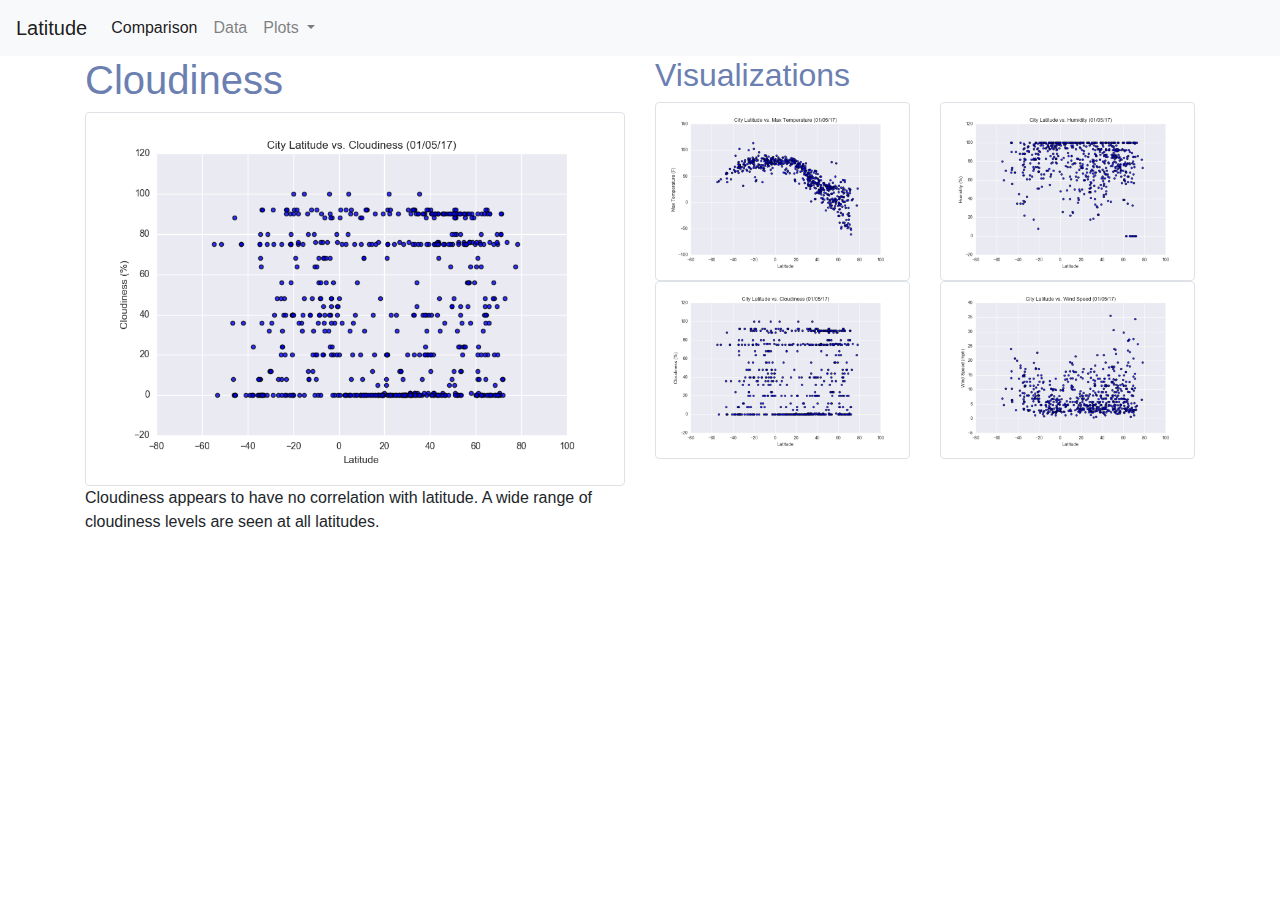
<file: visualizations/cloudiness.html>
<!DOCTYPE html>
<html lang="en">

<head>
  <meta charset="UTF-8">
  <meta name="viewport" content="width=device-width, initial-scale=1.0">
  <meta http-equiv="X-UA-Compatible" content="ie=edge">


  <title>Cloudiness</title>
  <link rel="stylesheet" href="https://stackpath.bootstrapcdn.com/bootstrap/4.3.1/css/bootstrap.min.css" integrity="sha384-ggOyR0iXCbMQv3Xipma34MD+dH/1fQ784/j6cY/iJTQUOhcWr7x9JvoRxT2MZw1T" crossorigin="anonymous">
  <link rel="stylesheet" href="../assets/css/styles.css">
</head>

  <body>
    <!-- Start of navbar -->

    <nav class="navbar navbar-expand-lg navbar-light bg-light">
      <a class="navbar-brand" href="../index.html">Latitude</a>
      <button class="navbar-toggler" type="button" data-toggle="collapse" data-target="#navbarSupportedContent" aria-controls="navbarSupportedContent" aria-expanded="false" aria-label="Toggle navigation">
        <span class="navbar-toggler-icon"></span>
      </button>
  
      <div class="collapse navbar-collapse" id="navbarSupportedContent">
        <ul class="navbar-nav mr-auto">
          <li class="nav-item active">
            <a class="nav-link" href="../comparisons.html">Comparison <span class="sr-only">(current)</span></a>
          </li>
          <li class="nav-item">
            <a class="nav-link" href="../data.html">Data</a>
          </li>
          <li class="nav-item dropdown">
            <a class="nav-link dropdown-toggle" href="#" id="navbarDropdown" role="button" data-toggle="dropdown" aria-haspopup="true" aria-expanded="false">
              Plots
            </a>
            <div class="dropdown-menu" aria-labelledby="navbarDropdown">
              <a class="dropdown-item" href="temp.html">Max Temperature</a>
              <a class="dropdown-item" href="humidity.html">Humidity</a>
              <a class="dropdown-item" href="cloudiness.html">Cloudiness</a>
              <a class="dropdown-item" href="wind.html">Wind Speed</a>
            </div>
          </li>
         
        </ul>
      
      </div>
  </nav>

    <!-- End of navbar -->

    <!-- Start of container -->
    <div class="container">
      <div class="row">
          
          <div class="col-md-6">
              <h1>Cloudiness</h1>
                <img src="../assets/images/Fig3.png" alt="..." class="img-thumbnail">
                <p>
                  Cloudiness appears to have no correlation with latitude. A wide range of cloudiness levels are seen at all latitudes.
                </p>
                
          </div>
          <div class="col-md-6">
              <h2>Visualizations</h2>
          <div class="row">

              <div class="col-md-6">
                  <a href="temp.html">
                  <img src="../assets/images/Fig1.png" alt="..." class="img-thumbnail">
                  </a>                  
              </div>
                
              <div class="col-md-6">
                <a href="humidity.html">
                  <img src="../assets/images/Fig2.png" alt="..." class="img-thumbnail"> 
                </a>                
                </div>
          </div>
              
          <div class="row">

                <div class="col-md-6">
                  <a href="cloudiness.html">
                  <img src="../assets/images/Fig3.png" alt="..." class="img-thumbnail"> 
                  </a>                 
                </div>
                
                <div class="col-md-6">
                  <a href="wind.html">
                  <img src="../assets/images/Fig4.png" alt="..." class="img-thumbnail"> 
                  </a>                 
                </div>
              </div>
                
          </div>

          
      </div>
  </div>
          <!-- Start of Visualizations imageNav Area -->
          <!-- End of the Visualizations imageNav Area -->

    <!-- End of container -->

   
  
  
  <script src="https://code.jquery.com/jquery-3.3.1.slim.min.js" integrity="sha384-q8i/X+965DzO0rT7abK41JStQIAqVgRVzpbzo5smXKp4YfRvH+8abtTE1Pi6jizo" crossorigin="anonymous"></script>
  <script src="https://cdnjs.cloudflare.com/ajax/libs/popper.js/1.14.7/umd/popper.min.js" integrity="sha384-UO2eT0CpHqdSJQ6hJty5KVphtPhzWj9WO1clHTMGa3JDZwrnQq4sF86dIHNDz0W1" crossorigin="anonymous"></script>
  <script src="https://stackpath.bootstrapcdn.com/bootstrap/4.3.1/js/bootstrap.min.js" integrity="sha384-JjSmVgyd0p3pXB1rRibZUAYoIIy6OrQ6VrjIEaFf/nJGzIxFDsf4x0xIM+B07jRM" crossorigin="anonymous"></script>
  
  
  
  
  
    
  </body>

</html>
</file>
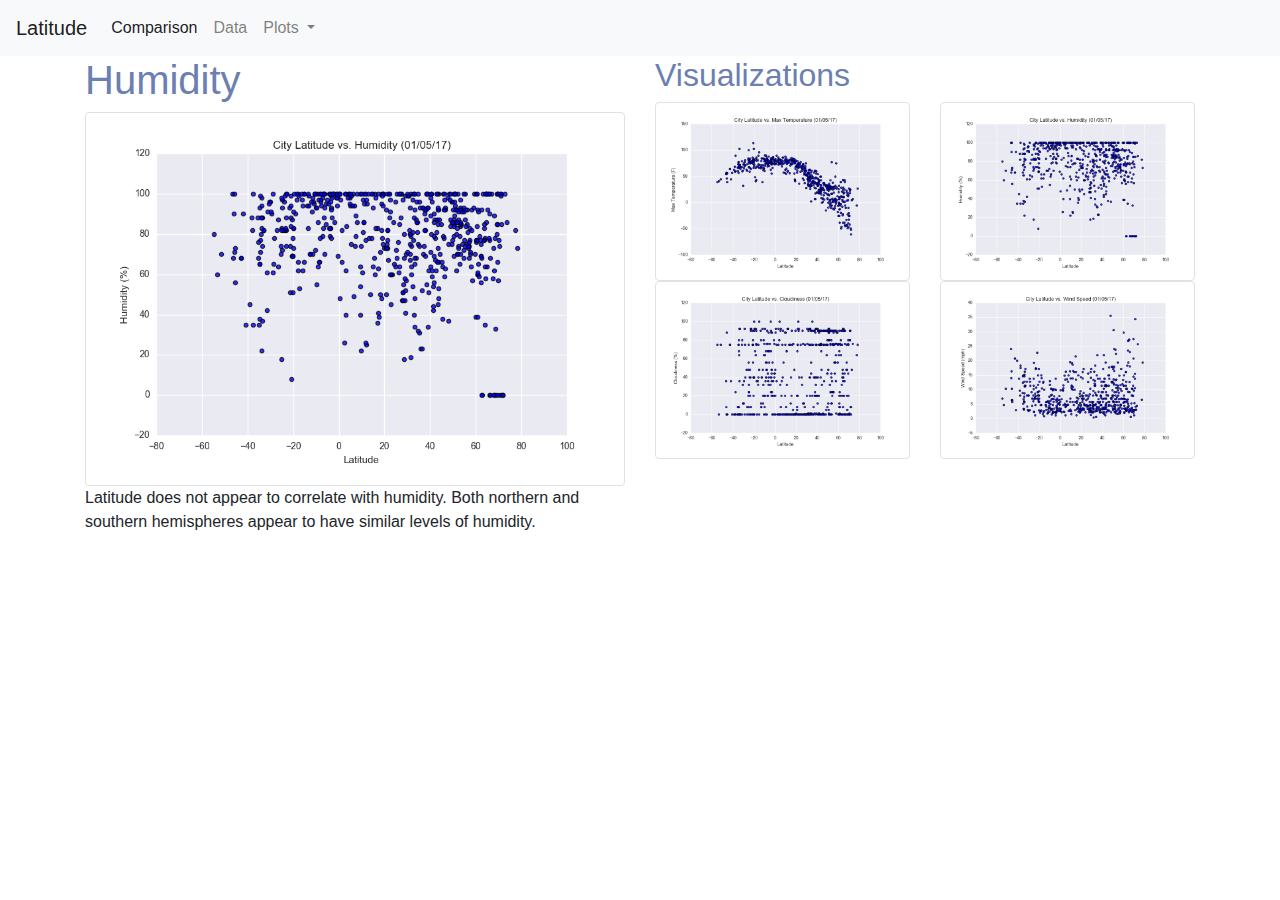
<file: visualizations/humidity.html>
<!DOCTYPE html>
<html lang="en">

<head>
  <meta charset="UTF-8">
  <meta name="viewport" content="width=device-width, initial-scale=1.0">
  <meta http-equiv="X-UA-Compatible" content="ie=edge">


  <title>Humidity</title>
  <link rel="stylesheet" href="https://stackpath.bootstrapcdn.com/bootstrap/4.3.1/css/bootstrap.min.css" integrity="sha384-ggOyR0iXCbMQv3Xipma34MD+dH/1fQ784/j6cY/iJTQUOhcWr7x9JvoRxT2MZw1T" crossorigin="anonymous">
  <link rel="stylesheet" href="../assets/css/styles.css">
</head>

  <body>
    <!-- Start of navbar -->

    <nav class="navbar navbar-expand-lg navbar-light bg-light">
      <a class="navbar-brand" href="../index.html">Latitude</a>
      <button class="navbar-toggler" type="button" data-toggle="collapse" data-target="#navbarSupportedContent" aria-controls="navbarSupportedContent" aria-expanded="false" aria-label="Toggle navigation">
        <span class="navbar-toggler-icon"></span>
      </button>
  
      <div class="collapse navbar-collapse" id="navbarSupportedContent">
        <ul class="navbar-nav mr-auto">
          <li class="nav-item active">
            <a class="nav-link" href="../comparisons.html">Comparison <span class="sr-only">(current)</span></a>
          </li>
          <li class="nav-item">
            <a class="nav-link" href="../data.html">Data</a>
          </li>
          <li class="nav-item dropdown">
            <a class="nav-link dropdown-toggle" href="#" id="navbarDropdown" role="button" data-toggle="dropdown" aria-haspopup="true" aria-expanded="false">
              Plots
            </a>
            <div class="dropdown-menu" aria-labelledby="navbarDropdown">
              <a class="dropdown-item" href="temp.html">Max Temperature</a>
              <a class="dropdown-item" href="humidity.html">Humidity</a>
              <a class="dropdown-item" href="cloudiness.html">Cloudiness</a>
              <a class="dropdown-item" href="wind.html">Wind Speed</a>
            </div>
          </li>
         
        </ul>
      
      </div>
  </nav>

    <!-- End of navbar -->

    <!-- Start of container -->
    <div class="container">
      <div class="row">
          
          <div class="col-md-6">
              <h1>Humidity</h1>
                <img src="../assets/images/Fig2.png" alt="..." class="img-thumbnail">
                <p>
                  Latitude does not appear to correlate with humidity. Both northern and southern hemispheres appear to have similar levels of humidity.
                </p>
                
          </div>
          <div class="col-md-6">
              <h2>Visualizations</h2>
          <div class="row">

              <div class="col-md-6">
                  <a href="temp.html">
                  <img src="../assets/images/Fig1.png" alt="..." class="img-thumbnail">
                  </a>                  
              </div>
                
              <div class="col-md-6">
                <a href="humidity.html">
                  <img src="../assets/images/Fig2.png" alt="..." class="img-thumbnail"> 
                </a>                
                </div>
          </div>
              
          <div class="row">

                <div class="col-md-6">
                  <a href="cloudiness.html">
                  <img src="../assets/images/Fig3.png" alt="..." class="img-thumbnail"> 
                  </a>                 
                </div>
                
                <div class="col-md-6">
                  <a href="wind.html">
                  <img src="../assets/images/Fig4.png" alt="..." class="img-thumbnail"> 
                  </a>                 
                </div>
              </div>
                
          </div>

          
      </div>
  </div>
          <!-- Start of Visualizations imageNav Area -->
          <!-- End of the Visualizations imageNav Area -->

    <!-- End of container -->

   
  
  
  <script src="https://code.jquery.com/jquery-3.3.1.slim.min.js" integrity="sha384-q8i/X+965DzO0rT7abK41JStQIAqVgRVzpbzo5smXKp4YfRvH+8abtTE1Pi6jizo" crossorigin="anonymous"></script>
  <script src="https://cdnjs.cloudflare.com/ajax/libs/popper.js/1.14.7/umd/popper.min.js" integrity="sha384-UO2eT0CpHqdSJQ6hJty5KVphtPhzWj9WO1clHTMGa3JDZwrnQq4sF86dIHNDz0W1" crossorigin="anonymous"></script>
  <script src="https://stackpath.bootstrapcdn.com/bootstrap/4.3.1/js/bootstrap.min.js" integrity="sha384-JjSmVgyd0p3pXB1rRibZUAYoIIy6OrQ6VrjIEaFf/nJGzIxFDsf4x0xIM+B07jRM" crossorigin="anonymous"></script>
  
  
  
  
  
    
  </body>

</html>
</file>
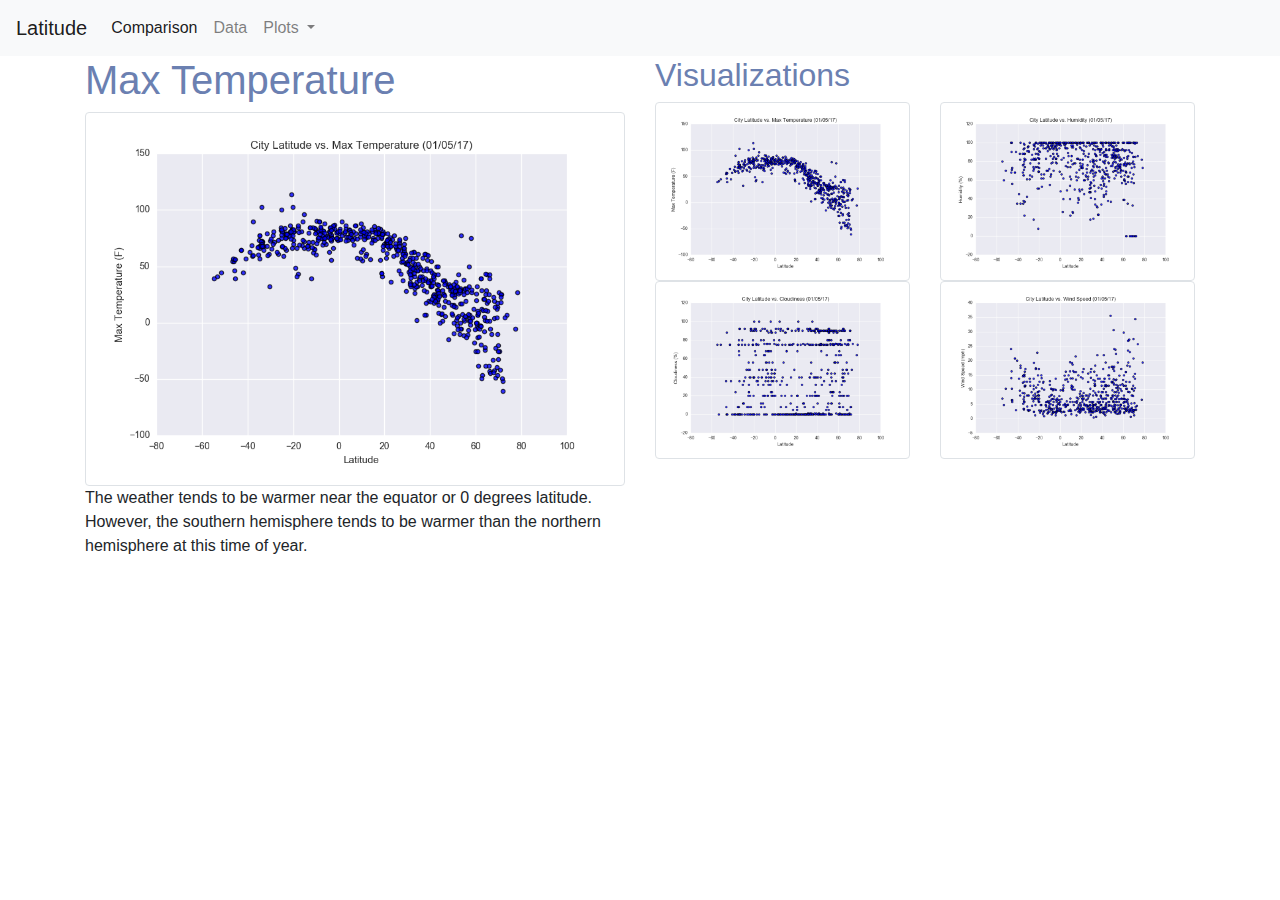
<file: visualizations/temp.html>
<!DOCTYPE html>
<html lang="en">

<head>
  <meta charset="UTF-8">
  <meta name="viewport" content="width=device-width, initial-scale=1.0">
  <meta http-equiv="X-UA-Compatible" content="ie=edge">



  <title>Temperature</title>
  <link rel="stylesheet" href="https://stackpath.bootstrapcdn.com/bootstrap/4.3.1/css/bootstrap.min.css" integrity="sha384-ggOyR0iXCbMQv3Xipma34MD+dH/1fQ784/j6cY/iJTQUOhcWr7x9JvoRxT2MZw1T" crossorigin="anonymous">
  <link rel="stylesheet" href="../assets/css/styles.css">
</head>

  <body>
    <!-- Start of navbar -->

    <nav class="navbar navbar-expand-lg navbar-light bg-light">
      <a class="navbar-brand" href="../index.html">Latitude</a>
      <button class="navbar-toggler" type="button" data-toggle="collapse" data-target="#navbarSupportedContent" aria-controls="navbarSupportedContent" aria-expanded="false" aria-label="Toggle navigation">
        <span class="navbar-toggler-icon"></span>
      </button>
  
      <div class="collapse navbar-collapse" id="navbarSupportedContent">
        <ul class="navbar-nav mr-auto">
          <li class="nav-item active">
            <a class="nav-link" href="../comparisons.html">Comparison <span class="sr-only">(current)</span></a>
          </li>
          <li class="nav-item">
            <a class="nav-link" href="../data.html">Data</a>
          </li>
          <li class="nav-item dropdown">
            <a class="nav-link dropdown-toggle" href="#" id="navbarDropdown" role="button" data-toggle="dropdown" aria-haspopup="true" aria-expanded="false">
              Plots
            </a>
            <div class="dropdown-menu" aria-labelledby="navbarDropdown">
              <a class="dropdown-item" href="temp.html">Max Temperature</a>
              <a class="dropdown-item" href="humidity.html">Humidity</a>
              <a class="dropdown-item" href="cloudiness.html">Cloudiness</a>
              <a class="dropdown-item" href="wind.html">Wind Speed</a>
            </div>
          </li>
         
        </ul>
      
      </div>
  </nav>

    <!-- End of navbar -->

    <!-- Start of container -->
    <div class="container">
      <div class="row">
          
          <div class="col-md-6">
              <h1>Max Temperature</h1>
                <img src="../assets/images/Fig1.png" alt="..." class="img-thumbnail">
                <p>
                  The weather tends to be warmer near the equator or 0 degrees latitude. However, the southern hemisphere tends to be warmer than the northern hemisphere at this time of year. 
                </p>
                
          </div>
          <div class="col-md-6">
              <h2>Visualizations</h2>
          <div class="row">

              <div class="col-md-6">
                  <a href="temp.html">
                  <img src="../assets/images/Fig1.png" alt="..." class="img-thumbnail">
                  </a>                  
              </div>
                
              <div class="col-md-6">
                <a href="humidity.html">
                  <img src="../assets/images/Fig2.png" alt="..." class="img-thumbnail"> 
                </a>                
                </div>
          </div>
              
          <div class="row">

                <div class="col-md-6">
                  <a href="cloudiness.html">
                  <img src="../assets/images/Fig3.png" alt="..." class="img-thumbnail"> 
                  </a>                 
                </div>
                
                <div class="col-md-6">
                  <a href="wind.html">
                  <img src="../assets/images/Fig4.png" alt="..." class="img-thumbnail"> 
                  </a>                 
                </div>
              </div>
                
          </div>

          
      </div>
  </div>
          <!-- Start of Visualizations imageNav Area -->
          <!-- End of the Visualizations imageNav Area -->

    <!-- End of container -->

   
  
  
  <script src="https://code.jquery.com/jquery-3.3.1.slim.min.js" integrity="sha384-q8i/X+965DzO0rT7abK41JStQIAqVgRVzpbzo5smXKp4YfRvH+8abtTE1Pi6jizo" crossorigin="anonymous"></script>
  <script src="https://cdnjs.cloudflare.com/ajax/libs/popper.js/1.14.7/umd/popper.min.js" integrity="sha384-UO2eT0CpHqdSJQ6hJty5KVphtPhzWj9WO1clHTMGa3JDZwrnQq4sF86dIHNDz0W1" crossorigin="anonymous"></script>
  <script src="https://stackpath.bootstrapcdn.com/bootstrap/4.3.1/js/bootstrap.min.js" integrity="sha384-JjSmVgyd0p3pXB1rRibZUAYoIIy6OrQ6VrjIEaFf/nJGzIxFDsf4x0xIM+B07jRM" crossorigin="anonymous"></script>
  
  
  
  
  
    
  </body>

</html>
</file>
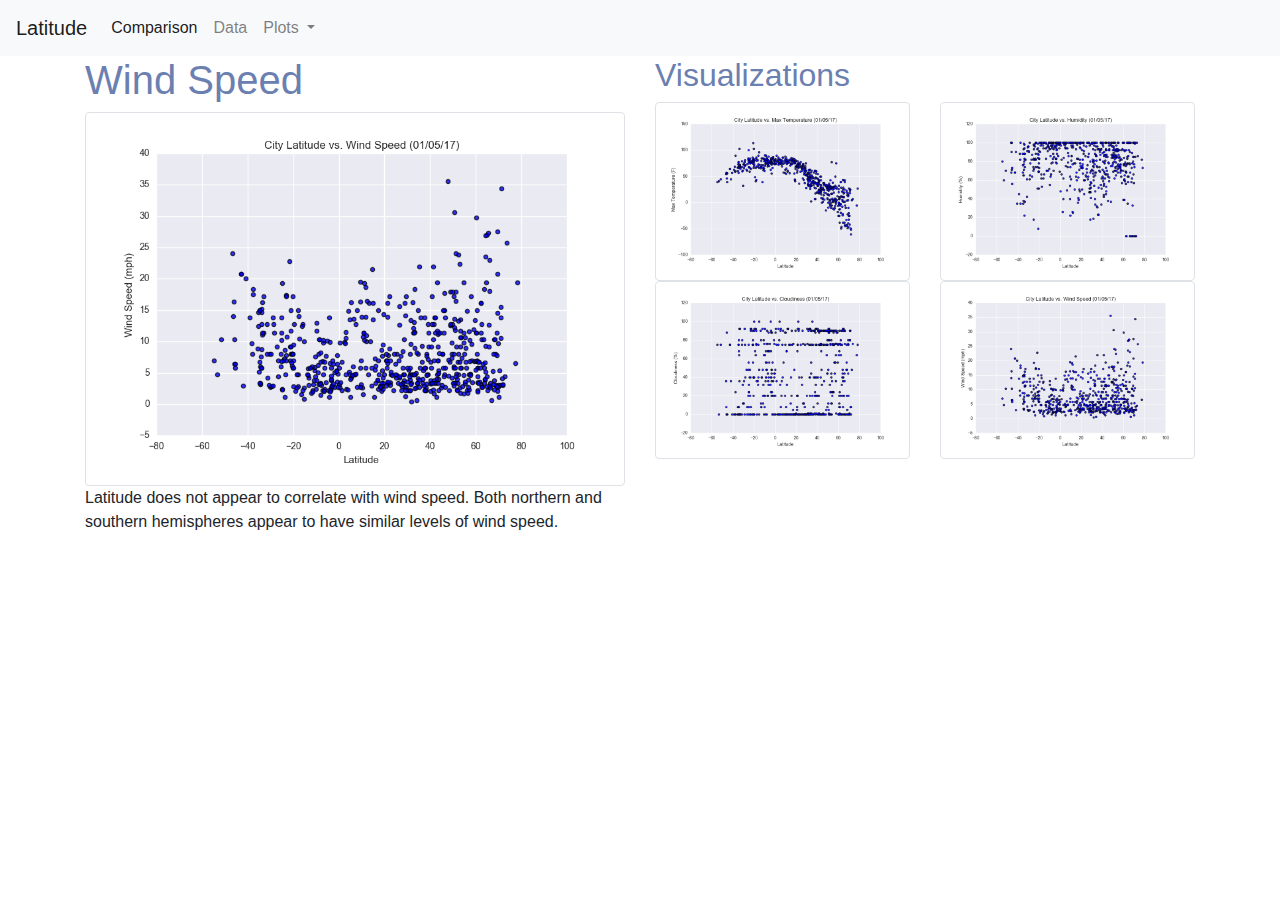
<file: visualizations/wind.html>
<!DOCTYPE html>
<html lang="en">

<head>
  <meta charset="UTF-8">
  <meta name="viewport" content="width=device-width, initial-scale=1.0">
  <meta http-equiv="X-UA-Compatible" content="ie=edge">

  
  
  <title>Wind Speed</title>
  <link rel="stylesheet" href="https://stackpath.bootstrapcdn.com/bootstrap/4.3.1/css/bootstrap.min.css" integrity="sha384-ggOyR0iXCbMQv3Xipma34MD+dH/1fQ784/j6cY/iJTQUOhcWr7x9JvoRxT2MZw1T" crossorigin="anonymous">
  <link rel="stylesheet" href="../assets/css/styles.css">
</head>

  <body>
    <!-- Start of navbar -->

    <nav class="navbar navbar-expand-lg navbar-light bg-light">
      <a class="navbar-brand" href="../index.html">Latitude</a>
      <button class="navbar-toggler" type="button" data-toggle="collapse" data-target="#navbarSupportedContent" aria-controls="navbarSupportedContent" aria-expanded="false" aria-label="Toggle navigation">
        <span class="navbar-toggler-icon"></span>
      </button>
  
      <div class="collapse navbar-collapse" id="navbarSupportedContent">
        <ul class="navbar-nav mr-auto">
          <li class="nav-item active">
            <a class="nav-link" href="../comparisons.html">Comparison <span class="sr-only">(current)</span></a>
          </li>
          <li class="nav-item">
            <a class="nav-link" href="../data.html">Data</a>
          </li>
          <li class="nav-item dropdown">
            <a class="nav-link dropdown-toggle" href="#" id="navbarDropdown" role="button" data-toggle="dropdown" aria-haspopup="true" aria-expanded="false">
              Plots
            </a>
            <div class="dropdown-menu" aria-labelledby="navbarDropdown">
              <a class="dropdown-item" href="temp.html">Max Temperature</a>
              <a class="dropdown-item" href="humidity.html">Humidity</a>
              <a class="dropdown-item" href="cloudiness.html">Cloudiness</a>
              <a class="dropdown-item" href="wind.html">Wind Speed</a>
            </div>
          </li>
         
        </ul>
      
      </div>
  </nav>

    <!-- End of navbar -->

    <!-- Start of container -->
    <div class="container">
      <div class="row">
          
          <div class="col-md-6">
              <h1>Wind Speed</h1>
                <img src="../assets/images/Fig4.png" alt="..." class="img-thumbnail">
                <p>
                  Latitude does not appear to correlate with wind speed. Both northern and southern hemispheres appear to have similar levels of wind speed.

                </p>
                
          </div>
          <div class="col-md-6">
              <h2>Visualizations</h2>
          <div class="row">

              <div class="col-md-6">
                  <a href="temp.html">
                  <img src="../assets/images/Fig1.png" alt="..." class="img-thumbnail">
                  </a>                  
              </div>
                
              <div class="col-md-6">
                <a href="humidity.html">
                  <img src="../assets/images/Fig2.png" alt="..." class="img-thumbnail"> 
                </a>                
                </div>
          </div>
              
          <div class="row">

                <div class="col-md-6">
                  <a href="cloudiness.html">
                  <img src="../assets/images/Fig3.png" alt="..." class="img-thumbnail"> 
                  </a>                 
                </div>
                
                <div class="col-md-6">
                  <a href="wind.html">
                  <img src="../assets/images/Fig4.png" alt="..." class="img-thumbnail"> 
                  </a>                 
                </div>
              </div>
                
          </div>

          
      </div>
  </div>
          <!-- Start of Visualizations imageNav Area -->
          <!-- End of the Visualizations imageNav Area -->

    <!-- End of container -->

   
  
  
  <script src="https://code.jquery.com/jquery-3.3.1.slim.min.js" integrity="sha384-q8i/X+965DzO0rT7abK41JStQIAqVgRVzpbzo5smXKp4YfRvH+8abtTE1Pi6jizo" crossorigin="anonymous"></script>
  <script src="https://cdnjs.cloudflare.com/ajax/libs/popper.js/1.14.7/umd/popper.min.js" integrity="sha384-UO2eT0CpHqdSJQ6hJty5KVphtPhzWj9WO1clHTMGa3JDZwrnQq4sF86dIHNDz0W1" crossorigin="anonymous"></script>
  <script src="https://stackpath.bootstrapcdn.com/bootstrap/4.3.1/js/bootstrap.min.js" integrity="sha384-JjSmVgyd0p3pXB1rRibZUAYoIIy6OrQ6VrjIEaFf/nJGzIxFDsf4x0xIM+B07jRM" crossorigin="anonymous"></script>
  
  
  
  
  
    
  </body>

</html>
</file>
<file: assets/css/styles.css>
h4 {
    text-align: center;
    color: rgb(107, 128, 177)
}
h1 {
    color:rgb(107, 128, 177)
}

h2 {
    color:rgb(107, 128, 177)
}


th, td {
    padding: 18px;
    text-align: center;
    border-bottom: 1px solid #ddd;
}

tr:nth-child(even) {background-color: #f2f2f2;}

tr:hover {background-color: rgb(80, 173, 255);}
  
     
table {
    border: 0px solid;
    margin: 0px auto;
  }
</file>
